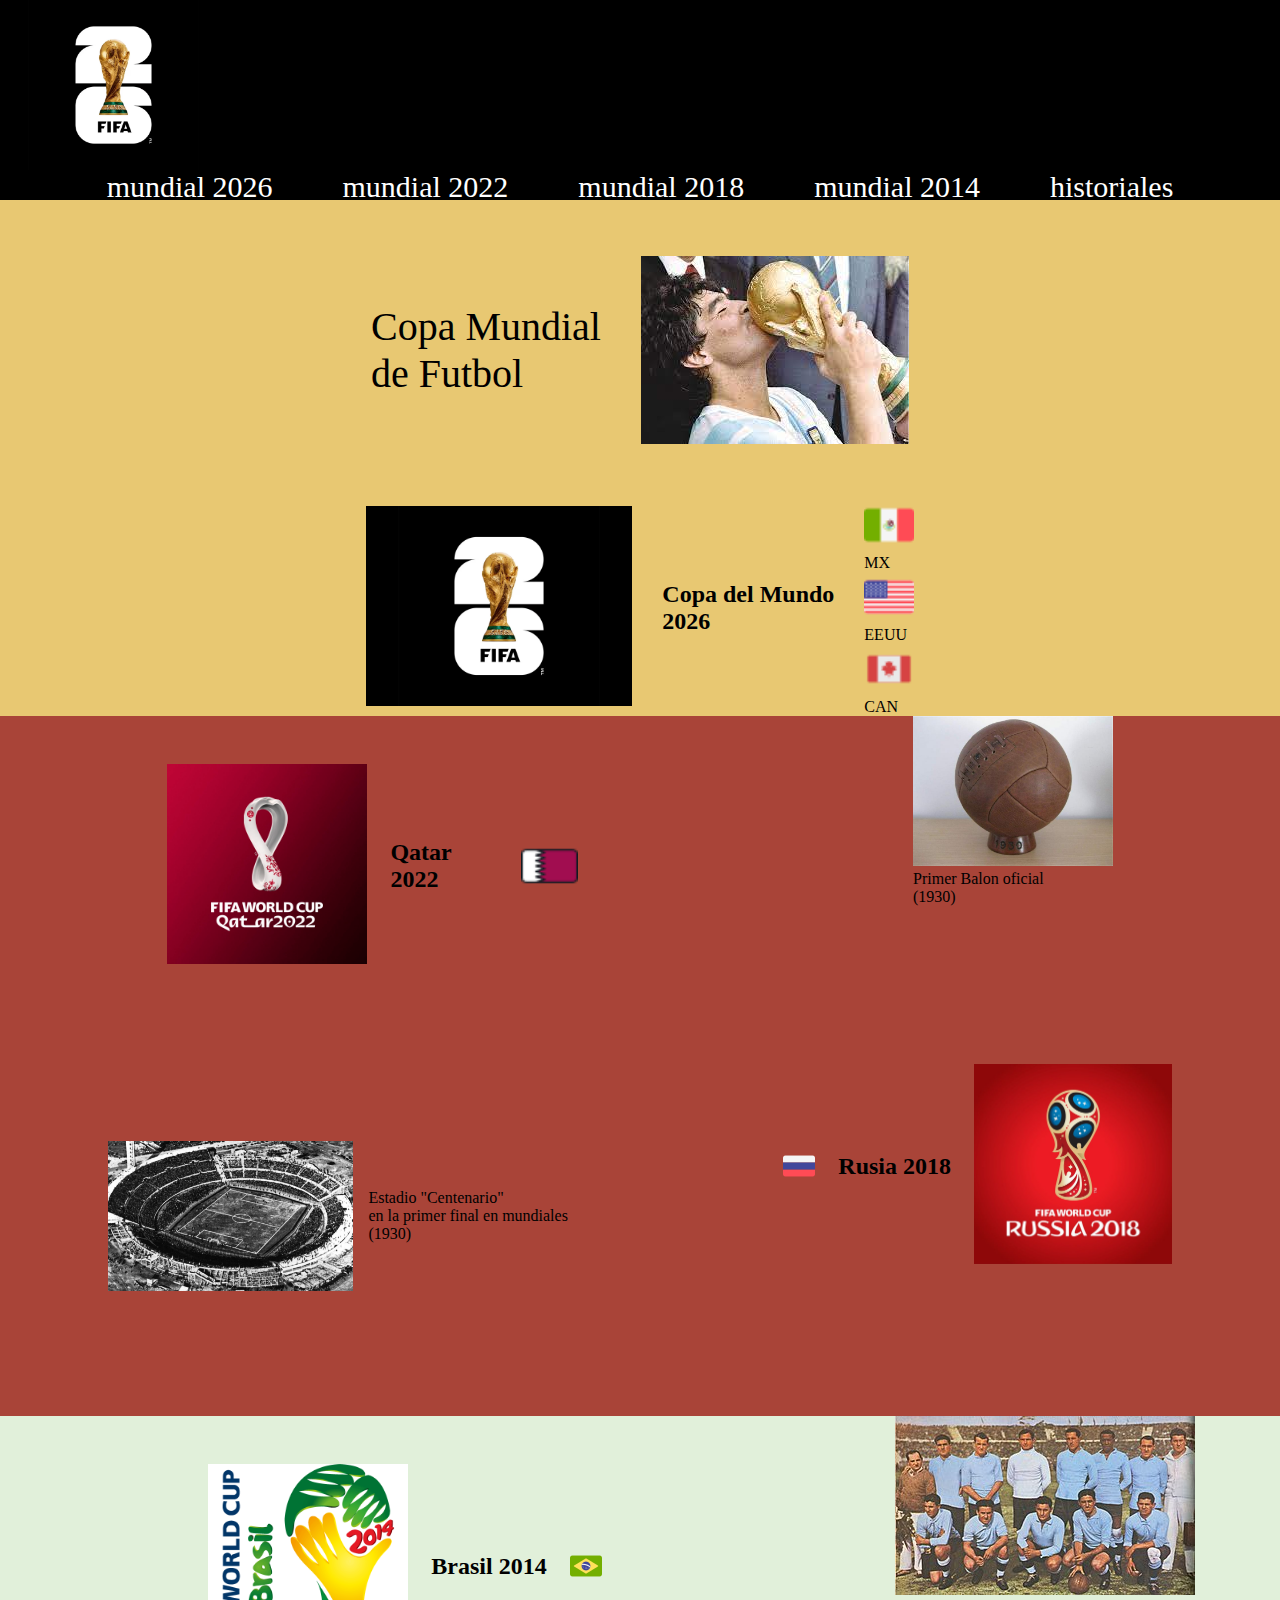
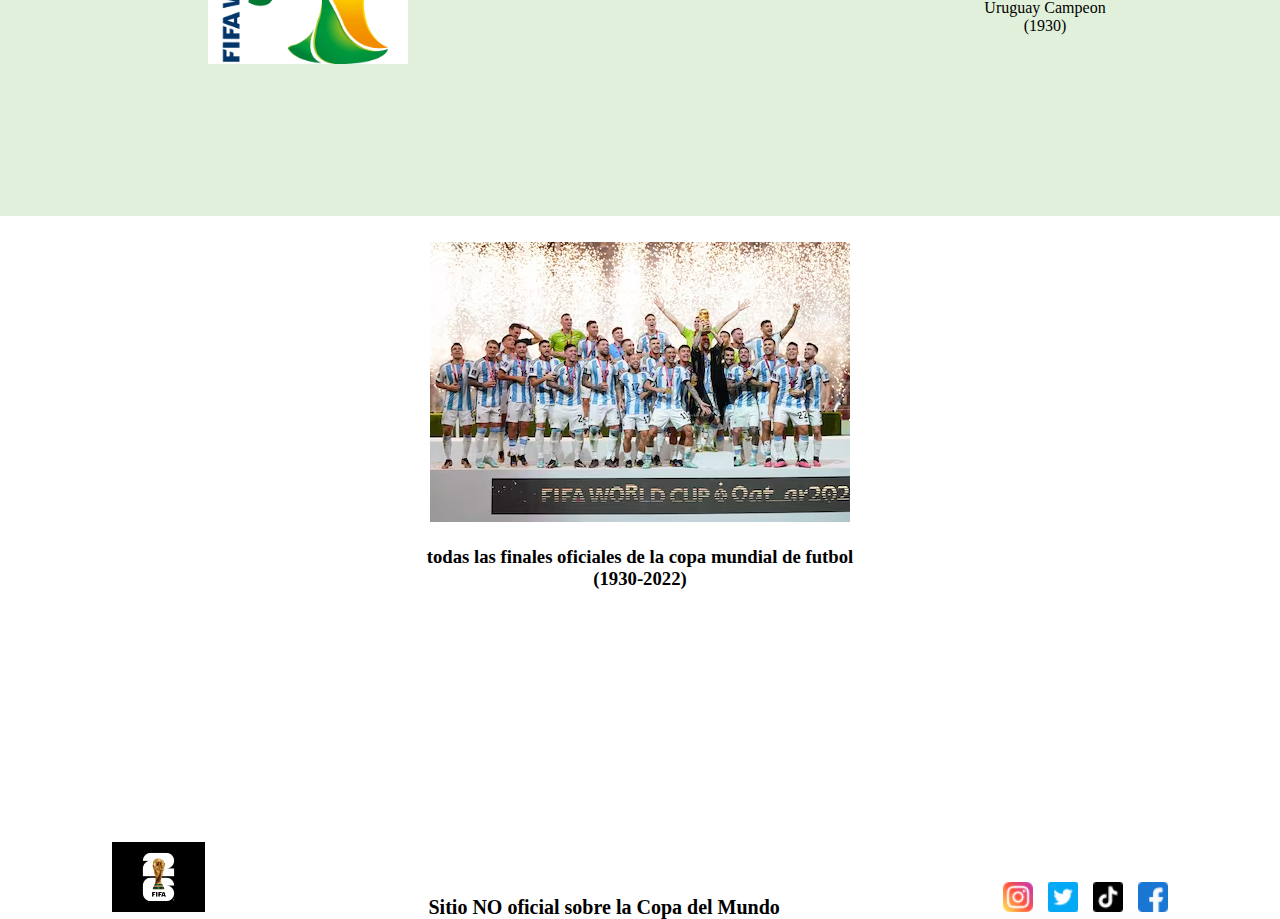
<file: index.html>
<!DOCTYPE html>
<html lang="en">
<head>
    <meta charset="UTF-8">
    <meta name="viewport" content="width=Ç, initial-scale=1.0">
    <title>Copa del Mundo</title>
    <link rel="stylesheet" href="./css/style.css">
</head>
<body>
    <header class="fondo-1">
        <div class="logomundi26">
            <a ><img src="./assets/img/LogoCopaMundial2026.avif" alt=""></a>
        </div>
        <nav>
            <ul class="navbar">
                <li class="menu"><a href="./pages/Mundial2026.html">mundial 2026</a></li>
                <li class="menu"><a href="./pages/Mundial2022.html">mundial 2022</a></li>
                <li class="menu"><a href="./pages/Mundial2018.html">mundial 2018</a></li>
                <li class="menu"><a href="./pages/Mundial2014.html">mundial 2014</a></li>
                <li class="menu"><a href="./pages/Historiales.html">historiales</a></li>
            </ul>
        </nav>
    </header>
    <main>
        <section class="fondo-2">
            <div class="titulo">
                <a href="#">Copa Mundial <br>de Futbol</a>
                <img src="./assets/img/diego.jpeg" alt="">
            </div>
        </section>
        <section class="mundi26">
            <div>
                <a class="fotomundi26" href="./pages/Mundial2026.html"><img src="./assets/img/LogoCopaMundial2026.avif" alt=""></a>
                </div>
                <div>
                <a class="txt-cdm26" href="./pages/Mundial2026.html"><h2>Copa del Mundo <br>2026</h2></a>
            </div>
            <div class="anfi26">
                <div>
                <img src="./assets/Banderas/mexico.png" alt="">
                <p>MX</p>
            </div>
            <div>
                <img src="./assets/Banderas/estados-unidos.png" alt="">
                <p>EEUU</p>
            </div>
            <div>
                <img src="./assets/Banderas/canada.png" alt="">
                <p>CAN</p>
            </div>
            </div>
        </section>
        <section class="fondo-3">
            <div>
            <div class="qatar22">
            <a class="logomundi22" href="./pages/Mundial2022.html"><img src="./assets/img/LOGO-QATAR-2022.jpg" alt=""></a>
            <a href="./pages/Mundial2022.html"><h2>Qatar 2022</h2></a>
                <img class="bnd-qatar" src="./assets/Banderas/katar.png" alt="">
            </div>
        </div>
        <article class="pb">
            <img class="primerbalon" src="./assets/img/primer-balon.jpeg" alt="">
            <p>Primer Balon oficial <br>(1930)</p>
        </article>
    </section>
    <section class="rusi18">
        <article class="ave" >
            <img class="centenario" src="./assets/img/centenario1930.jpg" alt="">
            <p>Estadio "Centenario"<br>en la primer final en mundiales <br>(1930)</p>
        </article>
        <section>
            <div>
                <div class="rusia2018">
                    <a class="logorusi" href="./pages/Mundial2018.html"><img src="./assets/img/mundial2018.jpg" alt=""></a>
                    <a href="./pages/Mundial2018.html"><h2>Rusia 2018</h2></a>
                <img src="./assets/Banderas/rusia.png" alt="">
            </div>
        </div>
        </section>
    </section>
        <section class="fondo-4">
            <div class="br14">
            <a class="logobr14" href="./pages/Mundial2014.html"><img src="./assets/img/brasil2014.png" alt=""></a>
            <a href="./pages/Mundial2014.html"><h2>Brasil 2014</h2></a>
                <img class="bndbr" src="./assets/Banderas/brasil.png" alt="">
            </div>
        <article class="urucam">
            <img src="./assets/img/uruguay1930.jpg" alt="">
            <p>Uruguay Campeon <br>(1930)</p>
        </article>
    </section>
        <section class="finales">
            <a href="./pages/Historiales.html"><img src="./assets/img/ArgentinaCampeon.avif" alt=""></a>
            <a class="todas" href="./pages/Historiales.html"><h3>todas las finales oficiales de la copa mundial de futbol <br>(1930-2022)</h3></a>
        </section>
    </main>
    <footer class="footer-2">
        <div>
            <a class="lgmun26" href="#"><img src="./assets/img/LogoCopaMundial2026.avif" alt=""></a>
        </div>
        <div class="sitiono">
            <h4>Sitio NO oficial sobre la Copa del Mundo</h4>
        </div>
        <div class="redes">
            <a href=""><img src="./assets/img/instagram.png" alt=""></a>
            <a href=""><img src="./assets/img/gorjeo.png" alt=""></a>
            <a href=""><img src="./assets/img/tik-tok.png" alt=""></a>
            <a href=""><img src="./assets/img/facebook.png" alt=""></a>
        </div>
    </footer>
</body>
</html>
</file>
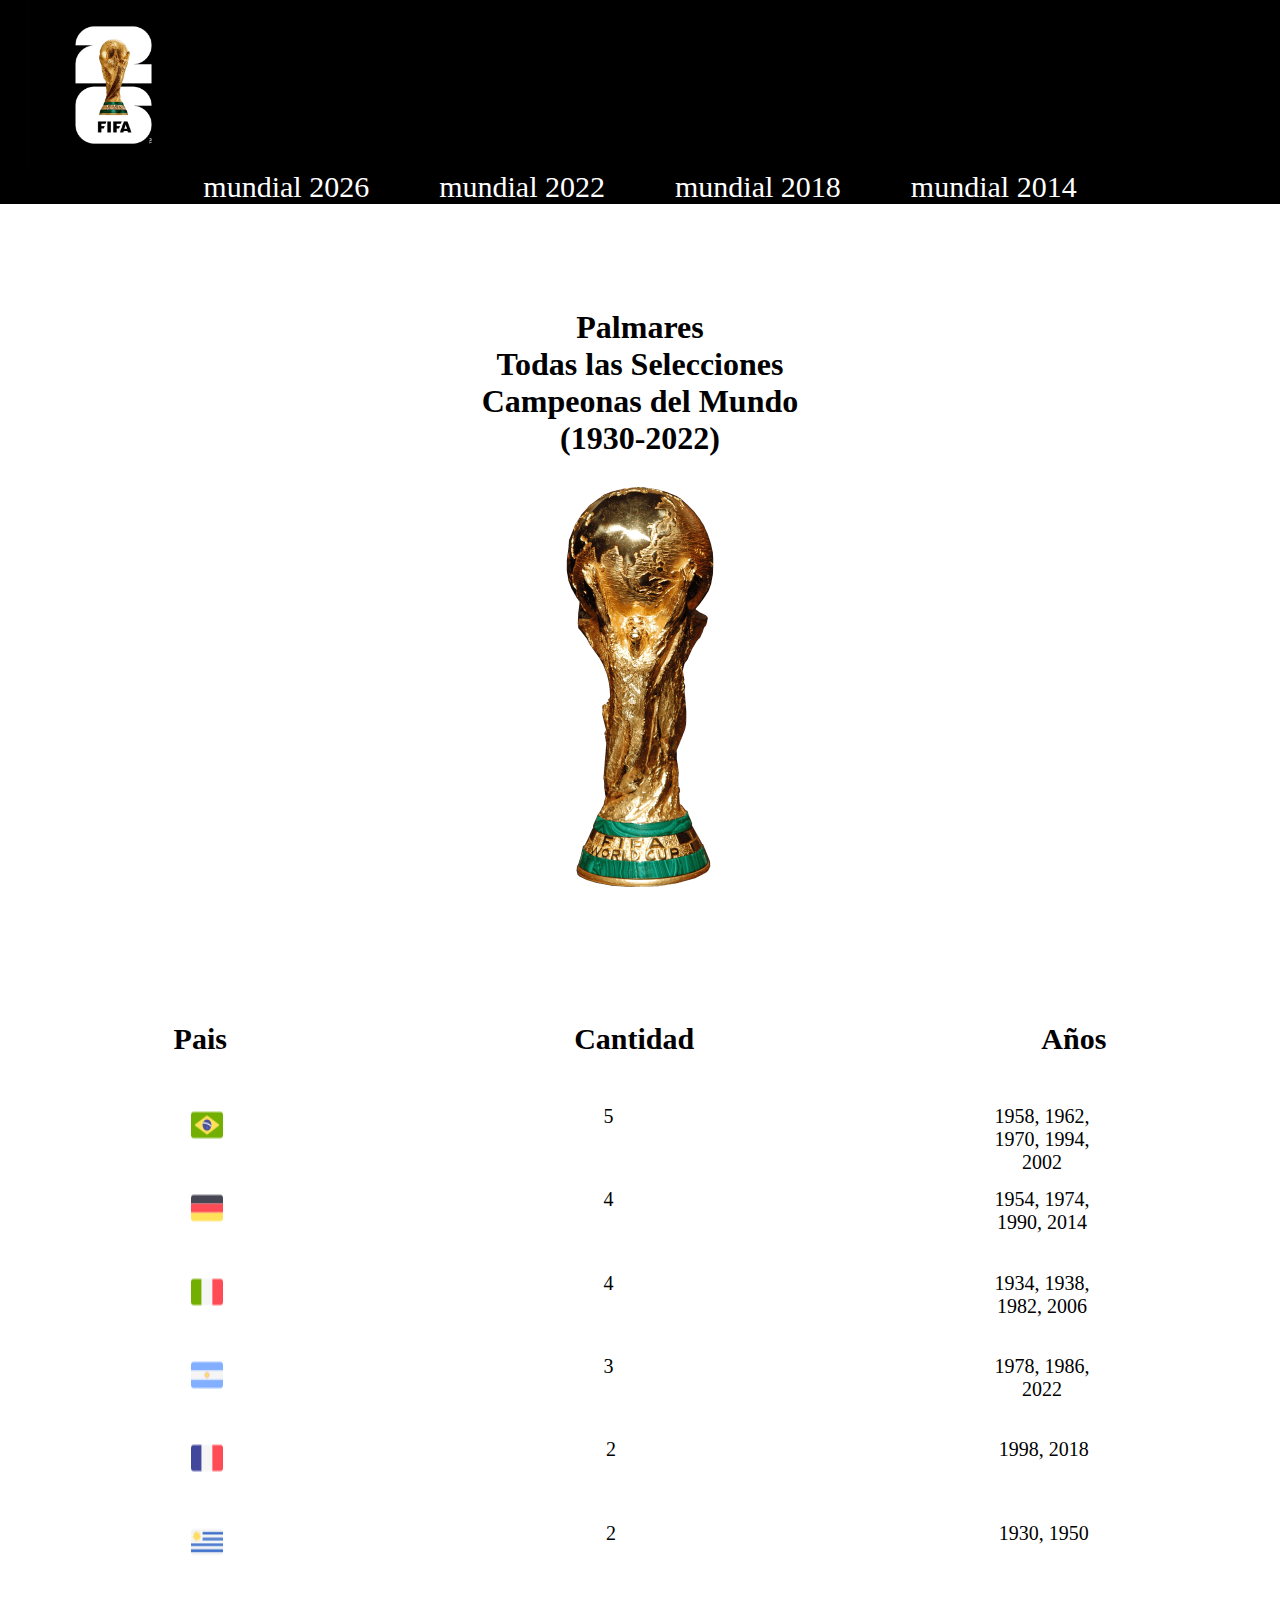
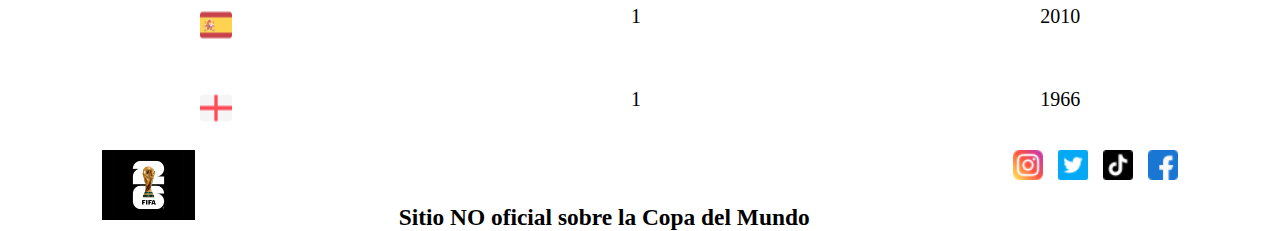
<file: pages/Historiales.html>
<!DOCTYPE html>
<html lang="en">
<head>
    <meta charset="UTF-8">
    <meta name="viewport" content="width=device-width, initial-scale=1.0">
    <title>historiales</title>
    <link rel="stylesheet" href="../css/style.css">
</head>
<body>
    <header class="header-hist" >
        <div class="logomundi26">
            <a href="../index.html"><img src="../assets/img/LogoCopaMundial2026.avif" alt=""></a>
        </div>
        <nav>
            <ul class="navbar-2">
                    <li class="menu"><a href="./Mundial2026.html">mundial 2026</a></li>
                    <li class="menu"><a href="./Mundial2022.html">mundial 2022</a></li>
                    <li class="menu"><a href="./Mundial2018.html">mundial 2018</a></li>
                    <li class="menu"><a href="./Mundial2014.html">mundial 2014</a></li>
            </ul>
        </nav>
    </header>
    <main>
        <div class="titulo-3">
        <h1>Palmares <br>Todas las Selecciones <br>Campeonas del Mundo <br>(1930-2022)
        </h1>
        <a href="#"><img src="../assets/img/lacopa.webp" alt=""></a>
    </div>
        <section class="paisescmp">
            <div class="paiscmp-1">
                <h2>Pais</h2>
                <h2>Cantidad</h2>
                <h2>Años</h2>
            </div>
            <div class="paiscmp-1">
                <img src="../assets/Banderas/brasil.png" alt="">
                <p>5</p>
                <p>1958, 1962, <br>1970, 1994,<br> 2002</p>
            </div>
            <div class="paiscmp-1">
                <img src="../assets/Banderas/alemania.png" alt="">
                <p>4</p>
                <p>1954, 1974, <br>1990, 2014</p>
            </div>
            <div class="paiscmp-1">
                <img src="../assets/Banderas/italia.png" alt="">
                <p>4</p>
                <p>1934, 1938, <br>1982, 2006</p>
            </div>
            <div class="paiscmp-1">
                <img src="../assets/Banderas/argentina.png" alt="">
                <p>3</p>
                <p>1978, 1986, <br>2022</p>
            </div>
            <div class="paiscmp-1">
                <img src="../assets/Banderas/francia.png" alt="">
                <p>2</p>
                <p>1998, 2018</p>
            </div>
            <div class="paiscmp-1">
            <img src="../assets/Banderas/uruguay.png" alt="">
                <p>2</p>
                <p>1930, 1950</p>
            </div>
            <div class="paiscmp-1">
            <img src="../assets/Banderas/espana.png" alt="">
                <p>1</p>
                <p>2010       </p>
            </div>
            <div class="paiscmp-1">
            <img src="../assets/Banderas/inglaterra.png" alt="">
                <p>1</p>
                <p>1966        </p>
            </div>
        </section>
    </main>
    <footer class="footer-1">
        <div>
            <a class="lgmun26" href="../index.html"><img src="../assets/img/LogoCopaMundial2026.avif" alt=""></a>
        </div>
        <div class="sitiono">
            <h3>Sitio NO oficial sobre la Copa del Mundo</h3>
        </div>
        <div class="redes">
            <a href=""><img src="../assets/img/instagram.png" alt=""></a>
            <a href=""><img src="../assets/img/gorjeo.png" alt=""></a>
            <a href=""><img src="../assets/img/tik-tok.png" alt=""></a>
            <a href=""><img src="../assets/img/facebook.png" alt=""></a>
        </div>
    </footer>
</body>
</html>
</file>
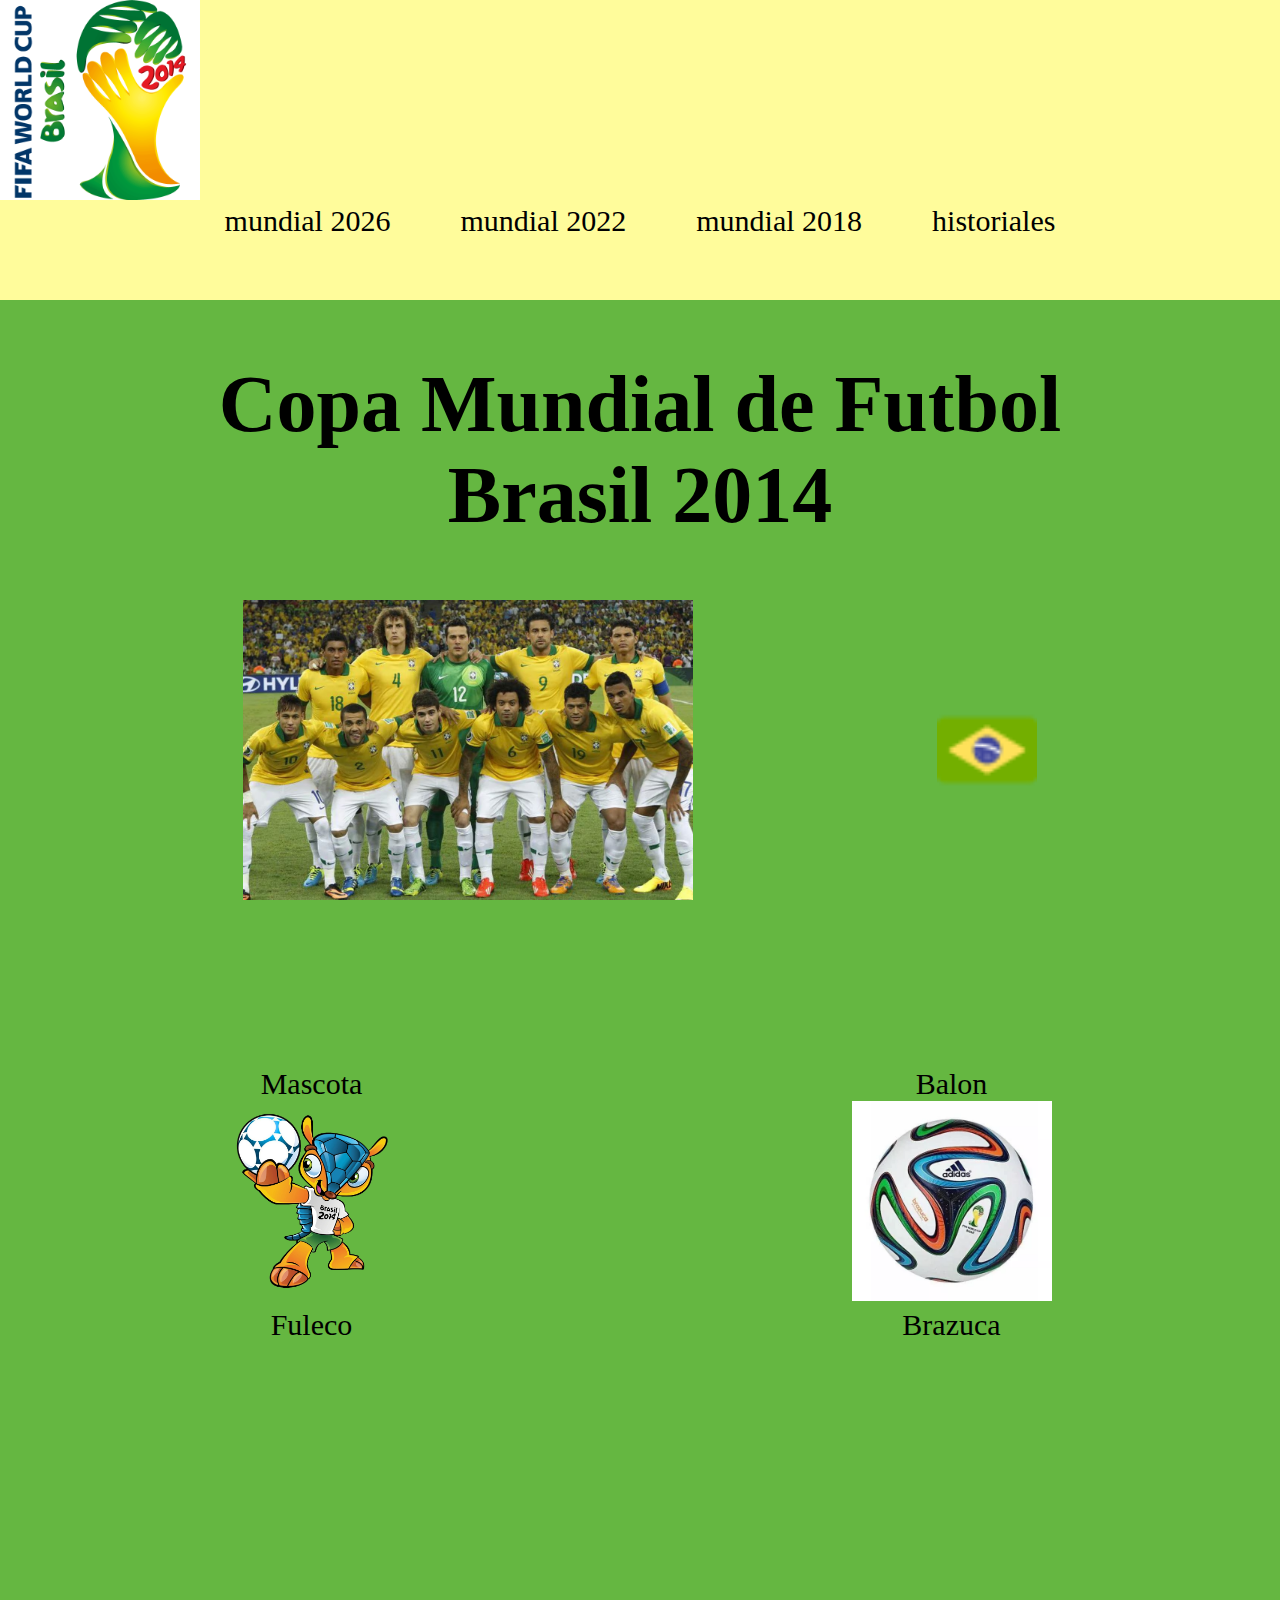
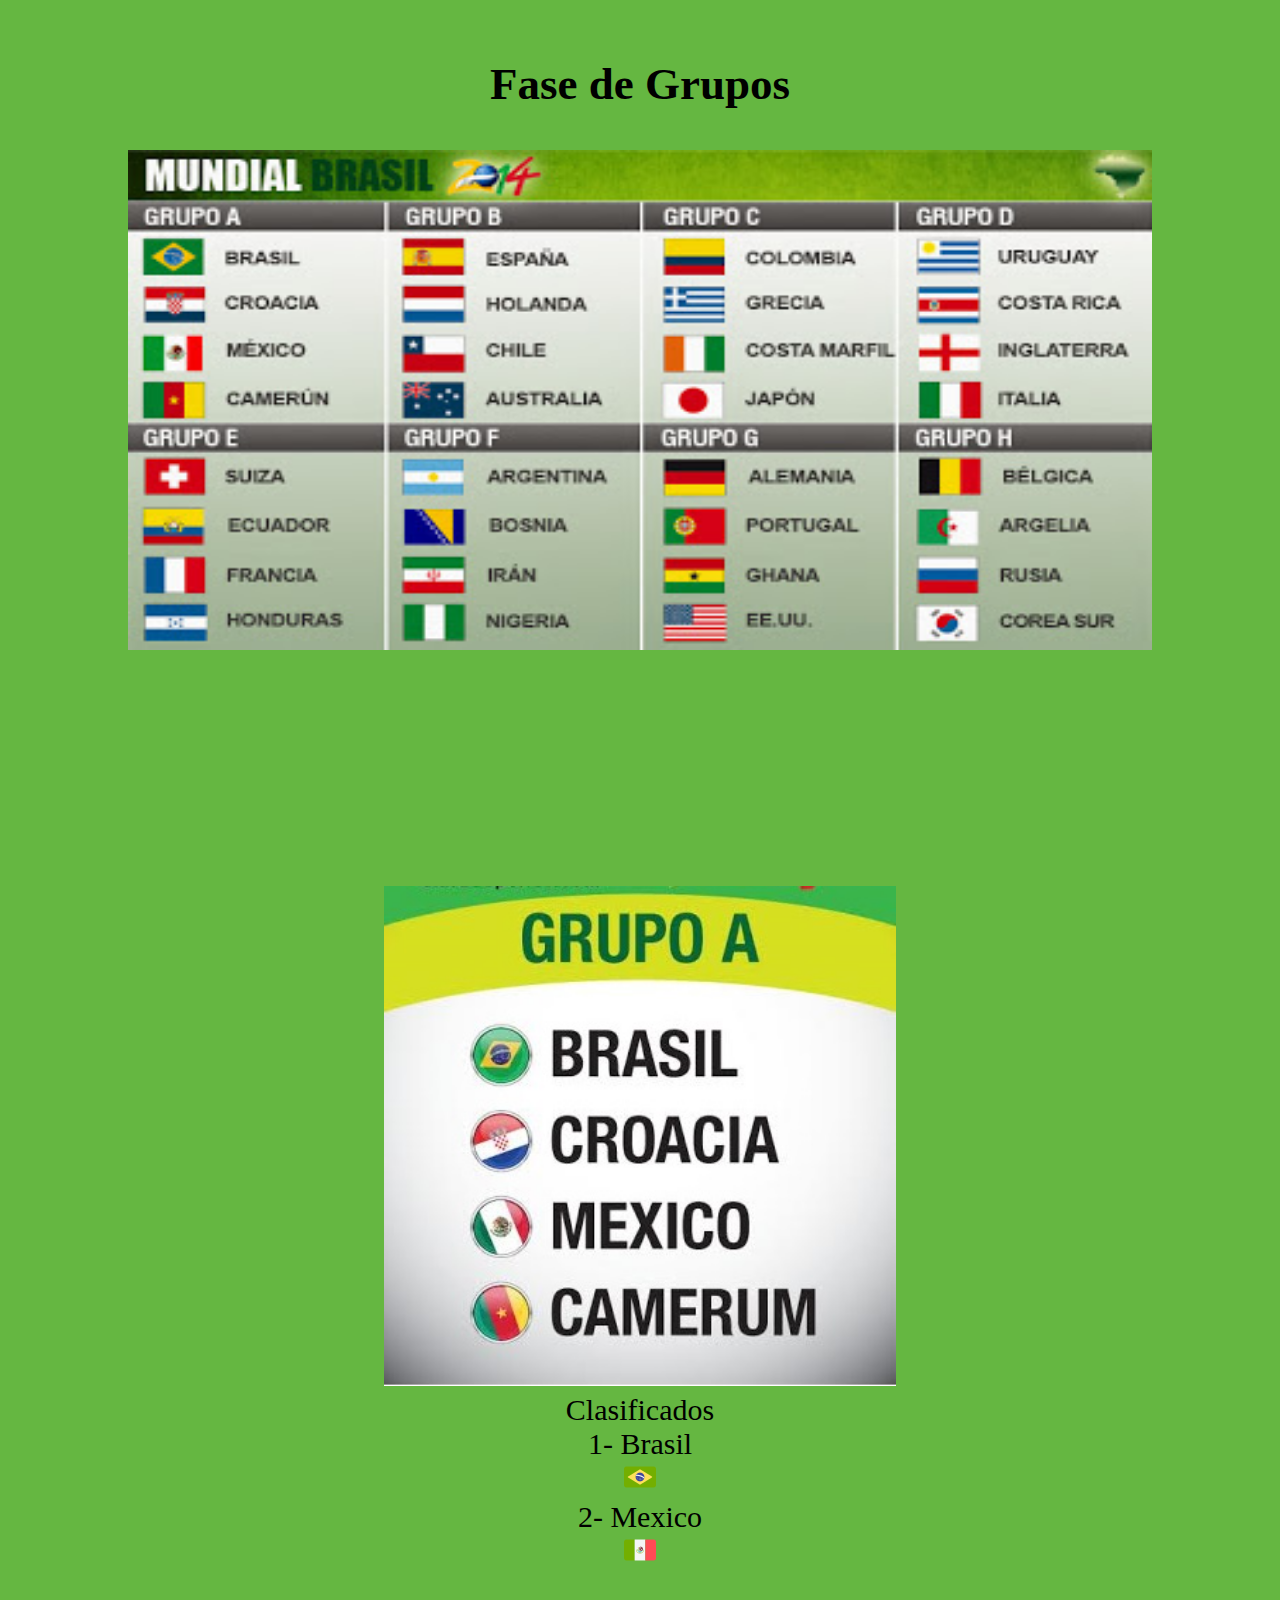
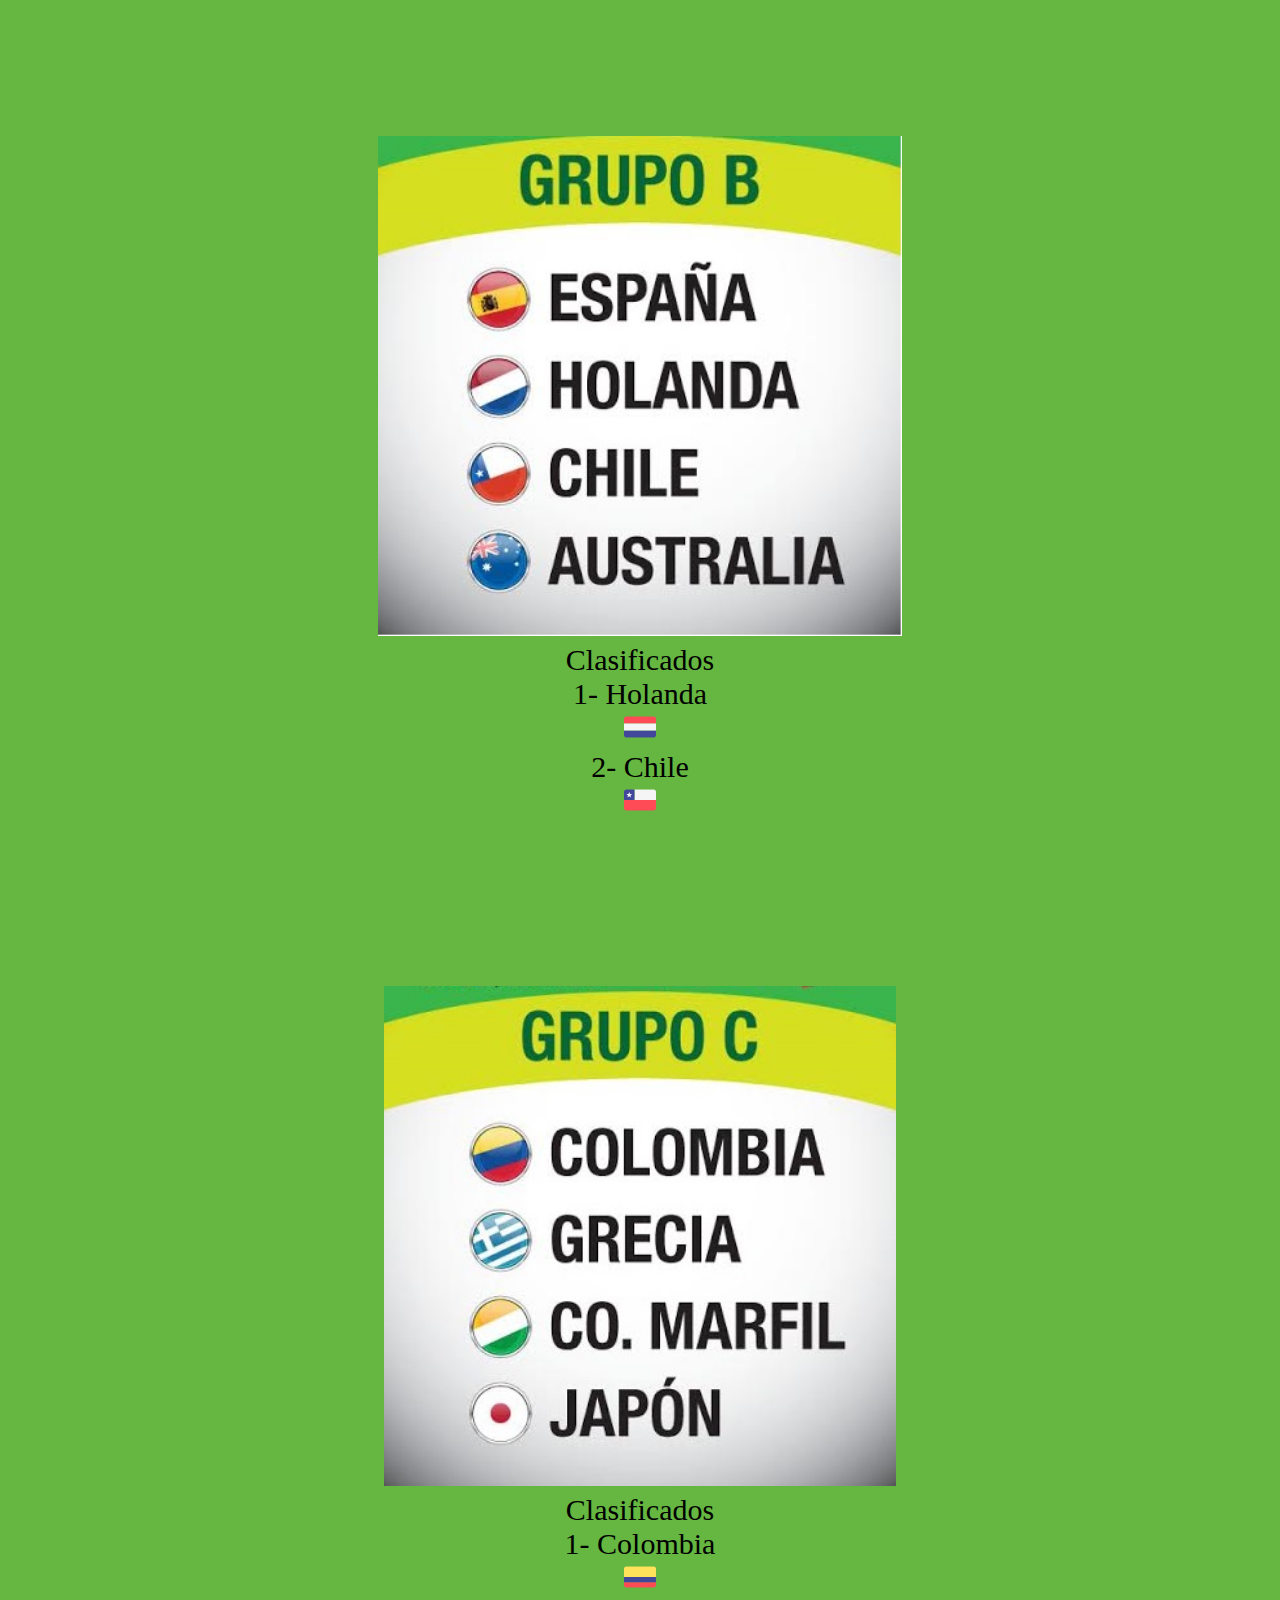
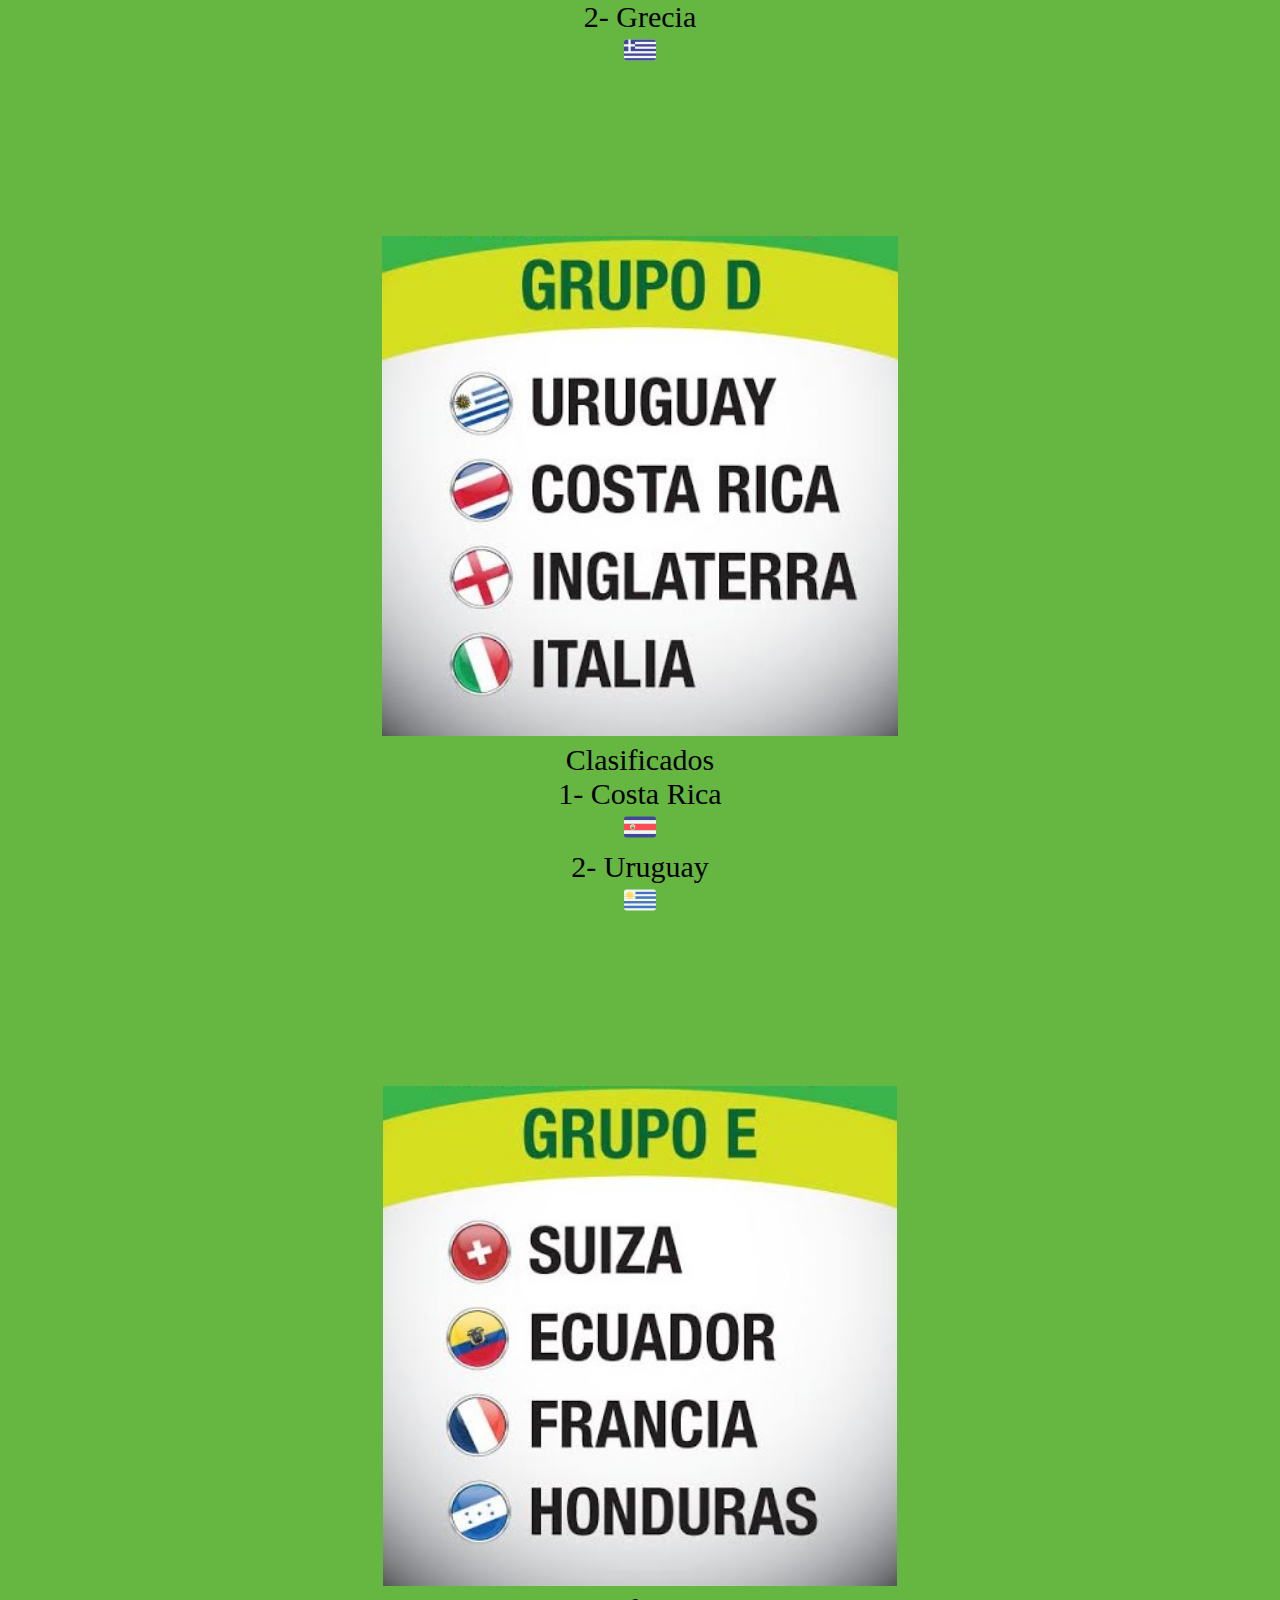
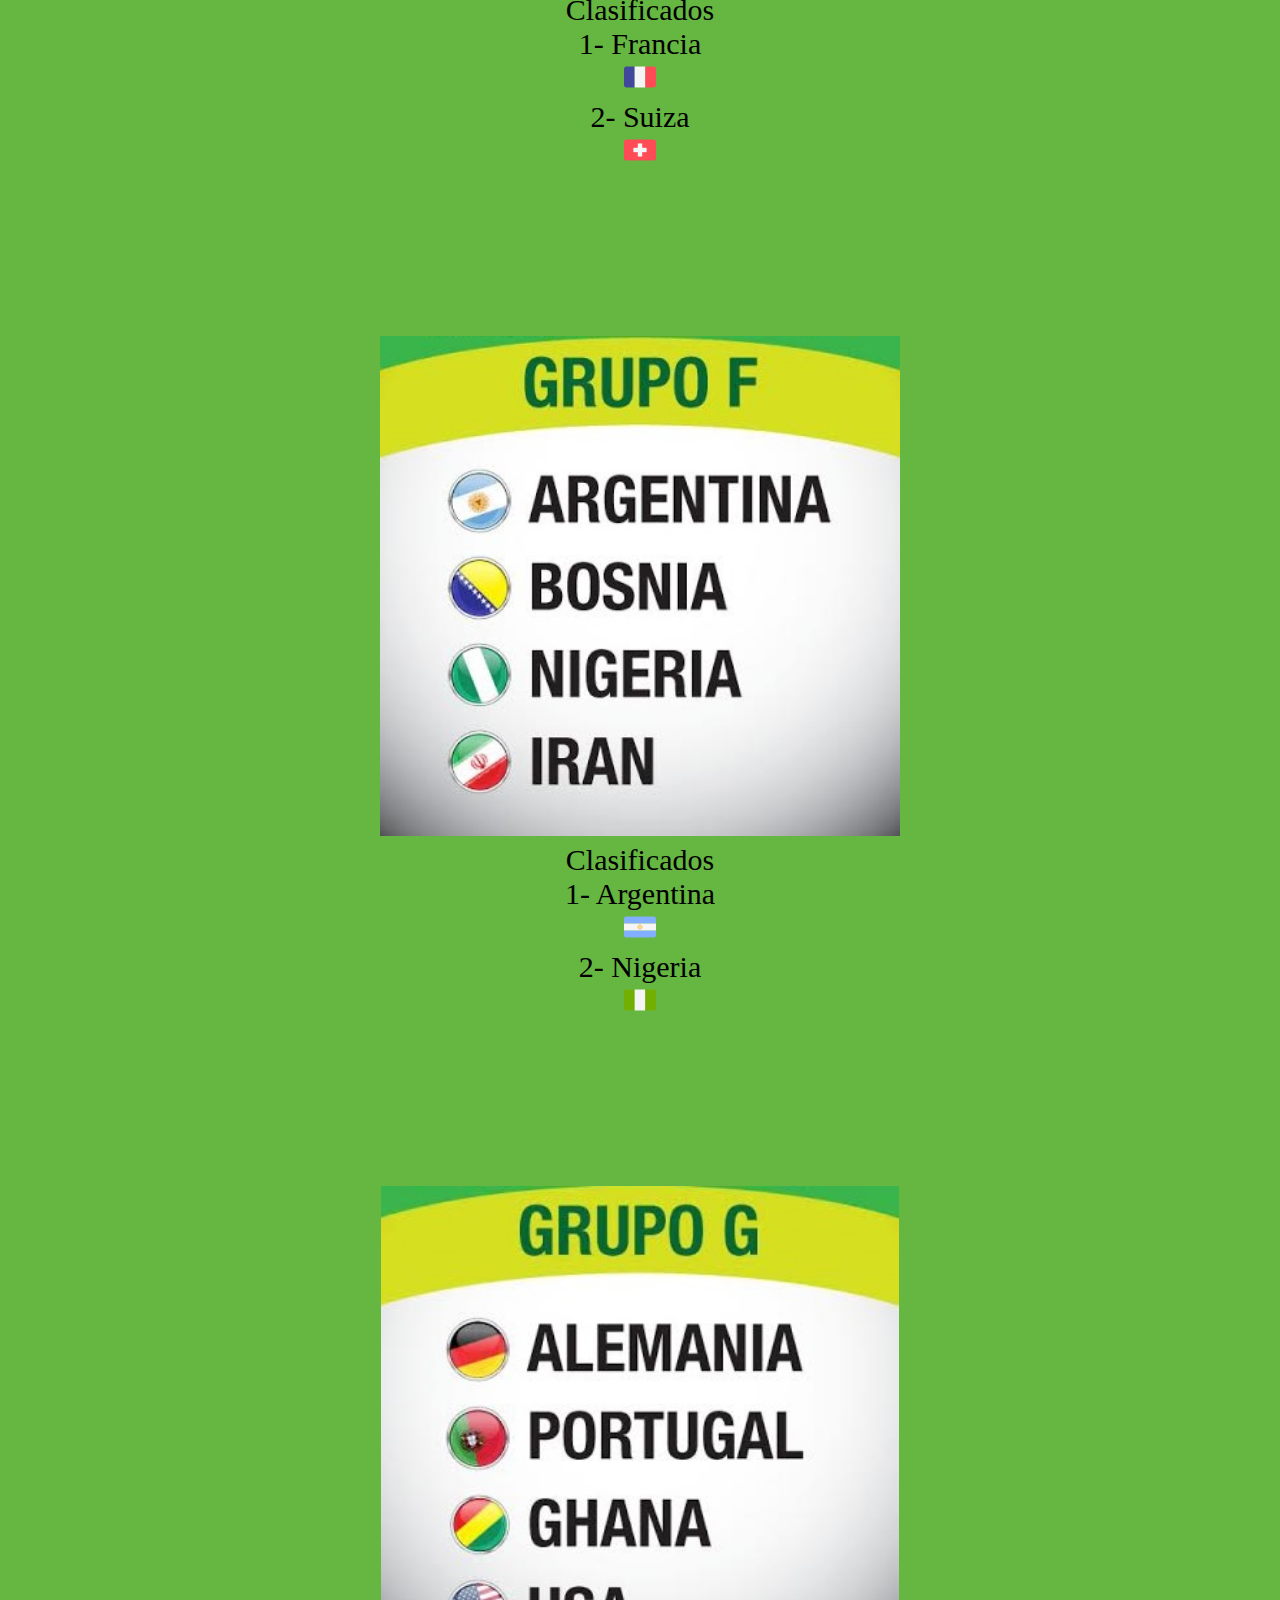
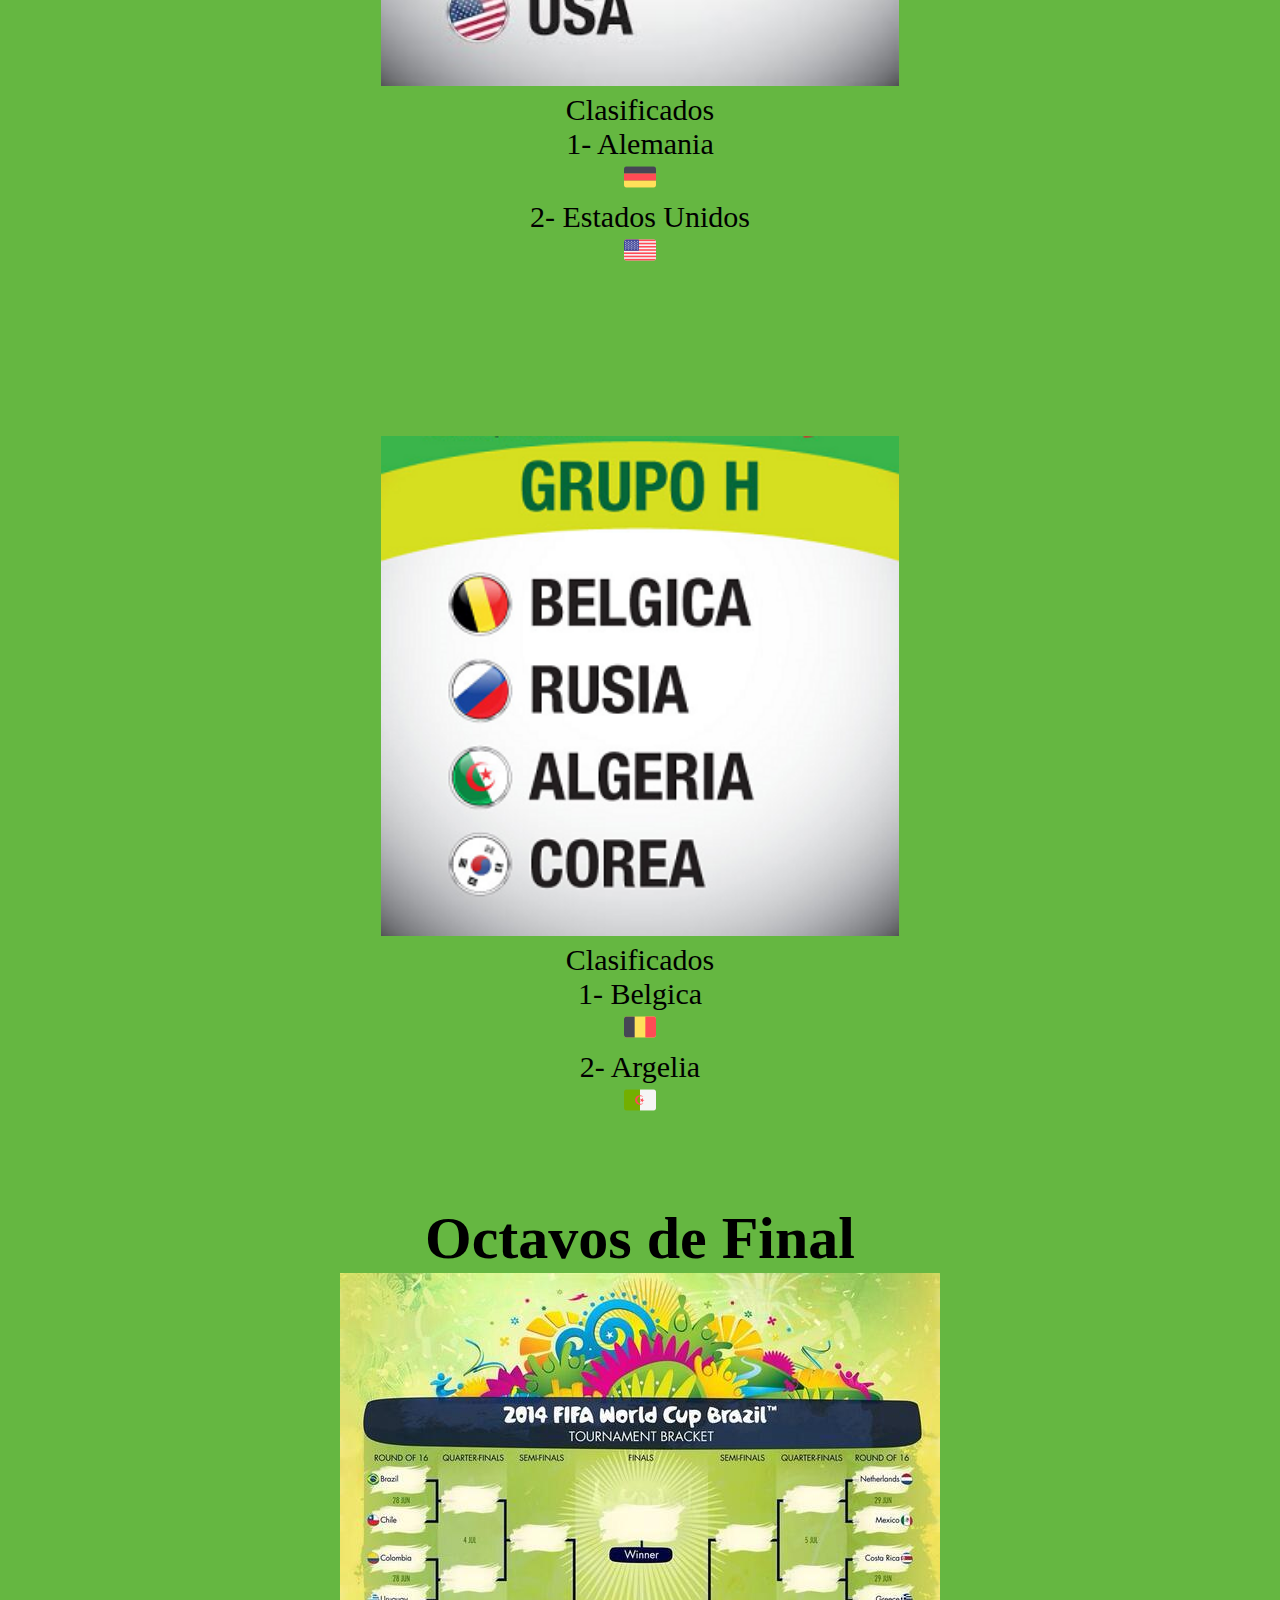
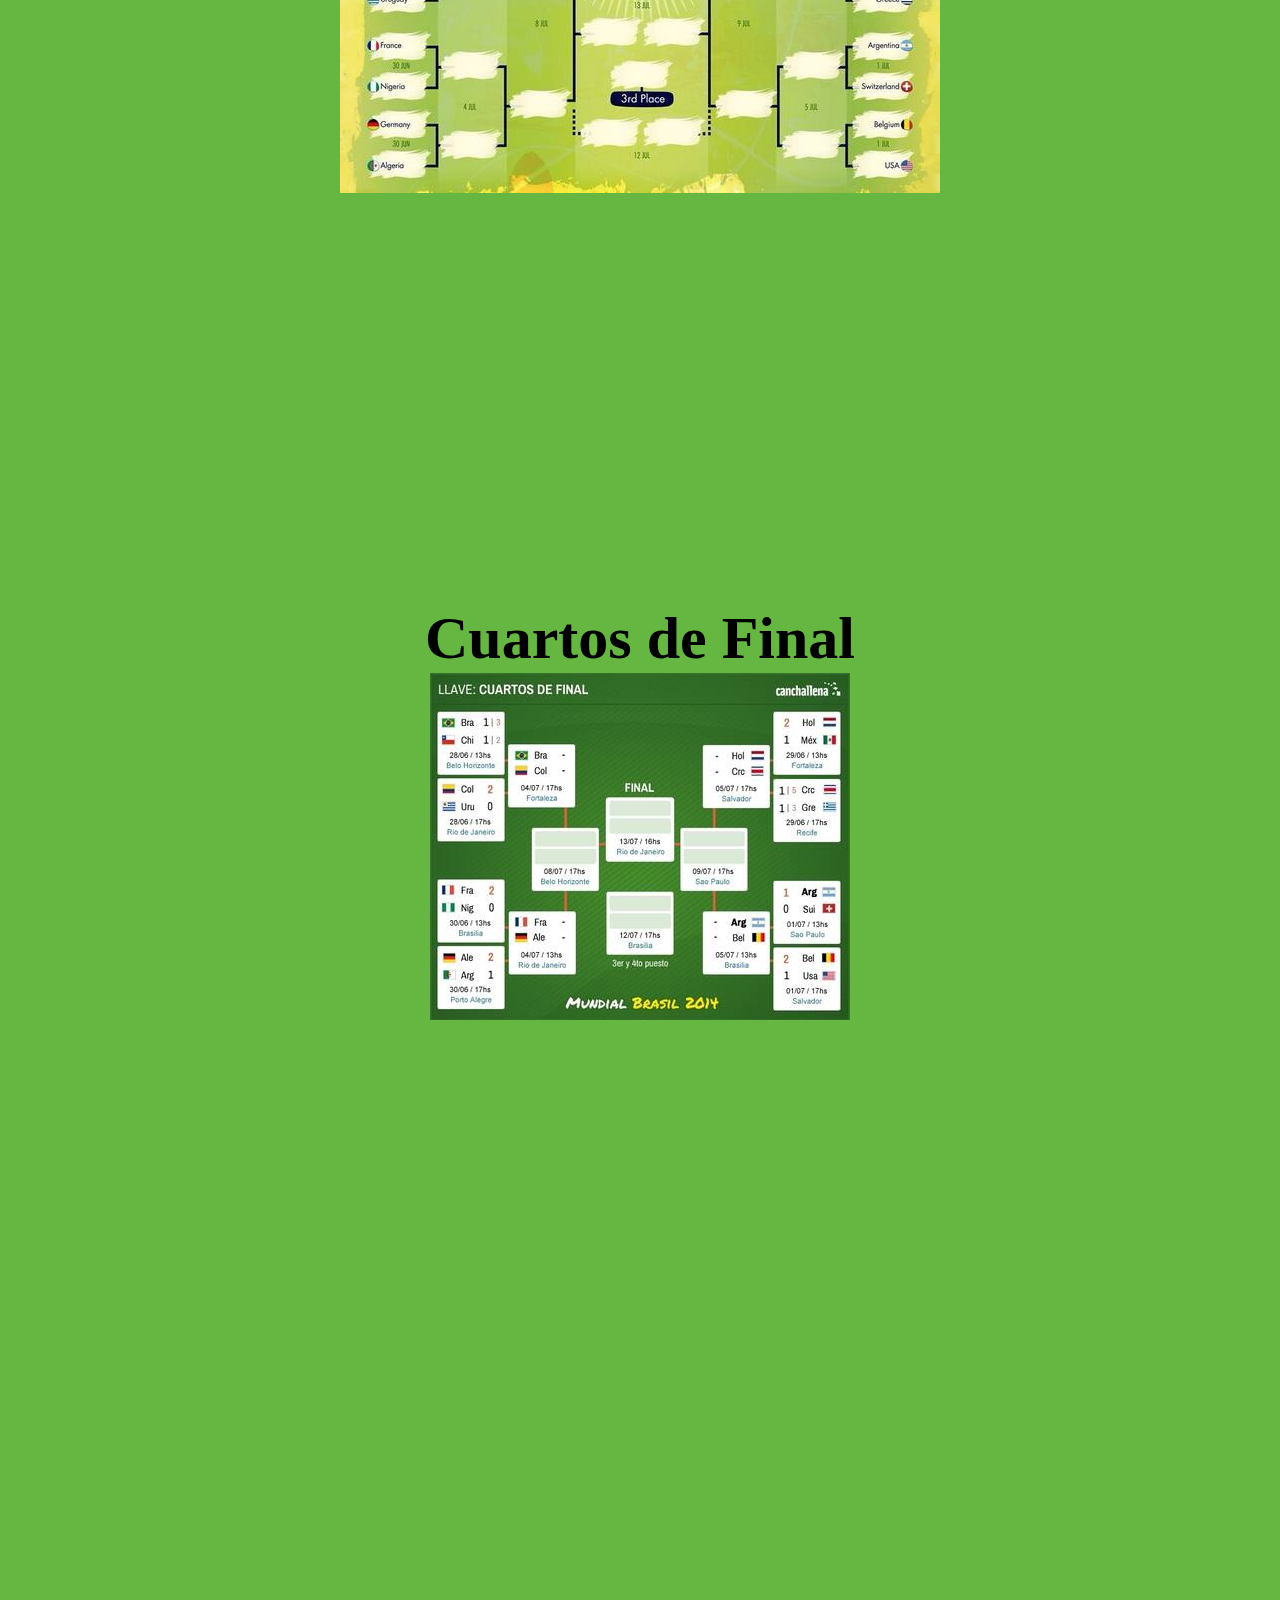
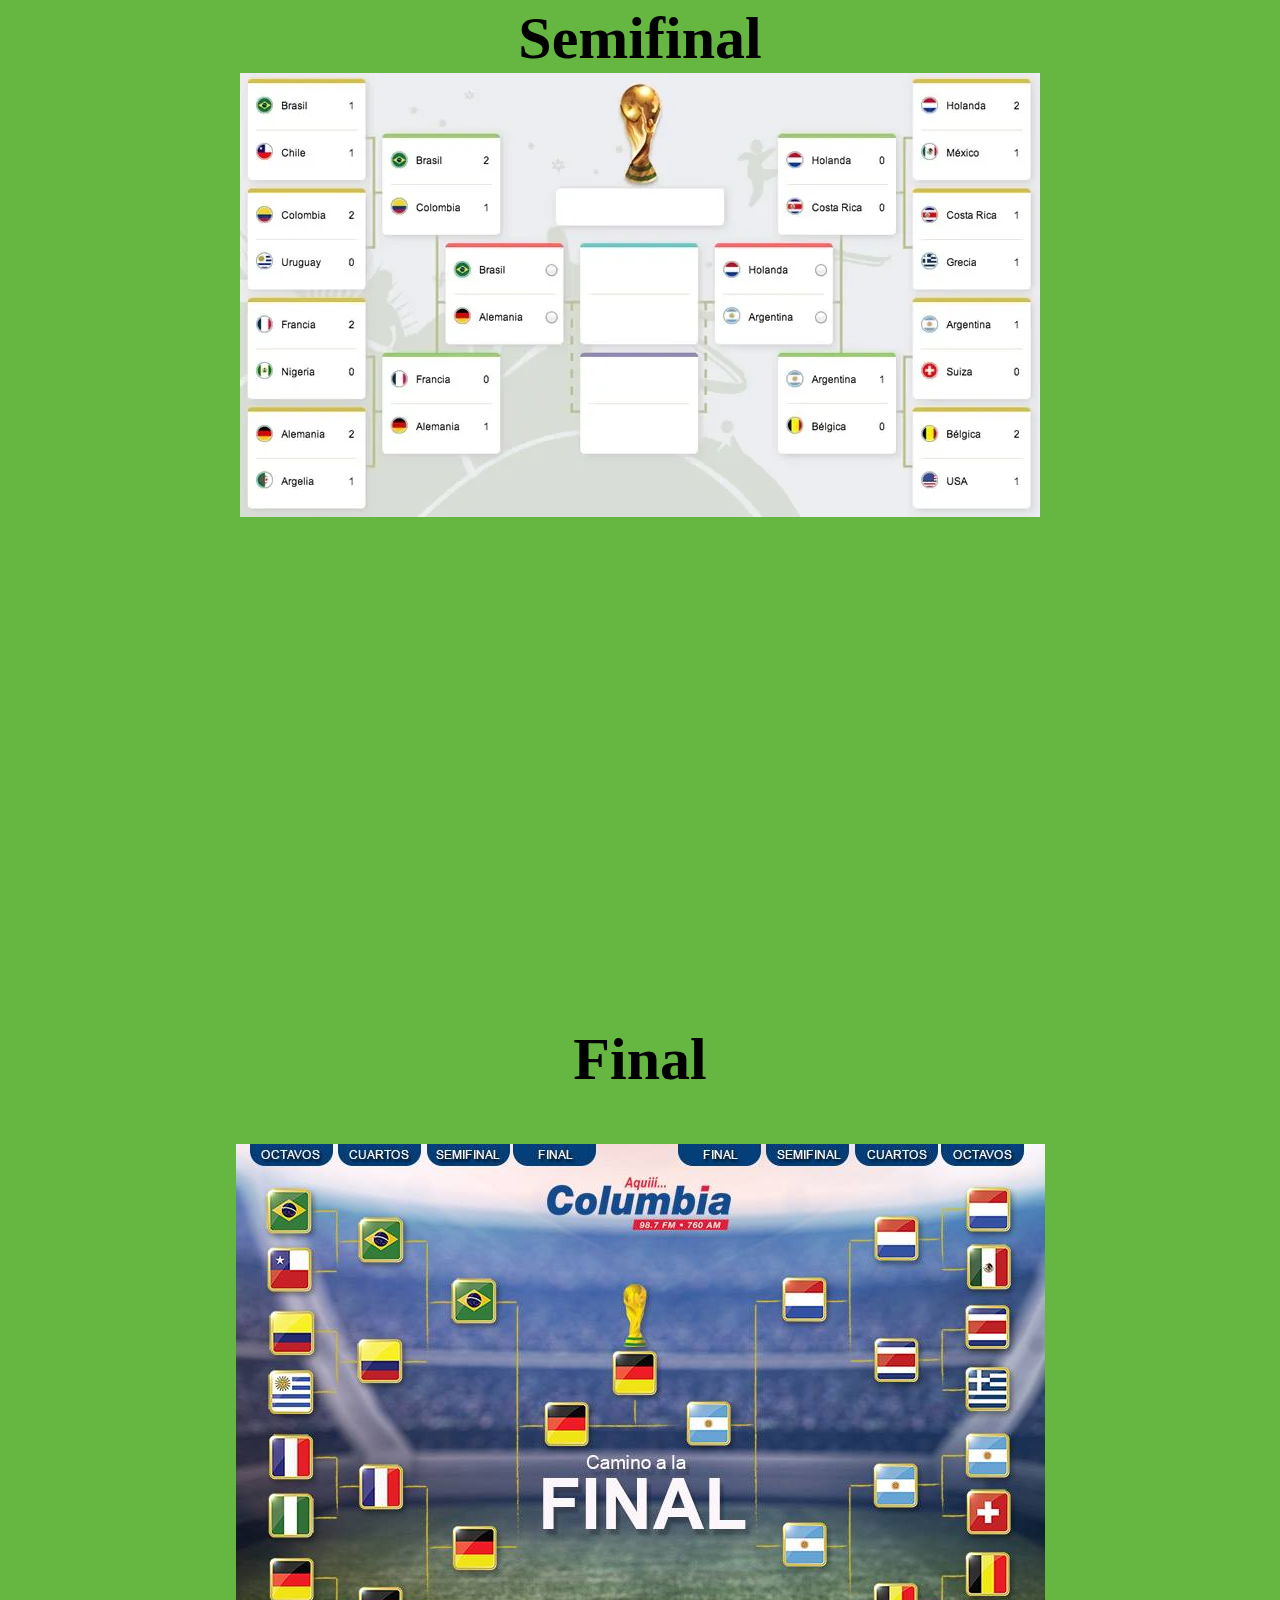
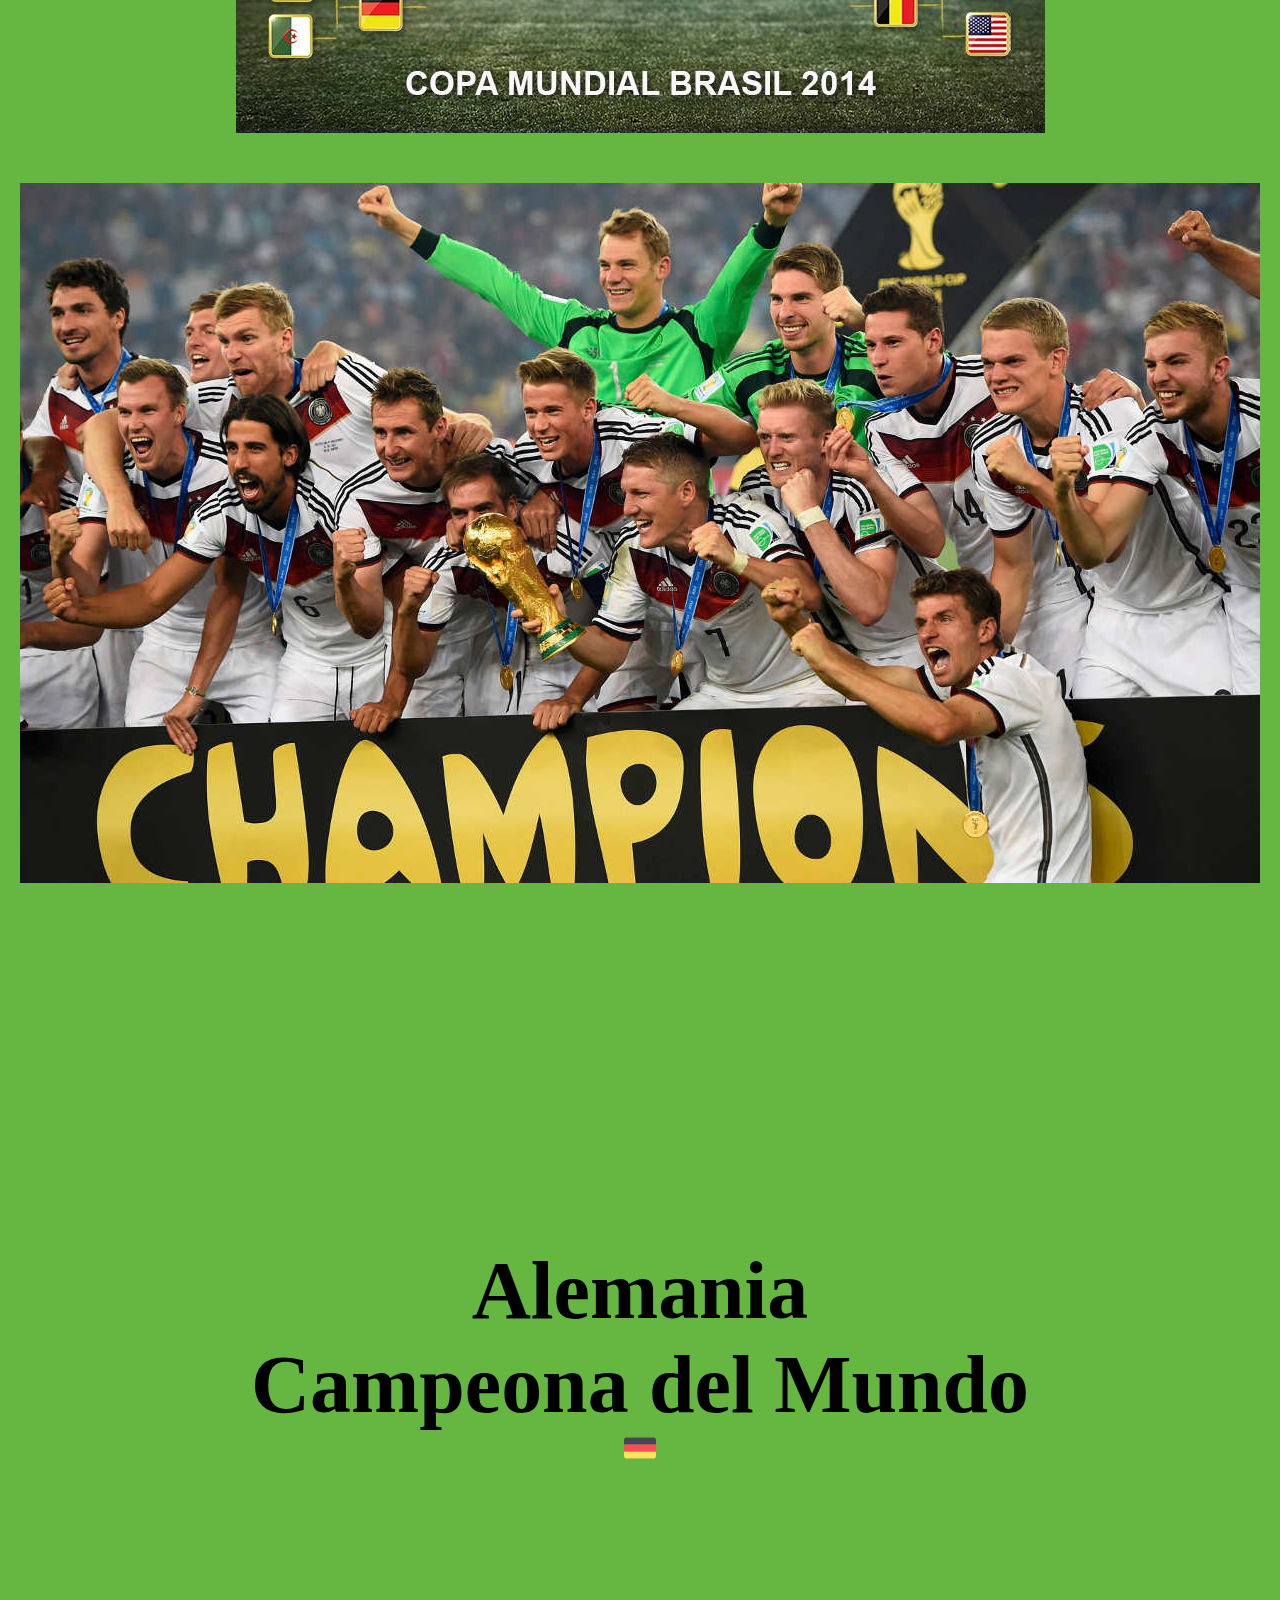
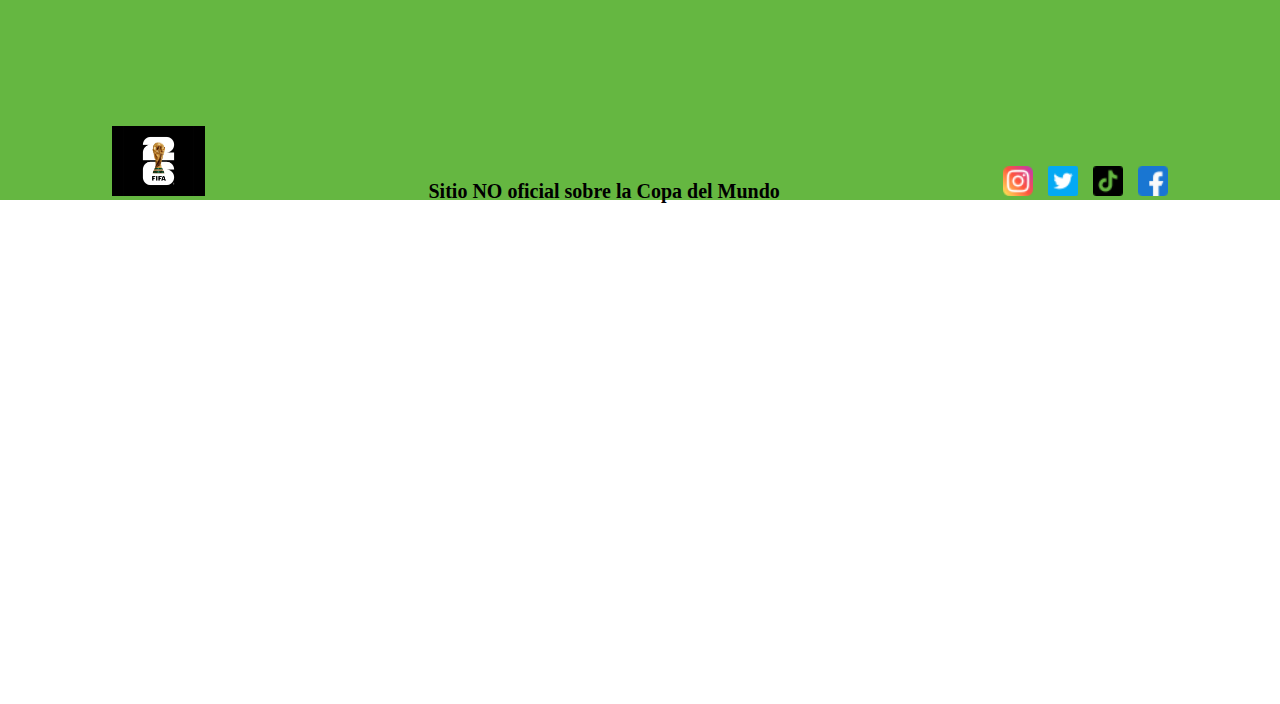
<file: pages/Mundial2014.html>
<!DOCTYPE html>
<html lang="en">
<head>
    <meta charset="UTF-8">
    <meta name="viewport" content="width=device-width, initial-scale=1.0">
    <title>Mundial 2014</title>
    <link rel="stylesheet" href="../css/style.css">
</head>
<body>
    <header class="fondo-10">
        <div class="logomundi22">
            <a href="#"><img src="../assets/img/brasil2014.png" alt=""></a>
        </div>
        <nav>
            <ul class="navbar">
                <li class="menu-1"><a href="./Mundial2026.html">mundial 2026</a></li>
                <li class="menu-1"><a href="./Mundial2022.html">mundial 2022</a></li>
                <li class="menu-1"><a href="./Mundial2018.html">mundial 2018</a></li>
                <li class="menu-1"><a href="./Historiales.html">historiales</a></li>
            </ul>
        </nav>
    </header>
    <main class="main-5">
        <div class="titulo-4">
        <h1>Copa Mundial de Futbol <br>Brasil 2014</h1>
    </div>
            <div class="anfiqatar">
                <div>
                <img class="tmqatar" src="../assets/img/teambrasil.avif" alt="">
            </div>
                <div>
                <img class="bndqatar" src="../assets/Banderas/brasil.png" alt="">
            </div>
            </div>
            <article class="myb22">
                <div>
                    <p>Mascota</p>
                    <img class="imgq22" src="../assets/img/mascbrasil.webp" alt="">
                    <p>Fuleco</p>
                </div>
                <div>
                    <p>Balon</p>
                    <img class="imgq22" src="../assets/img/bolabrasil.webp" alt="">
                    <p>Brazuca</p>
                </div>
            </article>
            <div class="fdg22">
                <h2>Fase de Grupos</h2>
                <img src="../assets/Grupos/fdgBrasil.jpg" alt="">
            </div>
            <section class="gruposqatar22">
                <div>
                    <div>
                        <img class="grupo22" src="../assets/Grupos/gAbrasil.jpg" alt="">
                        <p>Clasificados</p>
                    </div>
                    <div>
                        <div>
                            <p>1- Brasil</p>
                            <img src="../assets/Banderas/brasil.png" alt="">
                        </div>
                        <div>
                            <p>2- Mexico</p>
                            <img src="../assets/Banderas/mexico.png" alt="">
                        </div>
                    </div>
            </section>
            <section class="gruposqatar22">
                <div>
                    <div>
                        <img class="grupo22" src="../assets/Grupos/gBbrasil.jpg" alt="">
                        <p>Clasificados</p>
                    </div>
                    <div>
                        <div>
                            <p>1- Holanda</p>
                            <img src="../assets/Banderas/paises-bajos.png" alt="">
                        </div>
                        <div>
                            <p>2- Chile</p>
                            <img src="../assets/Banderas/chile.png" alt="">
                        </div>
                    </div>
            </section>
            <section class="gruposqatar22">
                <div>
                    <div>
                        <img class="grupo22" src="../assets/Grupos/gCbrasil.jpg" alt="">
                        <p>Clasificados</p>
                    </div>
                    <div>
                        <div>
                            <p>1- Colombia</p>
                            <img src="../assets/Banderas/colombia.png" alt="">
                        </div>
                        <div>
                            <p>2- Grecia</p>
                            <img src="../assets/Banderas/grecia.png" alt="">
                        </div>
                    </div>
            </section>
            <section class="gruposqatar22">
                <div>
                    <div>
                        <img class="grupo22" src="../assets/Grupos/gDbrasil.jpg" alt="">
                        <p>Clasificados</p>
                    </div>
                    <div>
                        <div>
                            <p>1- Costa Rica</p>
                            <img src="../assets/Banderas/costa-rica.png" alt="">
                        </div>
                        <div>
                            <p>2- Uruguay</p>
                            <img src="../assets/Banderas/uruguay.png" alt="">
                        </div>
                    </div>
            </section>
            <section class="gruposqatar22">
                <div>
                    <div>
                        <img class="grupo22" src="../assets/Grupos/gEbrasil.jpg" alt="">
                        <p>Clasificados</p>
                    </div>
                    <div>
                        <div>
                            <p>1- Francia</p>
                            <img src="../assets/Banderas/francia.png" alt="">
                        </div>
                        <div>
                            <p>2- Suiza</p>
                            <img src="../assets/Banderas/suiza.png" alt="">
                        </div>
                    </div>
            </section>
            <section class="gruposqatar22">
                <div>
                    <div>
                        <img class="grupo22" src="../assets/Grupos/gFbrasil.jpg" alt="">
                        <p>Clasificados</p>
                    </div>
                    <div>
                        <div>
                            <p>1- Argentina</p>
                            <img src="../assets/Banderas/argentina.png" alt="">
                        </div>
                        <div>
                            <p>2- Nigeria</p>
                            <img src="../assets/Banderas/nigeria.png" alt="">
                        </div>
                    </div>
            </section>
            <section class="gruposqatar22">
                <div>
                    <div>
                        <img class="grupo22" src="../assets/Grupos/gGbrasil.jpg" alt="">
                        <p>Clasificados</p>
                    </div>
                    <div>
                        <div>
                            <p>1- Alemania</p>
                            <img src="../assets/Banderas/alemania.png" alt="">
                        </div>
                        <div>
                            <p>2- Estados Unidos</p>
                            <img src="../assets/Banderas/estados-unidos.png" alt="">
                        </div>
                    </div>
            </section>
            <section class="gruposqatar22">
                <div>
                    <div>
                        <img class="grupo22" src="../assets/Grupos/gHbrasil.jpg" alt="">
                        <p>Clasificados</p>
                    </div>
                    <div>
                        <div>
                            <p>1- Belgica</p>
                            <img src="../assets/Banderas/belgica.png" alt="">
                        </div>
                        <div>
                            <p>2- Argelia</p>
                            <img src="../assets/Banderas/argelia.png" alt="">
                        </div>
                    </div>
            </section>
            <section class="elim22">
                <div class="fase22">
                    <h2>Octavos de Final</h2>
                    <img src="../assets/Grupos/ofbrasil.jpg" alt="">
                </div>
                <div class="fase22">
                    <h2>Cuartos de Final</h2>
                    <img src="../assets/Grupos/cfbrasil.jpg" alt="">
                </div>
                <div class="fase22">
                    <h2>Semifinal</h2>
                    <img src="../assets/Grupos/sfbrasil.webp" alt="">
                </div>
                <div class="fase22">
                    <div class="final22">
                    <h2>Final</h2>
                    <img src="../assets/Grupos/cuadrobrasil.jpg" alt="">
                    <img src="../assets/img/alemaniacampeon.jpg" alt="">
                </div>
                </div>
            </section>
            <div class="argcmp">
                <h3>Alemania <br>Campeona del Mundo</h3>
                <img src="../assets/Banderas/alemania.png" alt="">
            </div>
    </main>
    <footer class="fondo-11">
        <div class="footer-7">
        <div>
            <a class="lgmun26" href="../index.html"><img src="../assets/img/LogoCopaMundial2026.avif" alt=""></a>
        </div>
        <div class="sitiono">
            <h4>Sitio NO oficial sobre la Copa del Mundo</h4>
        </div>
        <div class="redes">
            <a href=""><img src="../assets/img/instagram.png" alt=""></a>
            <a href=""><img src="../assets/img/gorjeo.png" alt=""></a>
            <a href=""><img src="../assets/img/tik-tok.png" alt=""></a>
            <a href=""><img src="../assets/img/facebook.png" alt=""></a>
        </div>
        </div>
    </footer>
</body>
</html>
</file>
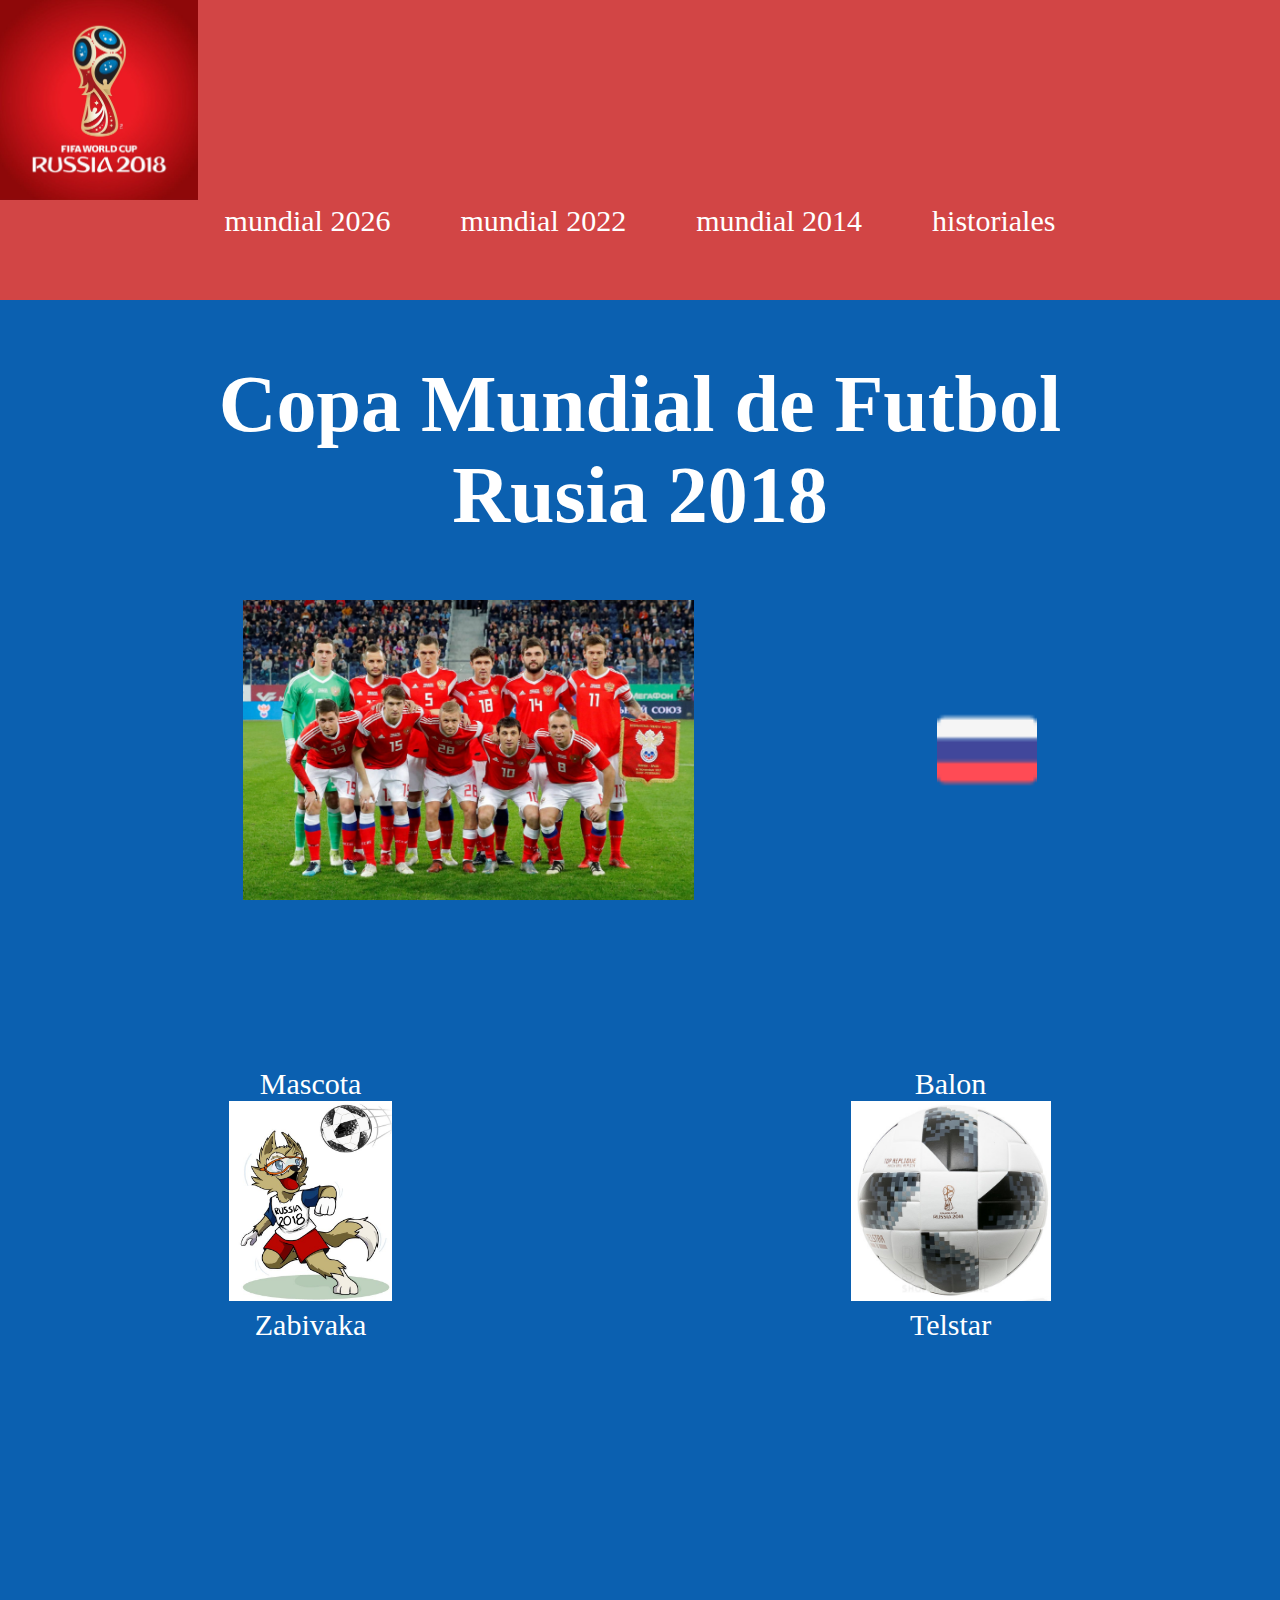
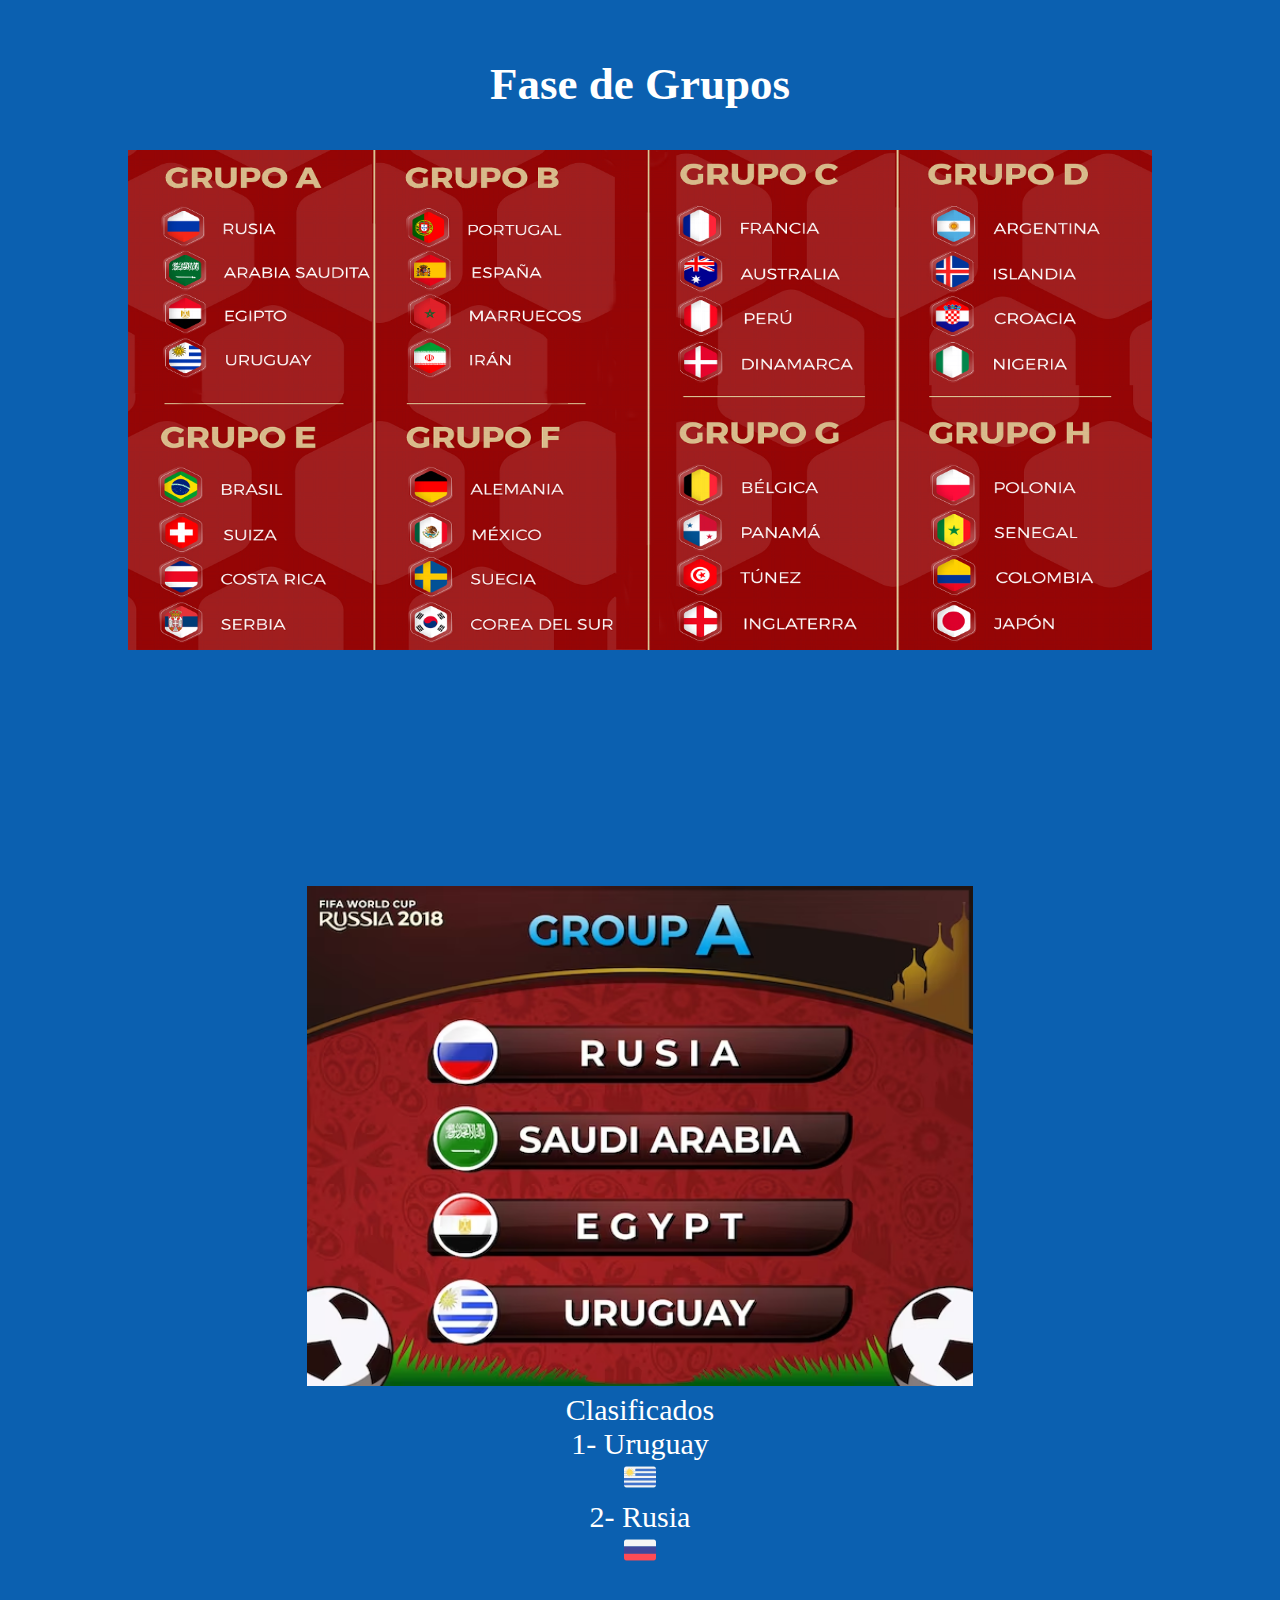
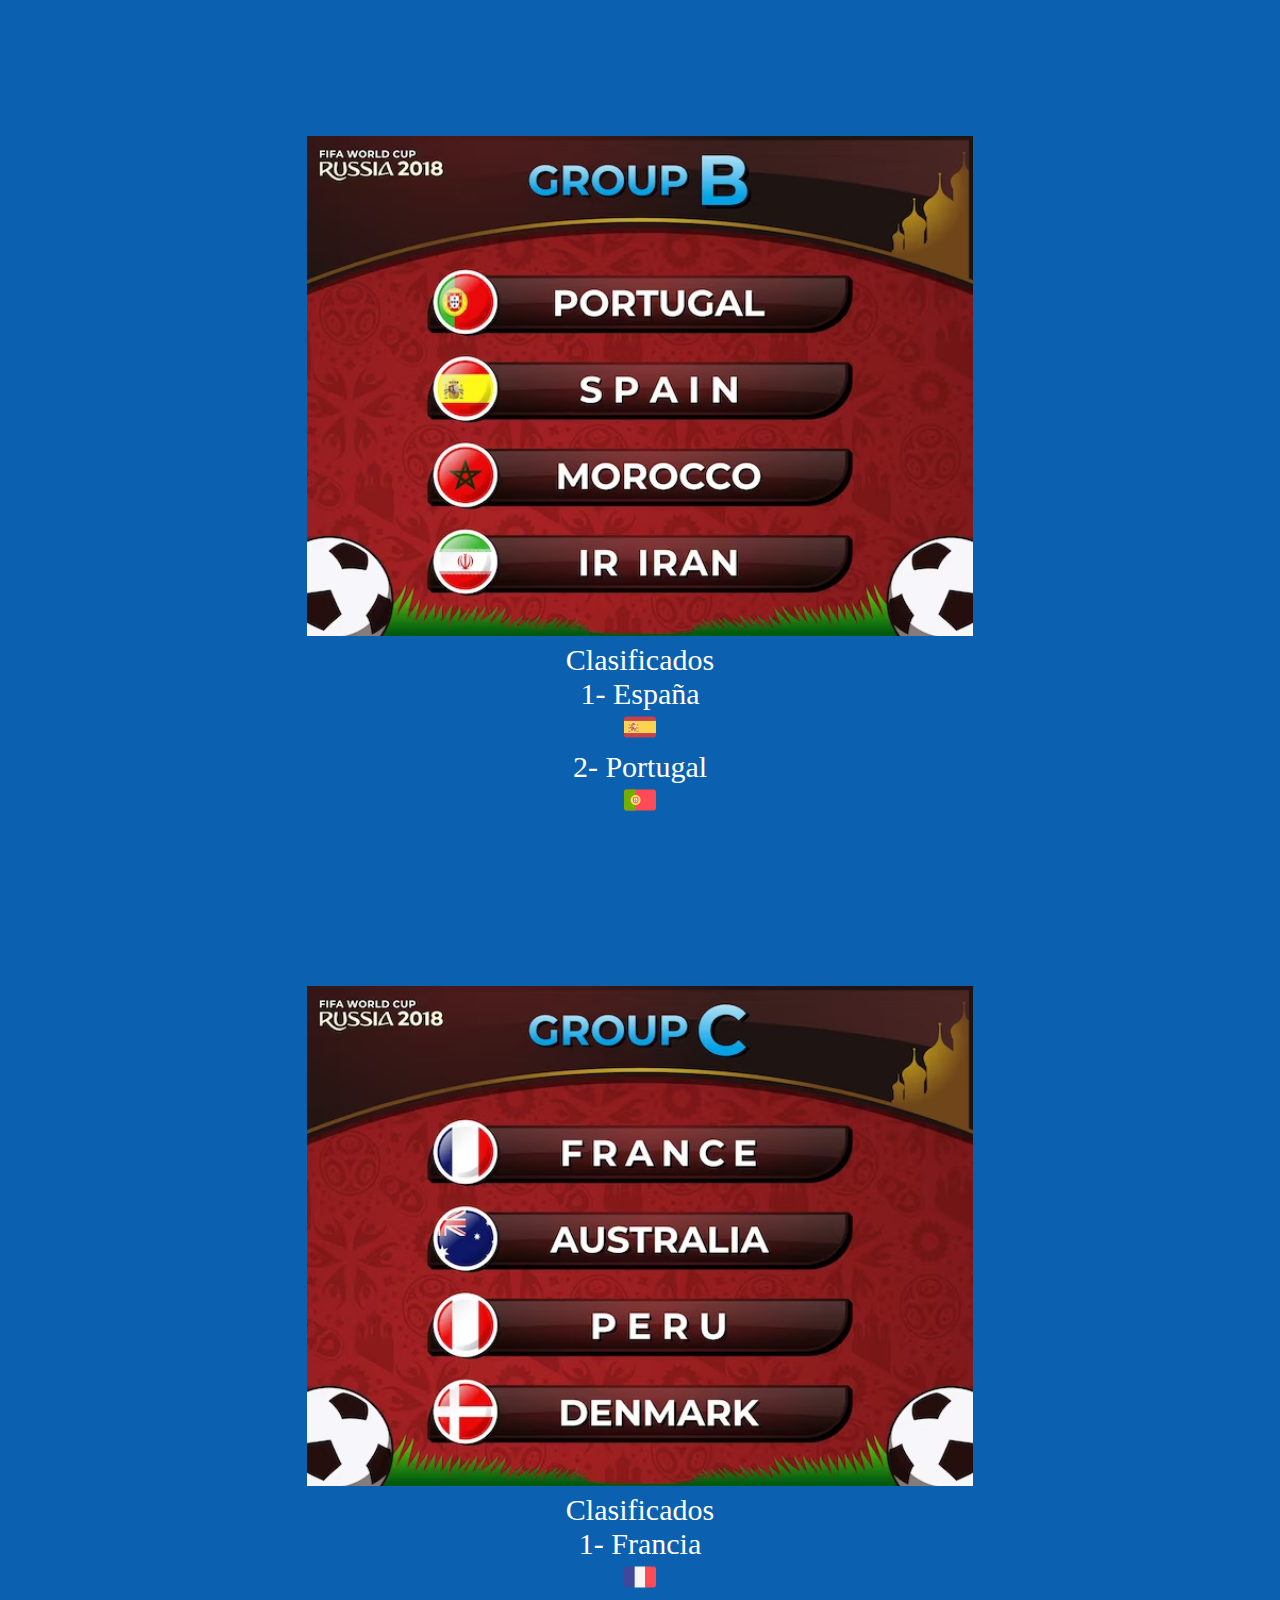
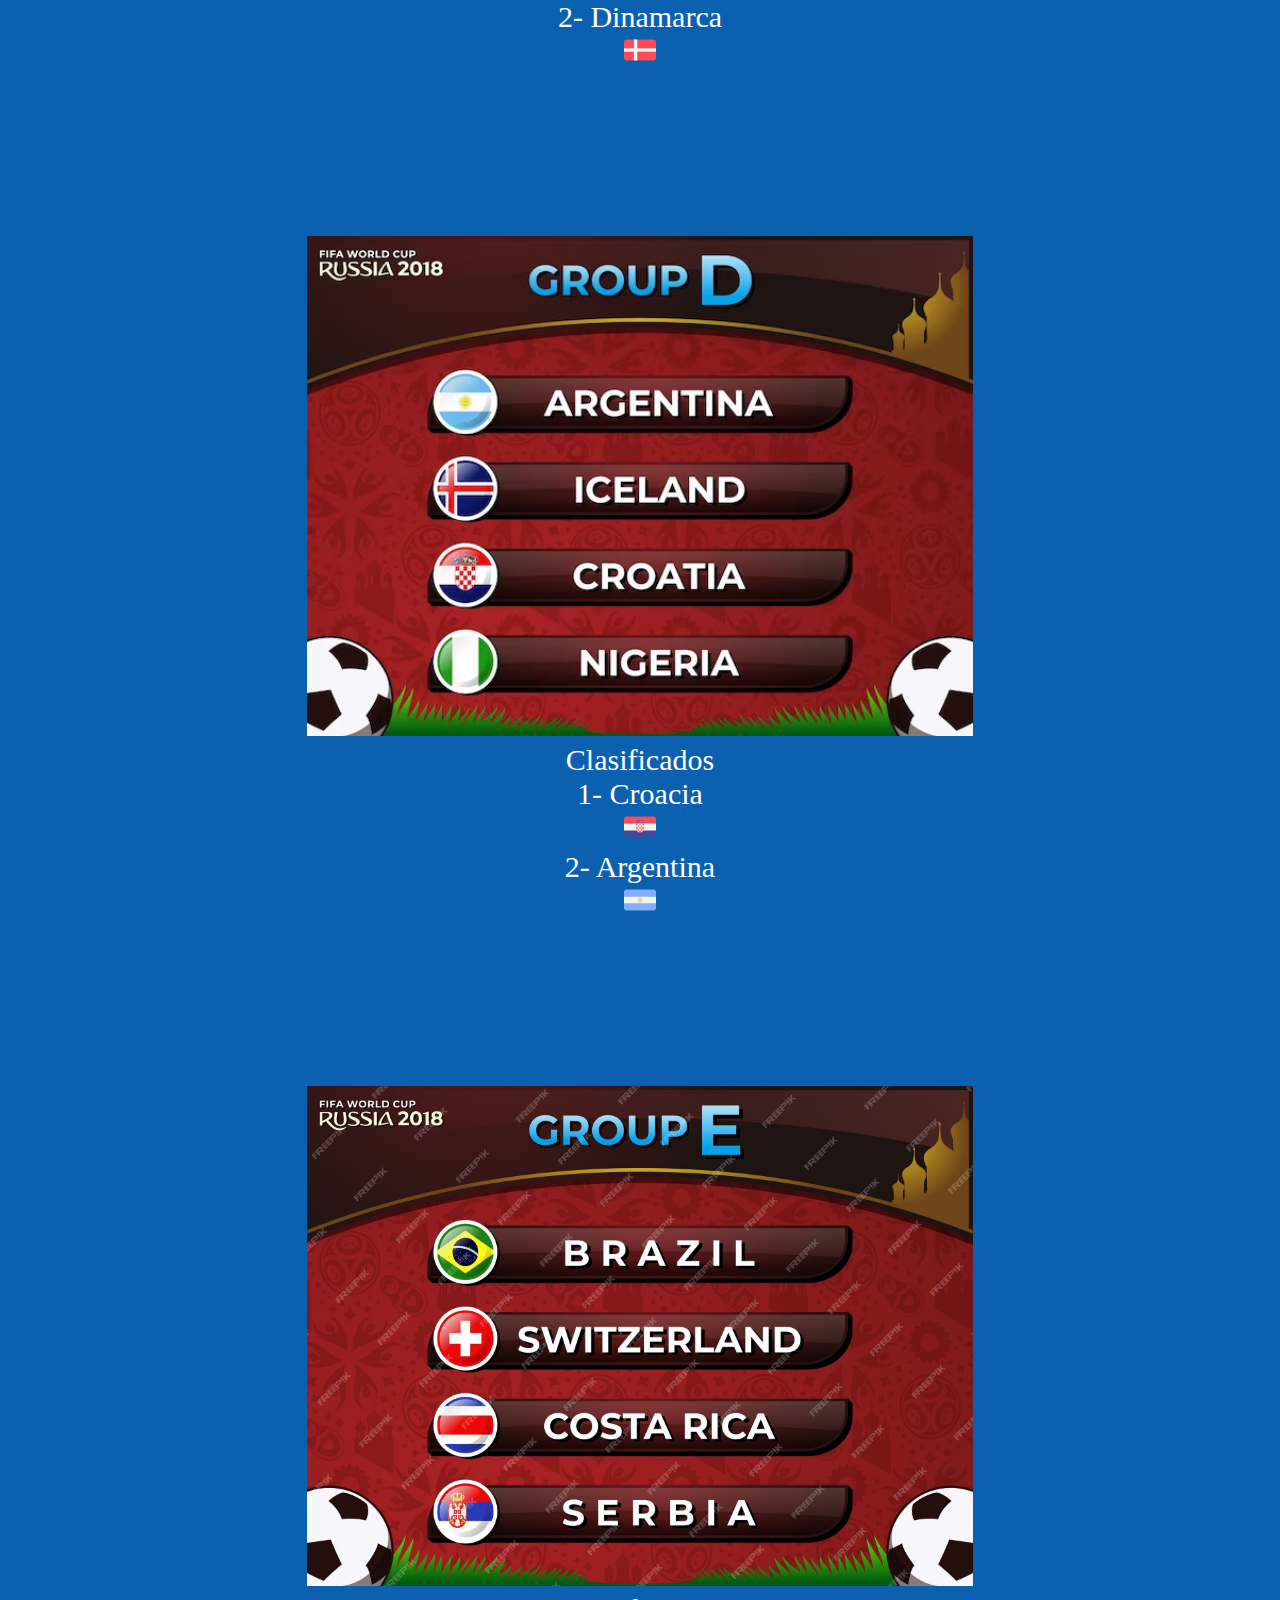
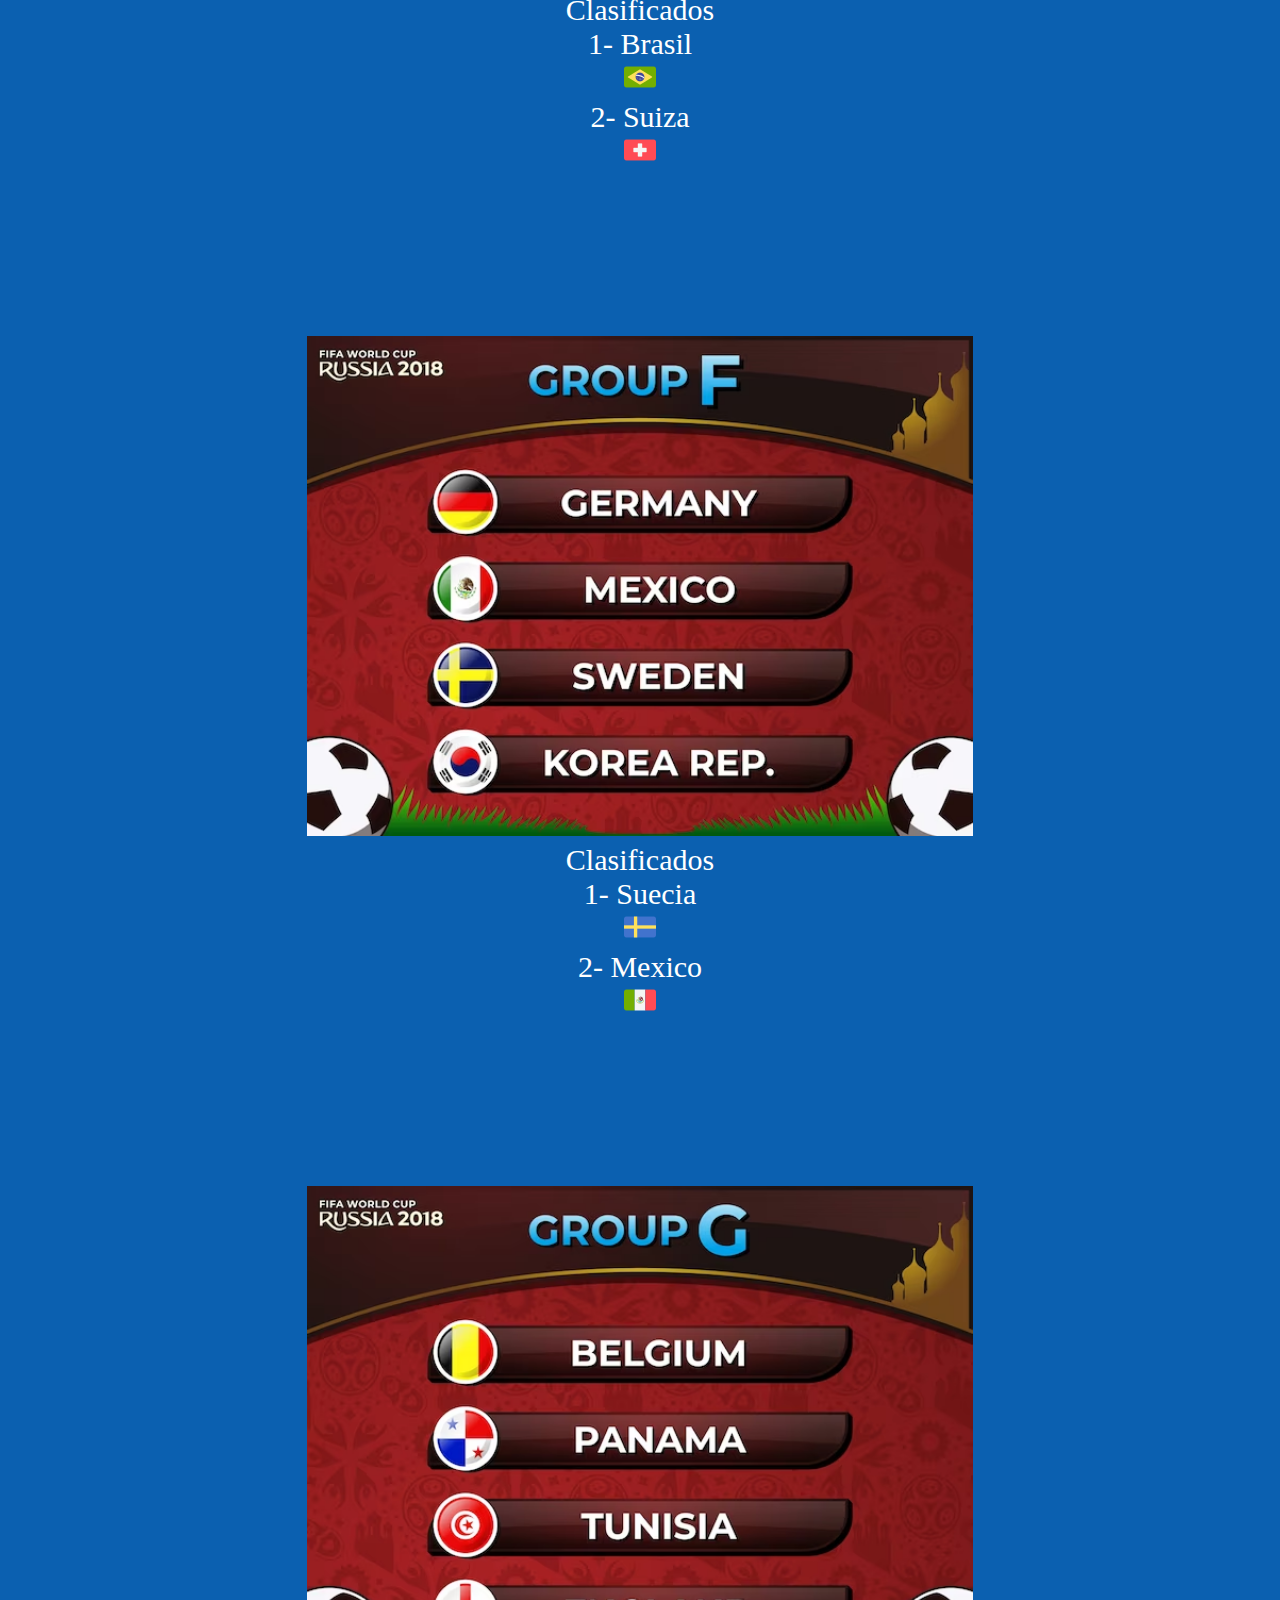
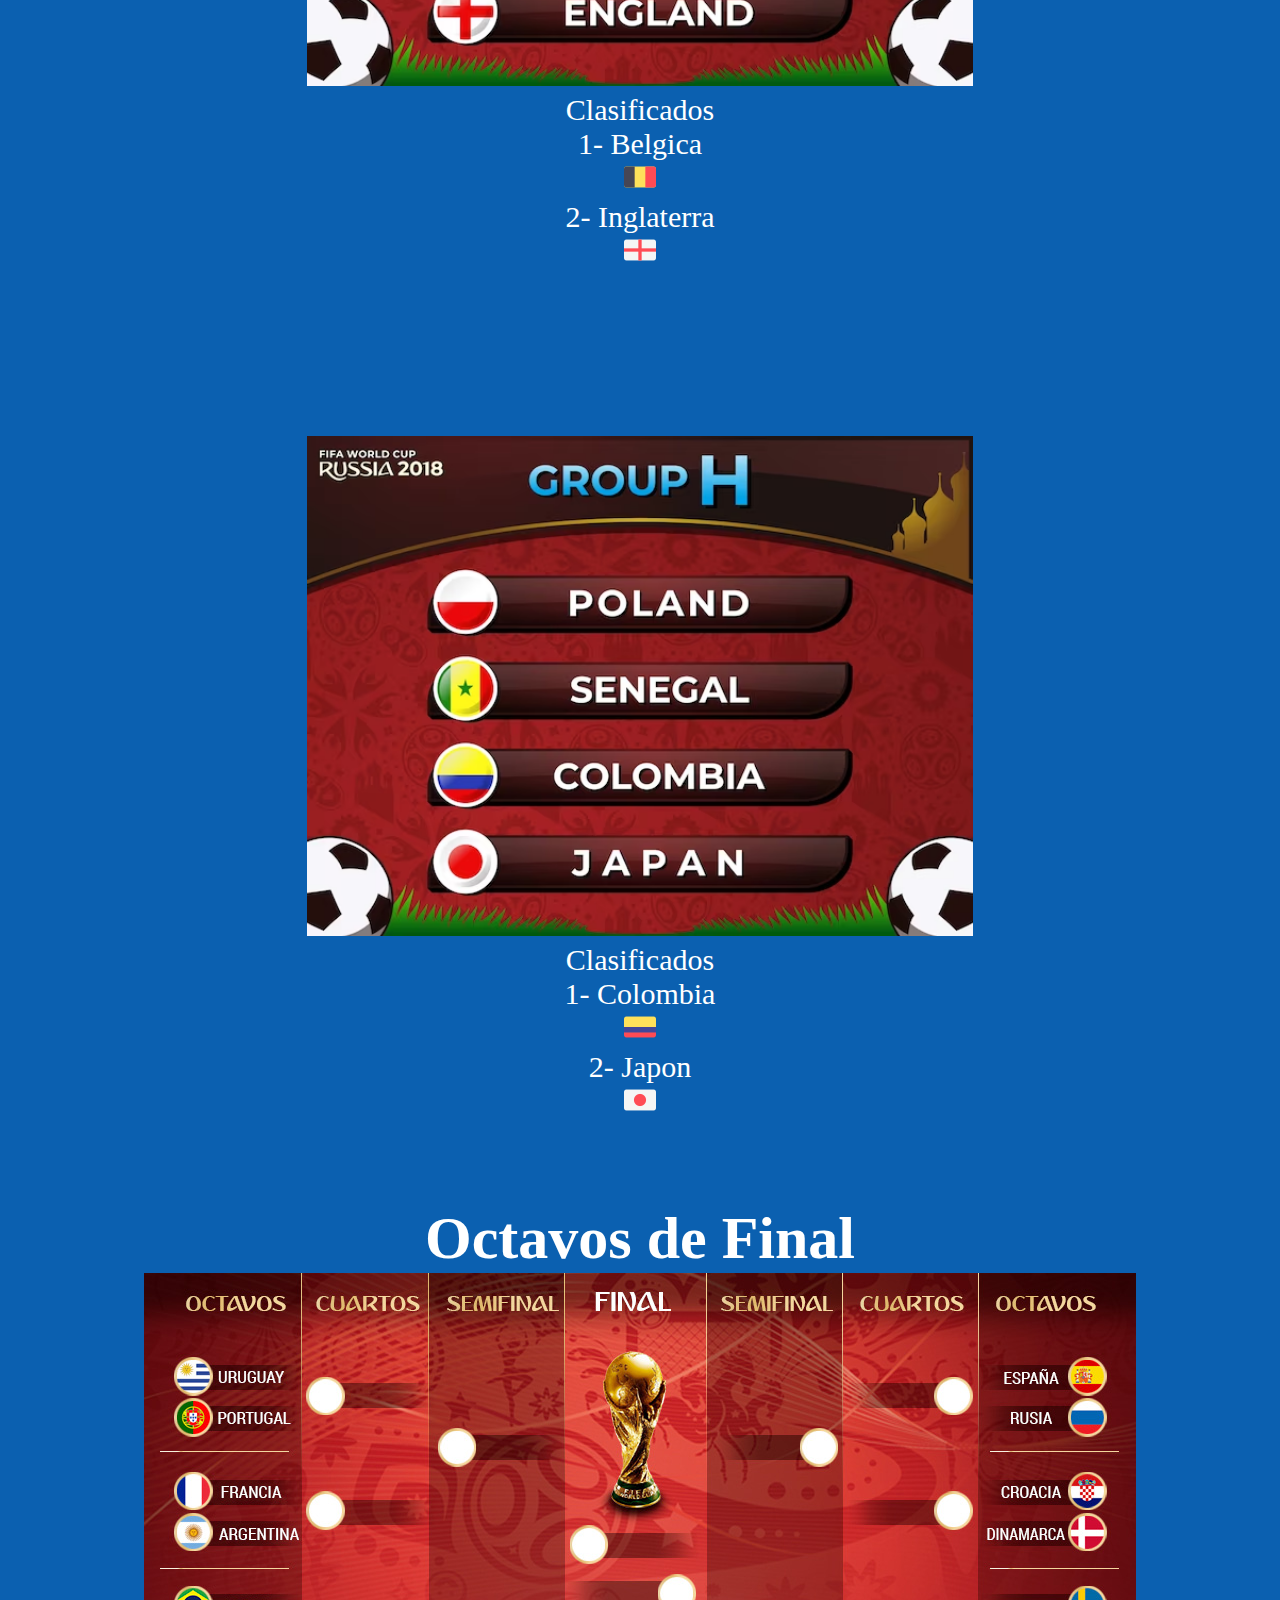
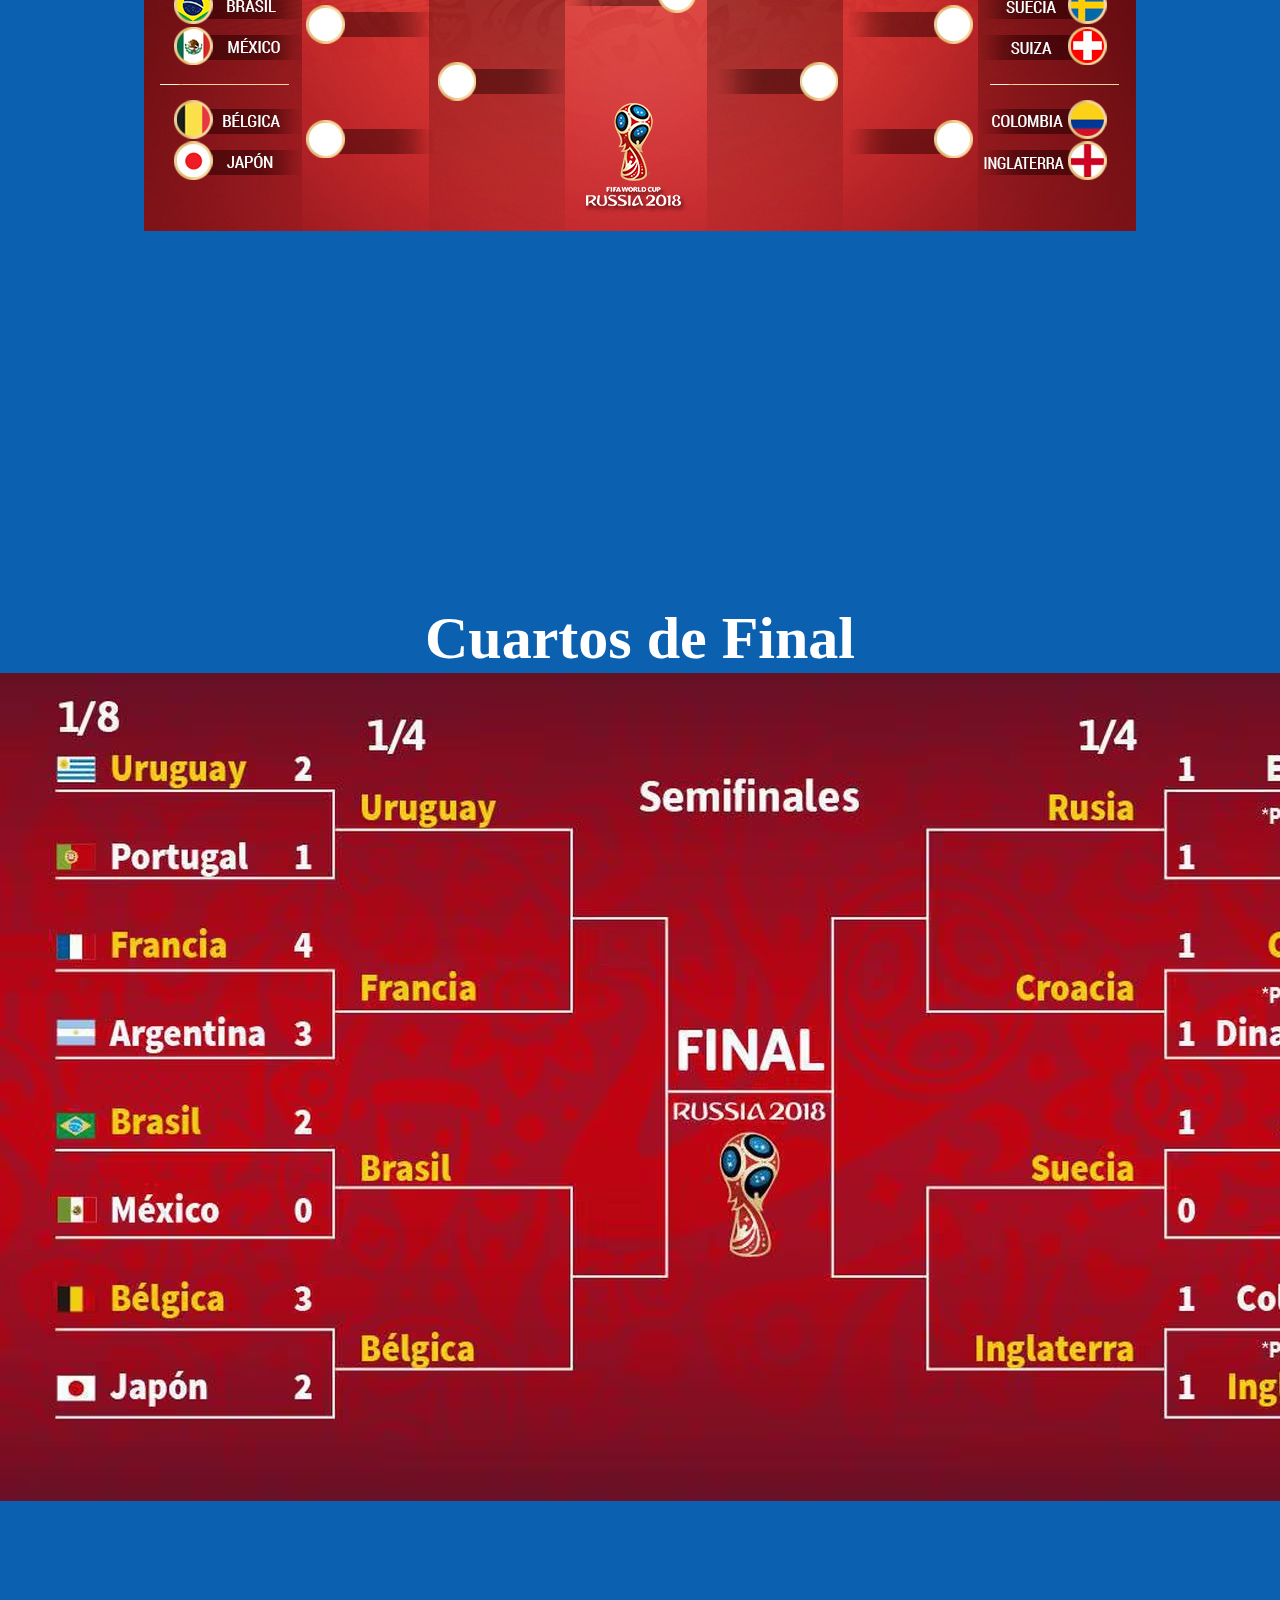
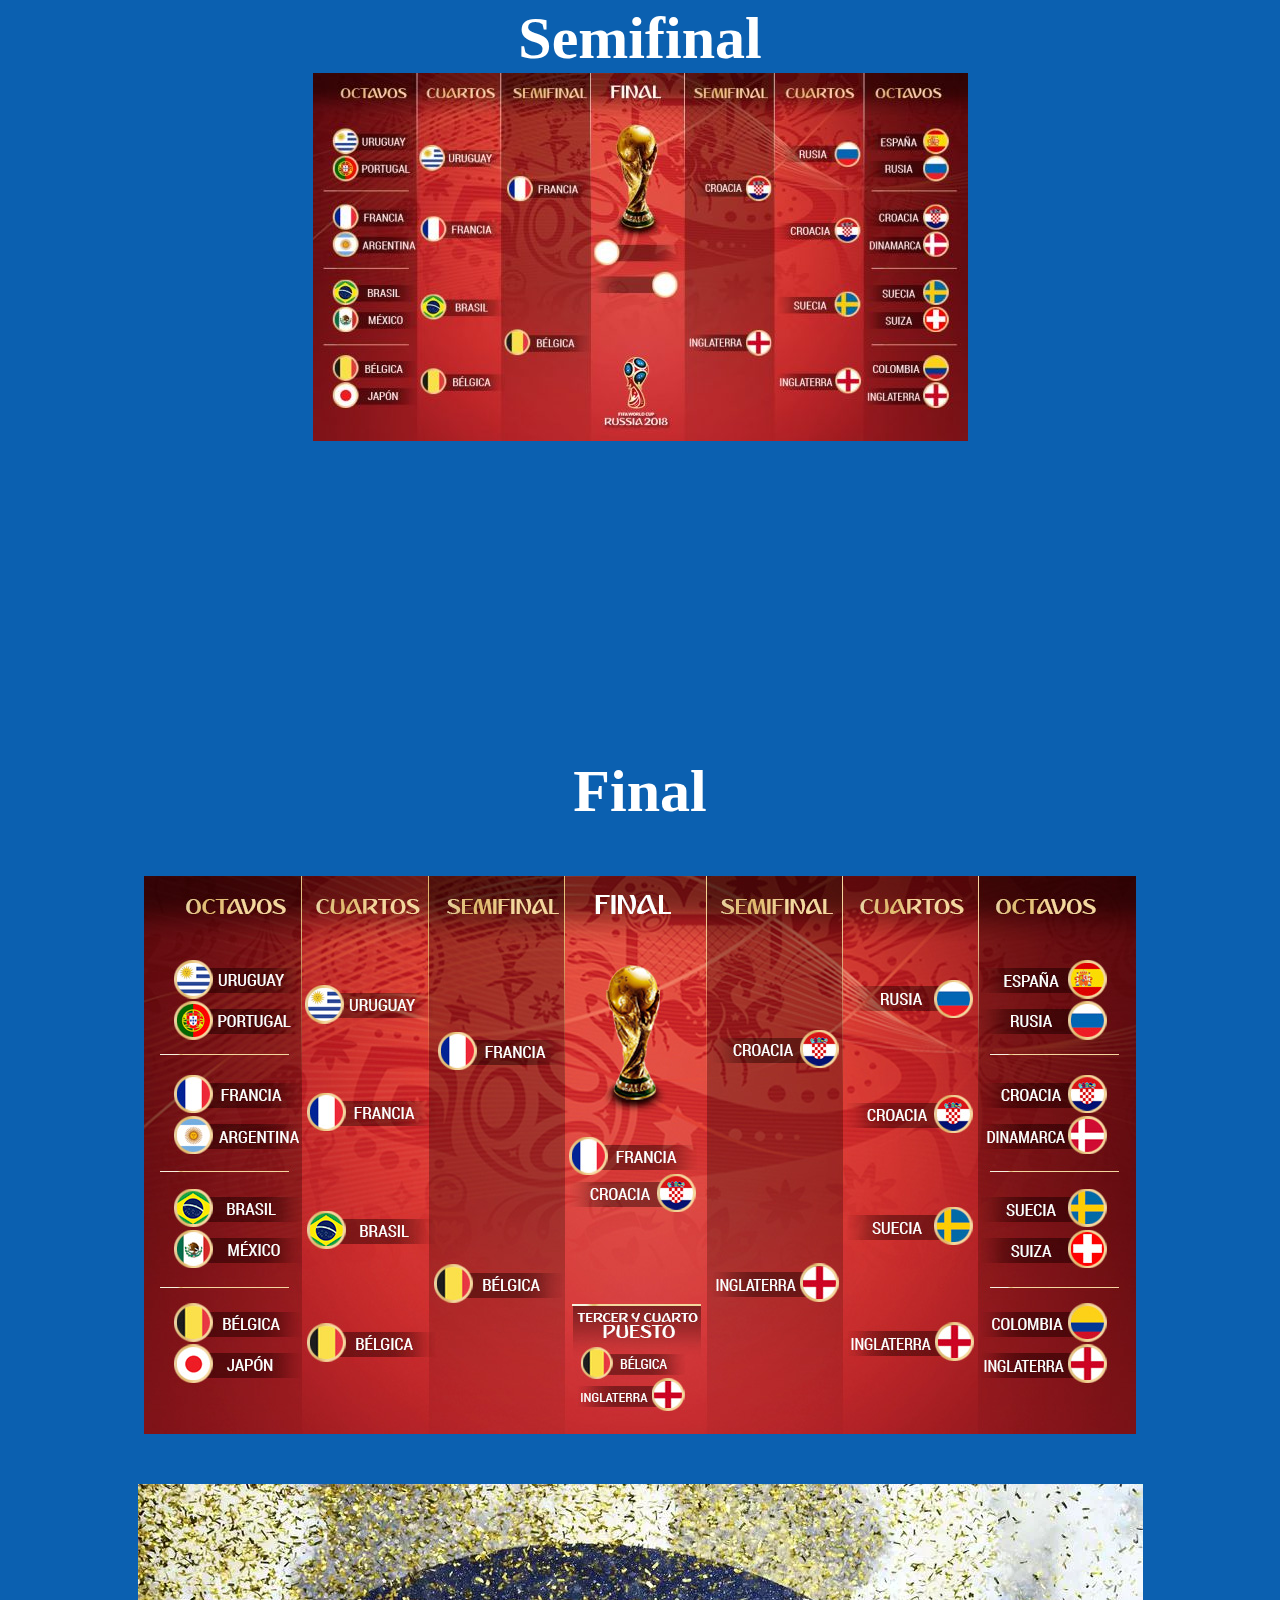
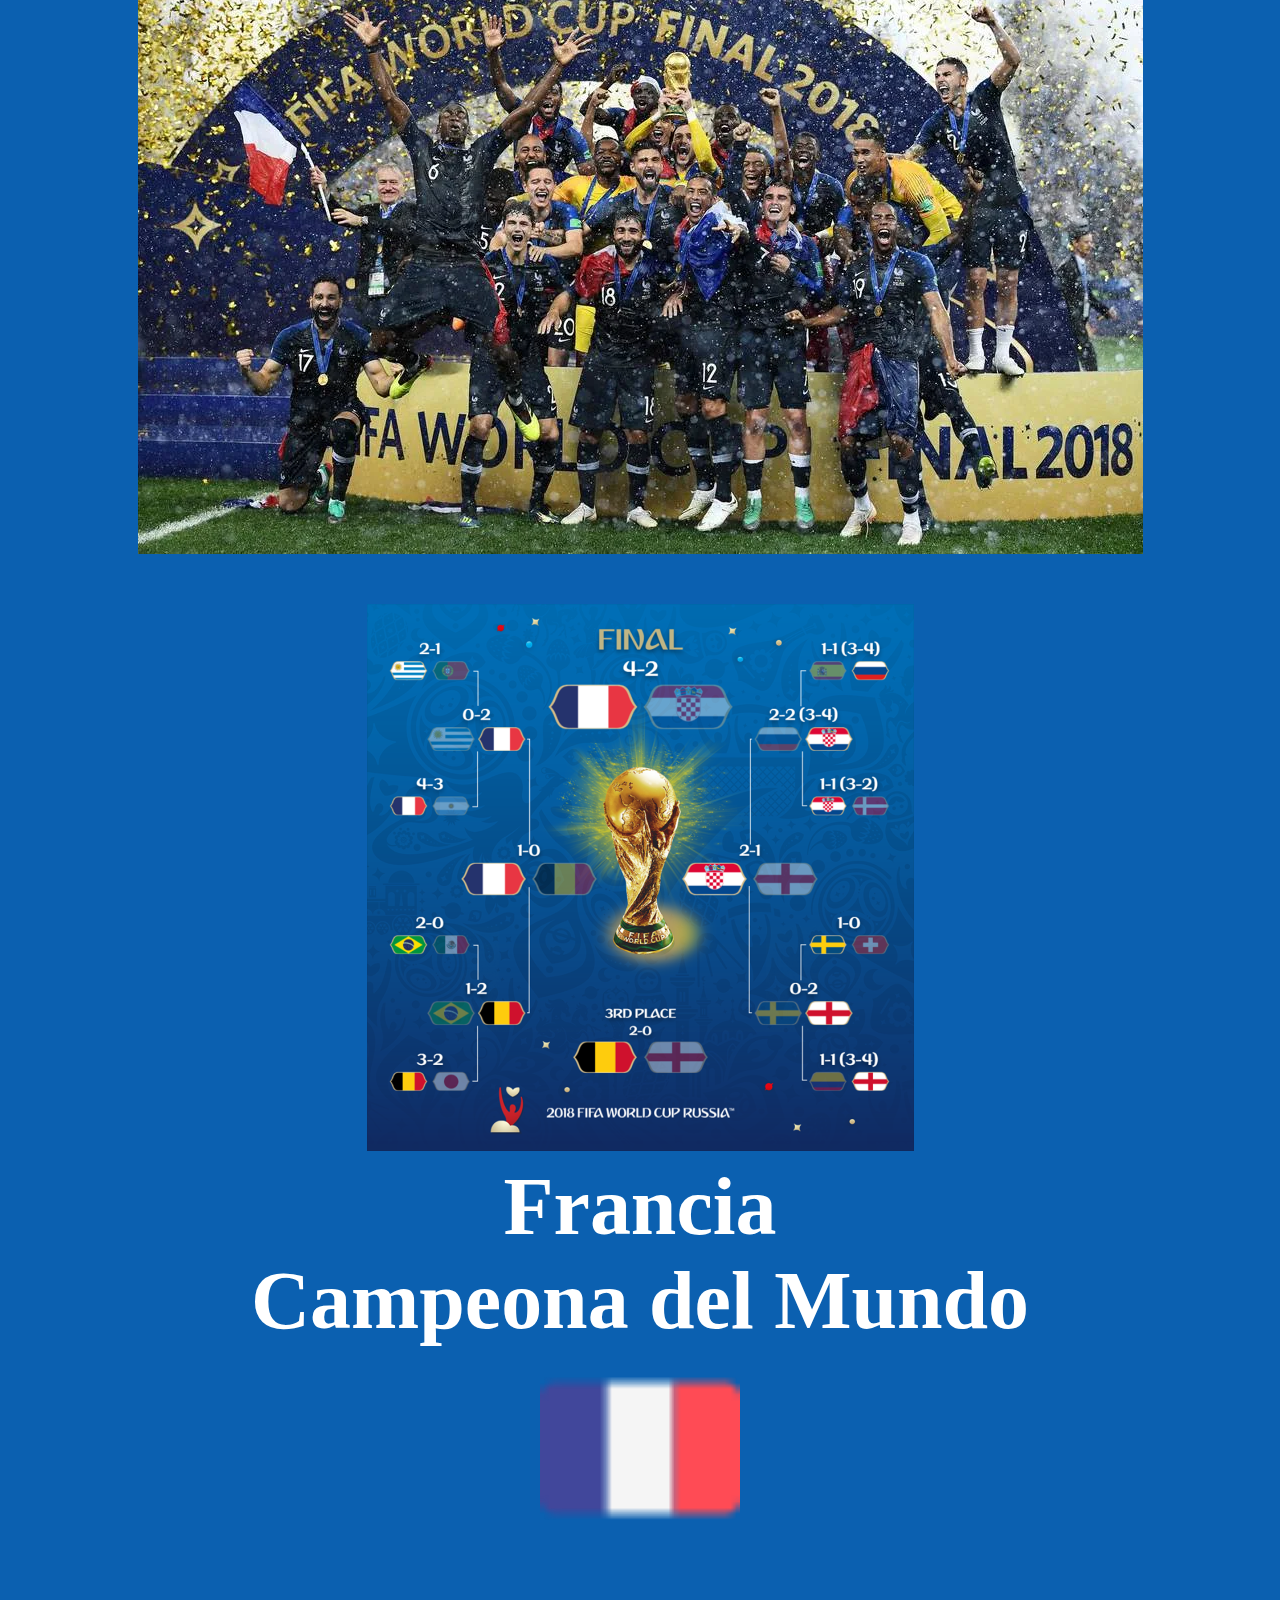
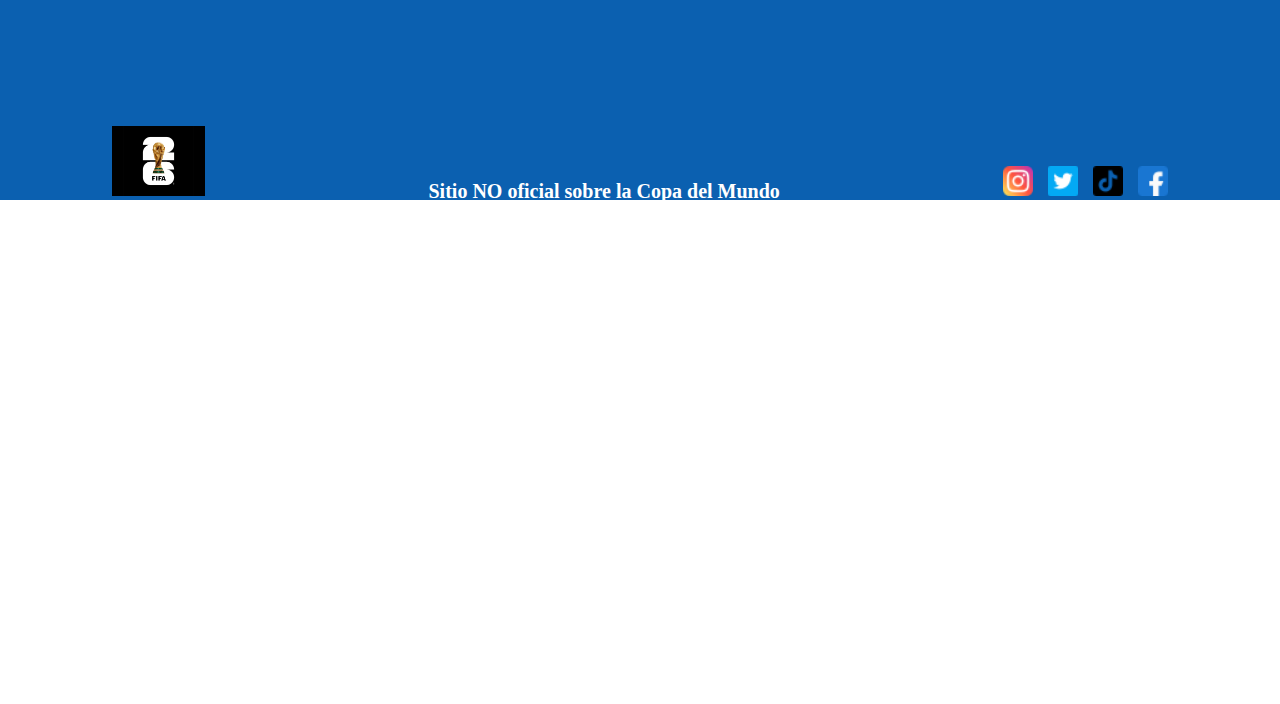
<file: pages/Mundial2018.html>
<!DOCTYPE html>
<html lang="en">
<head>
    <meta charset="UTF-8">
    <meta name="viewport" content="width=device-width, initial-scale=1.0">
    <title>Mundial 2018</title>
    <link rel="stylesheet" href="../css/style.css">
</head>
<body>
    <header class="fondo-8">
        <div class="logomundi22">
            <a href="#"><img src="../assets/img/mundial2018.jpg" alt=""></a>
        </div>
        <nav>
            <ul class="navbar">
                <li class="menu"><a href="./Mundial2026.html">mundial 2026</a></li>
                <li class="menu"><a href="./Mundial2022.html">mundial 2022</a></li>
                <li class="menu"><a href="./Mundial2014.html">mundial 2014</a></li>
                <li class="menu"><a href="./Historiales.html">historiales</a></li>
            </ul>
        </nav>
    </header>
    <main class="main-4">
        <div class="titulo-4">
        <h1>Copa Mundial de Futbol <br>Rusia 2018</h1>
    </div>
            <div class="anfiqatar">
                <div>
                <img class="tmqatar" src="../assets/img/teamrusia.jpg" alt="">
            </div>
            <div>
                <img class="bndqatar" src="../assets/Banderas/rusia.png" alt="">
            </div>
            </div>
            <article class="myb22">
                <div>
                    <p>Mascota</p>
                    <img class="imgq22" src="../assets/img/mascrusia.jpg" alt="">
                    <p>Zabivaka</p>
                </div>
                <div>
                    <p>Balon</p>
                    <img class="imgq22" src="../assets/img/bolarusia.jpg" alt="">
                    <p>Telstar</p>
                </div>
            </article>
            <div class="fdg22">
                <h2>Fase de Grupos</h2>
                <img src="../assets/Grupos/fdgrusia.png" alt="">
            </div>
            <section class="gruposqatar22">
                <div>
                    <div>
                        <img class="grupo22" src="../assets/Grupos/gArusia.avif" alt="">
                        <p>Clasificados</p>
                    </div>
                    <div>
                        <div>
                            <p>1- Uruguay</p>
                            <img src="../assets/Banderas/uruguay.png" alt="">
                        </div>
                        <div>
                            <p>2- Rusia</p>
                            <img src="../assets/Banderas/rusia.png" alt="">
                        </div>
                    </div>
            </section>
            <section class="gruposqatar22">
                <div>
                    <div>
                        <img class="grupo22" src="../assets/Grupos/gBrusia.avif" alt="">
                        <p>Clasificados</p>
                    </div>
                    <div>
                        <div>
                            <p>1- España</p>
                            <img src="../assets/Banderas/espana.png" alt="">
                        </div>
                        <div>
                            <p>2- Portugal</p>
                            <img src="../assets/Banderas/portugal.png" alt="">
                        </div>
                    </div>
            </section>
            <section class="gruposqatar22">
                <div>
                    <div>
                        <img class="grupo22" src="../assets/Grupos/gCrusia.avif" alt="">
                        <p>Clasificados</p>
                    </div>
                    <div>
                        <div>
                            <p>1- Francia</p>
                            <img src="../assets/Banderas/francia.png" alt="">
                        </div>
                        <div>
                            <p>2- Dinamarca</p>
                            <img src="../assets/Banderas/dinamarca.png" alt="">
                        </div>
                    </div>
            </section>
            <section class="gruposqatar22">
                <div>
                    <div>
                        <img class="grupo22" src="../assets/Grupos/gDrusia.avif" alt="">
                        <p>Clasificados</p>
                    </div>
                    <div>
                        <div>
                            <p>1- Croacia</p>
                            <img src="../assets/Banderas/croacia.png" alt="">
                        </div>
                        <div>
                            <p>2- Argentina</p>
                            <img src="../assets/Banderas/argentina.png" alt="">
                        </div>
                    </div>
            </section>
            <section class="gruposqatar22">
                <div>
                    <div>
                        <img class="grupo22" src="../assets/Grupos/gErusia.jpg" alt="">
                        <p>Clasificados</p>
                    </div>
                    <div>
                        <div>
                            <p>1- Brasil</p>
                            <img src="../assets/Banderas/brasil.png" alt="">
                        </div>
                        <div>
                            <p>2- Suiza</p>
                            <img src="../assets/Banderas/suiza.png" alt="">
                        </div>
                    </div>
            </section>
            <section class="gruposqatar22">
                <div>
                    <div>
                        <img class="grupo22" src="../assets/Grupos/gFrusia.avif" alt="">
                        <p>Clasificados</p>
                    </div>
                    <div>
                        <div>
                            <p>1- Suecia</p>
                            <img src="../assets/Banderas/suecia.png" alt="">
                        </div>
                        <div>
                            <p>2- Mexico</p>
                            <img src="../assets/Banderas/mexico.png" alt="">
                        </div>
                    </div>
            </section>
            <section class="gruposqatar22">
                <div>
                    <div>
                        <img class="grupo22" src="../assets/Grupos/gGrusia.avif" alt="">
                        <p>Clasificados</p>
                    </div>
                    <div>
                        <div>
                            <p>1- Belgica</p>
                            <img src="../assets/Banderas/belgica.png" alt="">
                        </div>
                        <div>
                            <p>2- Inglaterra</p>
                            <img src="../assets/Banderas/inglaterra.png" alt="">
                        </div>
                    </div>
            </section>
            <section class="gruposqatar22">
                <div>
                    <div>
                        <img class="grupo22" src="../assets/Grupos/gHrusia.avif" alt="">
                        <p>Clasificados</p>
                    </div>
                    <div>
                        <div>
                            <p>1- Colombia</p>
                            <img src="../assets/Banderas/colombia.png" alt="">
                        </div>
                        <div>
                            <p>2- Japon</p>
                            <img src="../assets/Banderas/japon.png" alt="">
                        </div>
                    </div>
            </section>
            <section class="elim22">
                <div class="fase22">
                    <h2>Octavos de Final</h2>
                    <img src="../assets/Grupos/ofrusia.jpg" alt="">
                </div>
                <div class="fase22">
                    <h2>Cuartos de Final</h2>
                    <img src="../assets/Grupos/cfrusia.avif" alt="">
                </div>
                <div class="fase22">
                    <h2>Semifinal</h2>
                    <img src="../assets/Grupos/sfrusia.jpg" alt="">
                </div>
                <div class="fase22">
                    <div class="final22">
                    <h2>Final</h2>
                    <img src="../assets/Grupos/cuadrorusia.jpg" alt="">
                    <img src="../assets/img/francia2018.webp" alt="">
                    <img src="../assets/Grupos/frusia.webp" alt="">
                </div>
                </div>
            </section>
            <div class="argcmp">
                <h3>Francia <br>Campeona del Mundo</h3>
                <img class="bndcampeon" src="../assets/Banderas/francia.png" alt="">
            </div>
    </main>
    <footer class="fondo-9">
        <div class="footer-6">
            <div>
            <a class="lgmun26" href="../index.html"><img src="../assets/img/LogoCopaMundial2026.avif" alt=""></a>
        </div>
        <div class="sitiono">
            <h4>Sitio NO oficial sobre la Copa del Mundo</h4>
        </div>
        <div class="redes">
            <a href=""><img src="../assets/img/instagram.png" alt=""></a>
            <a href=""><img src="../assets/img/gorjeo.png" alt=""></a>
            <a href=""><img src="../assets/img/tik-tok.png" alt=""></a>
            <a href=""><img src="../assets/img/facebook.png" alt=""></a>
        </div>
    </div>
    </footer>
</body>
</html>
</file>
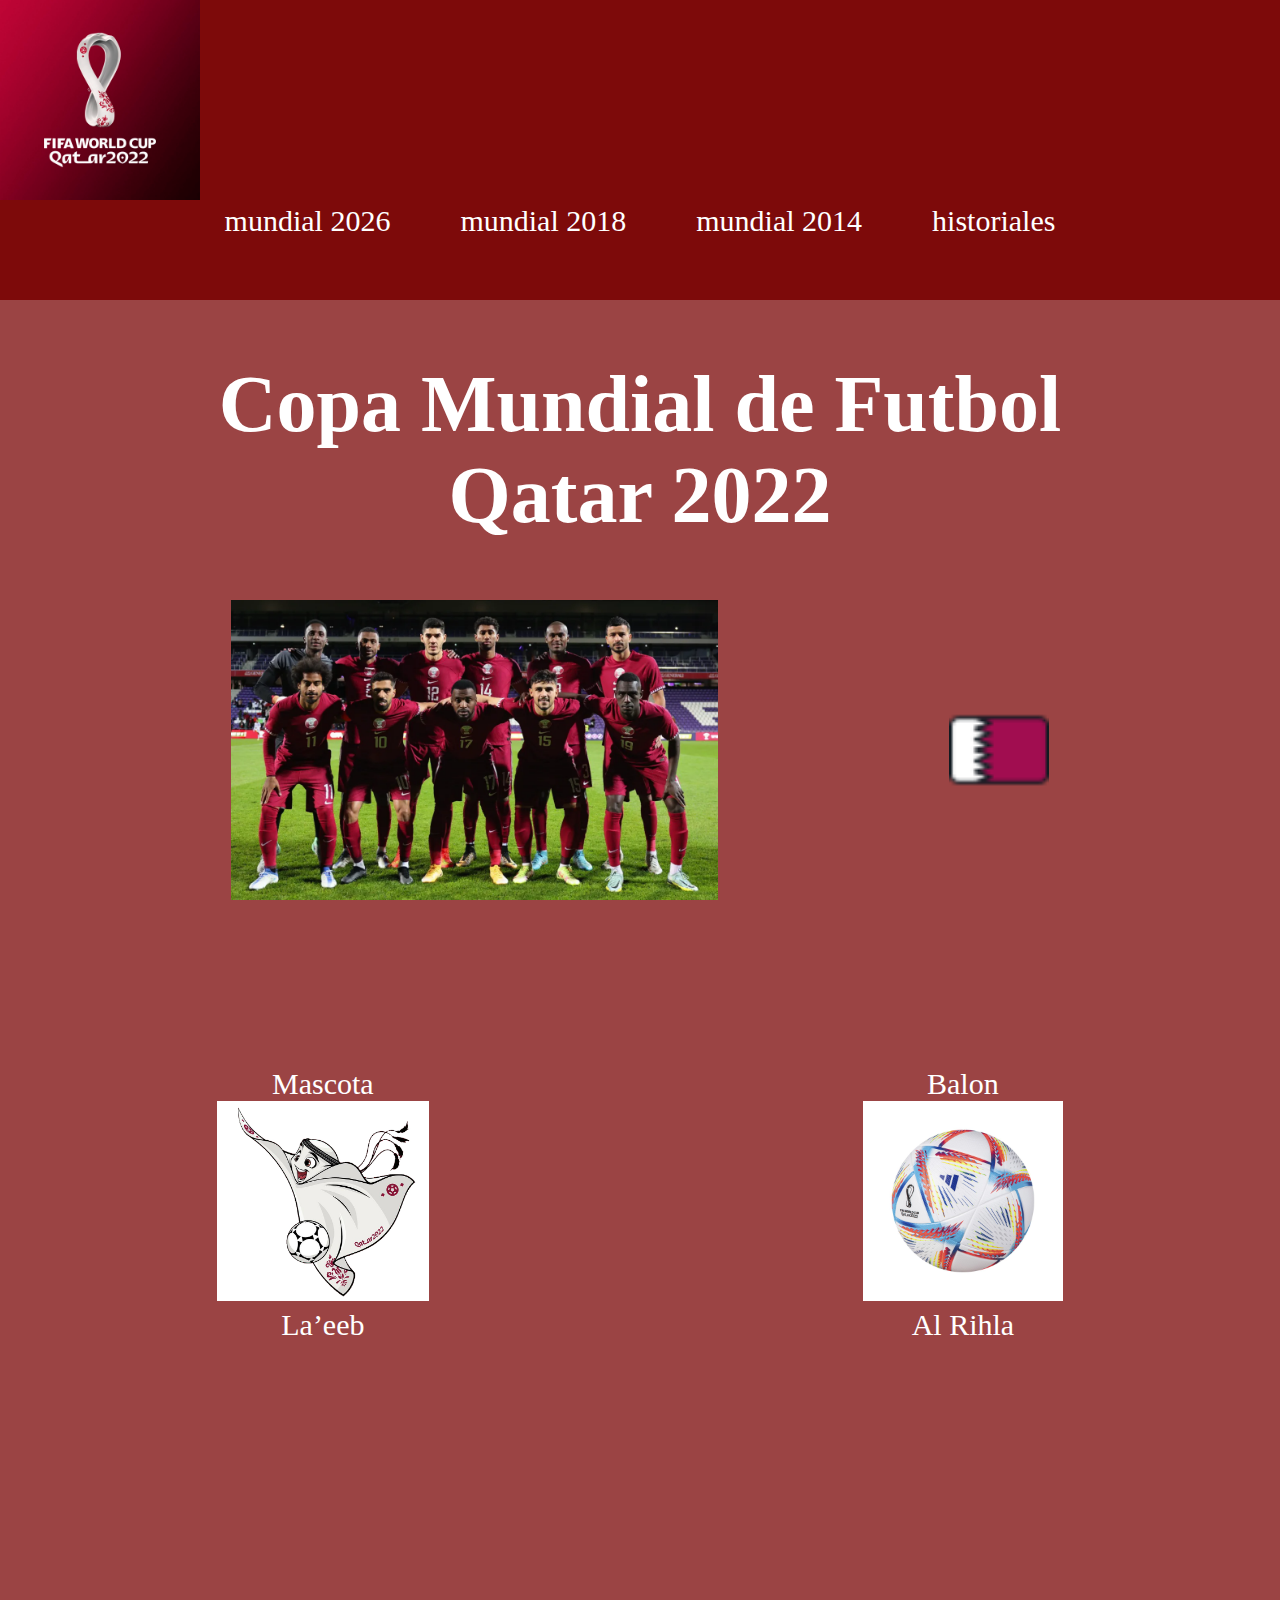
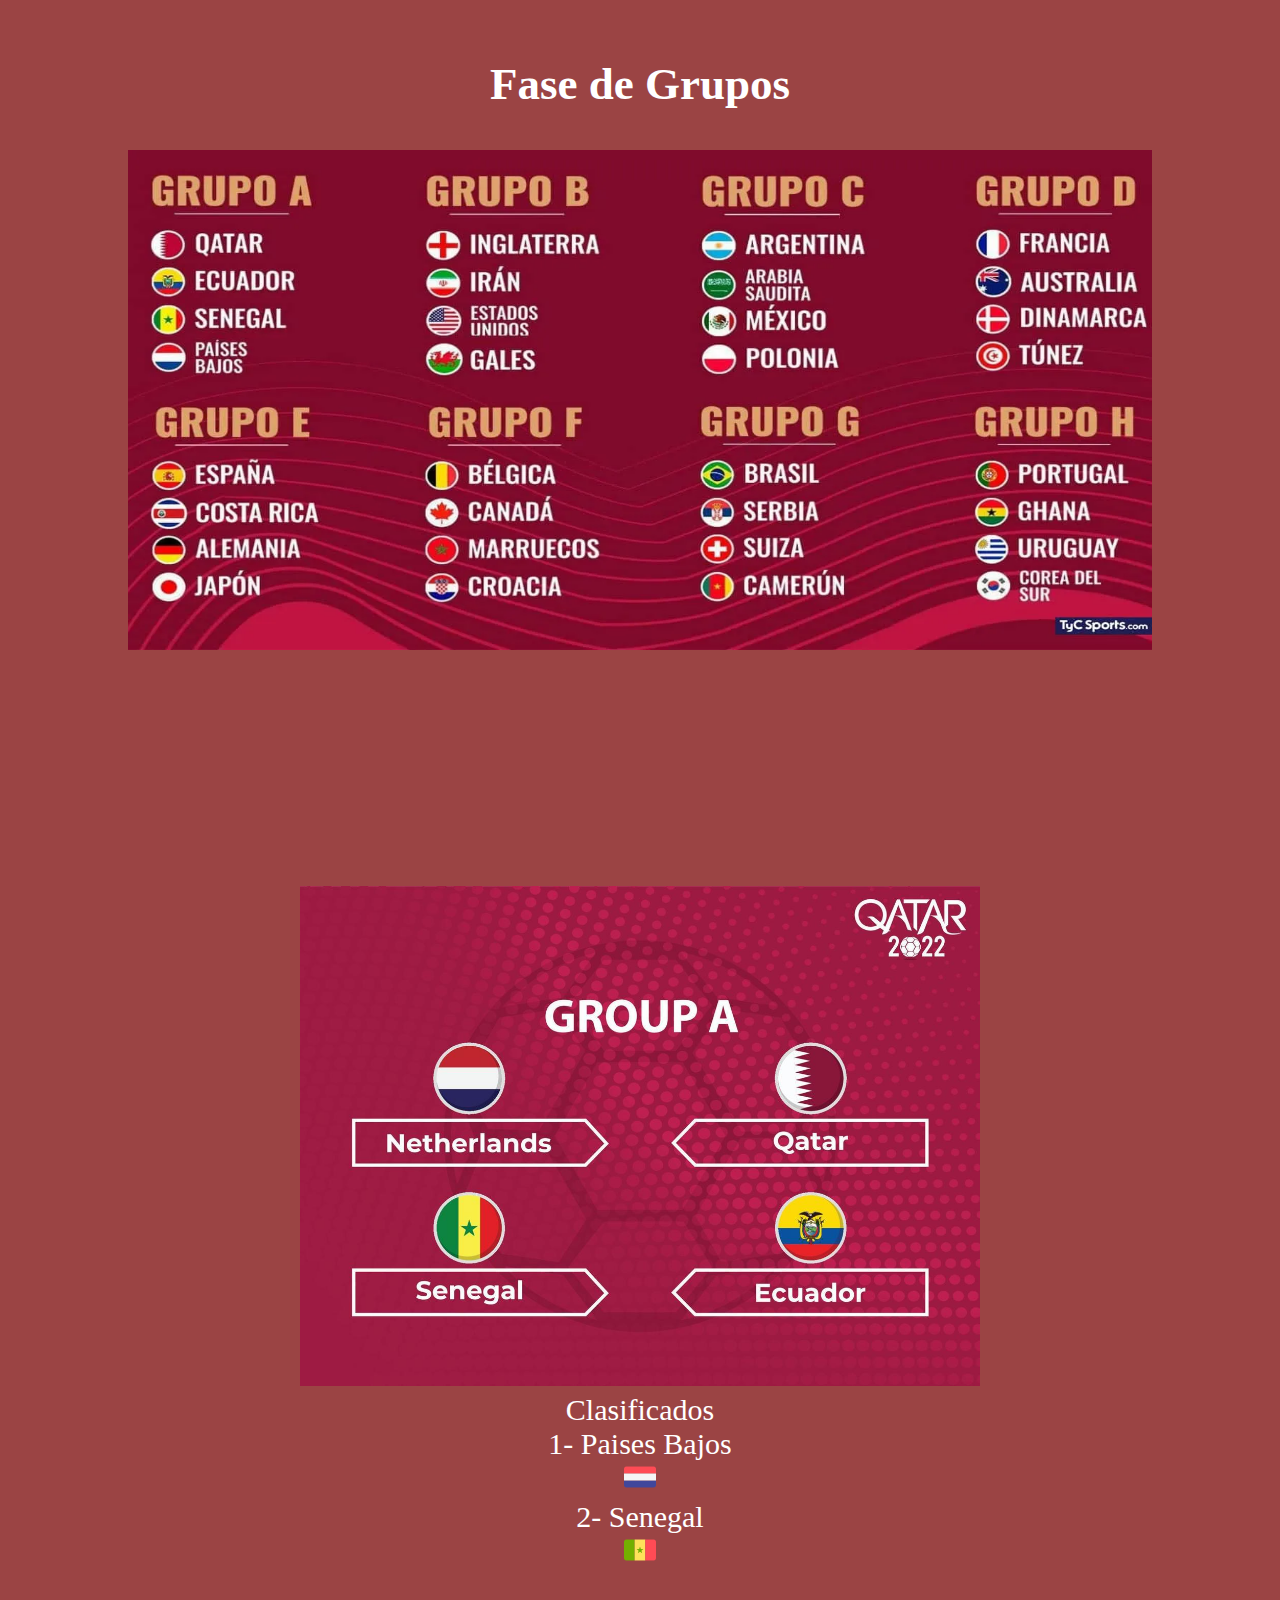
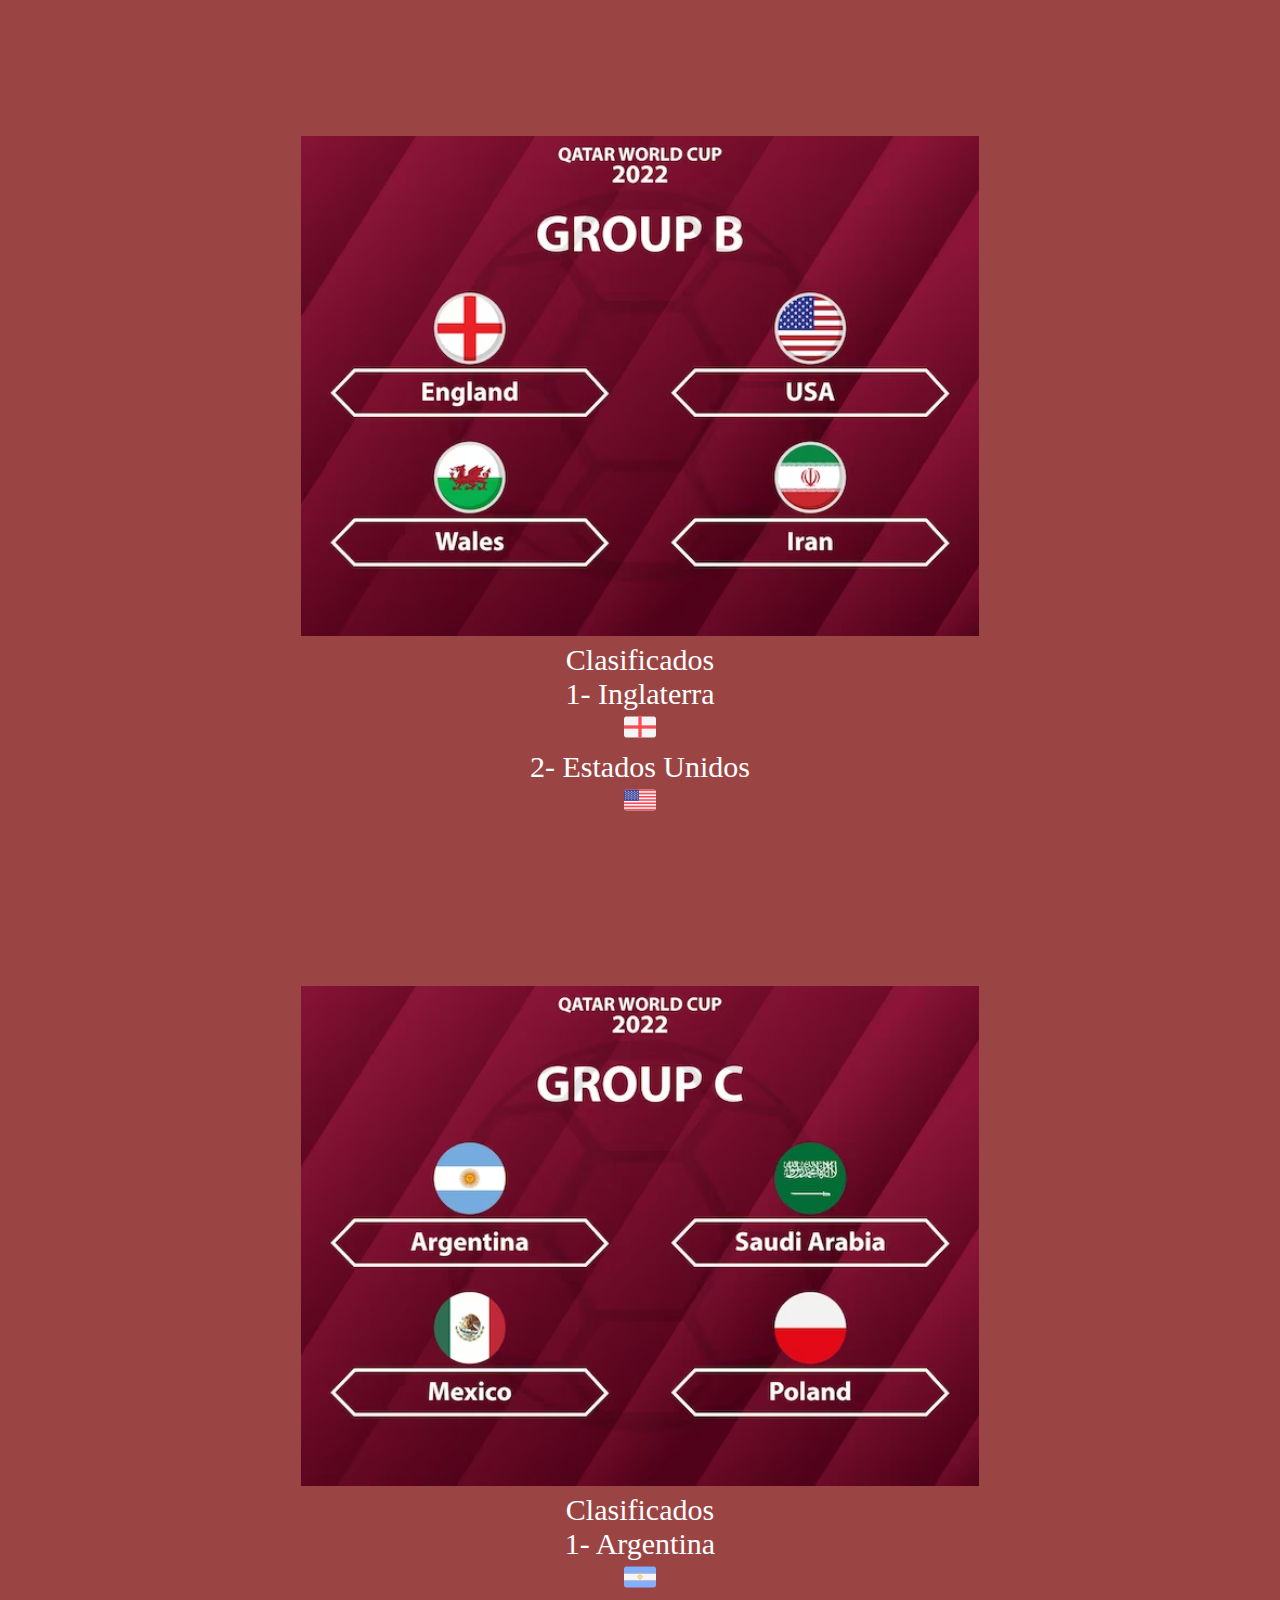
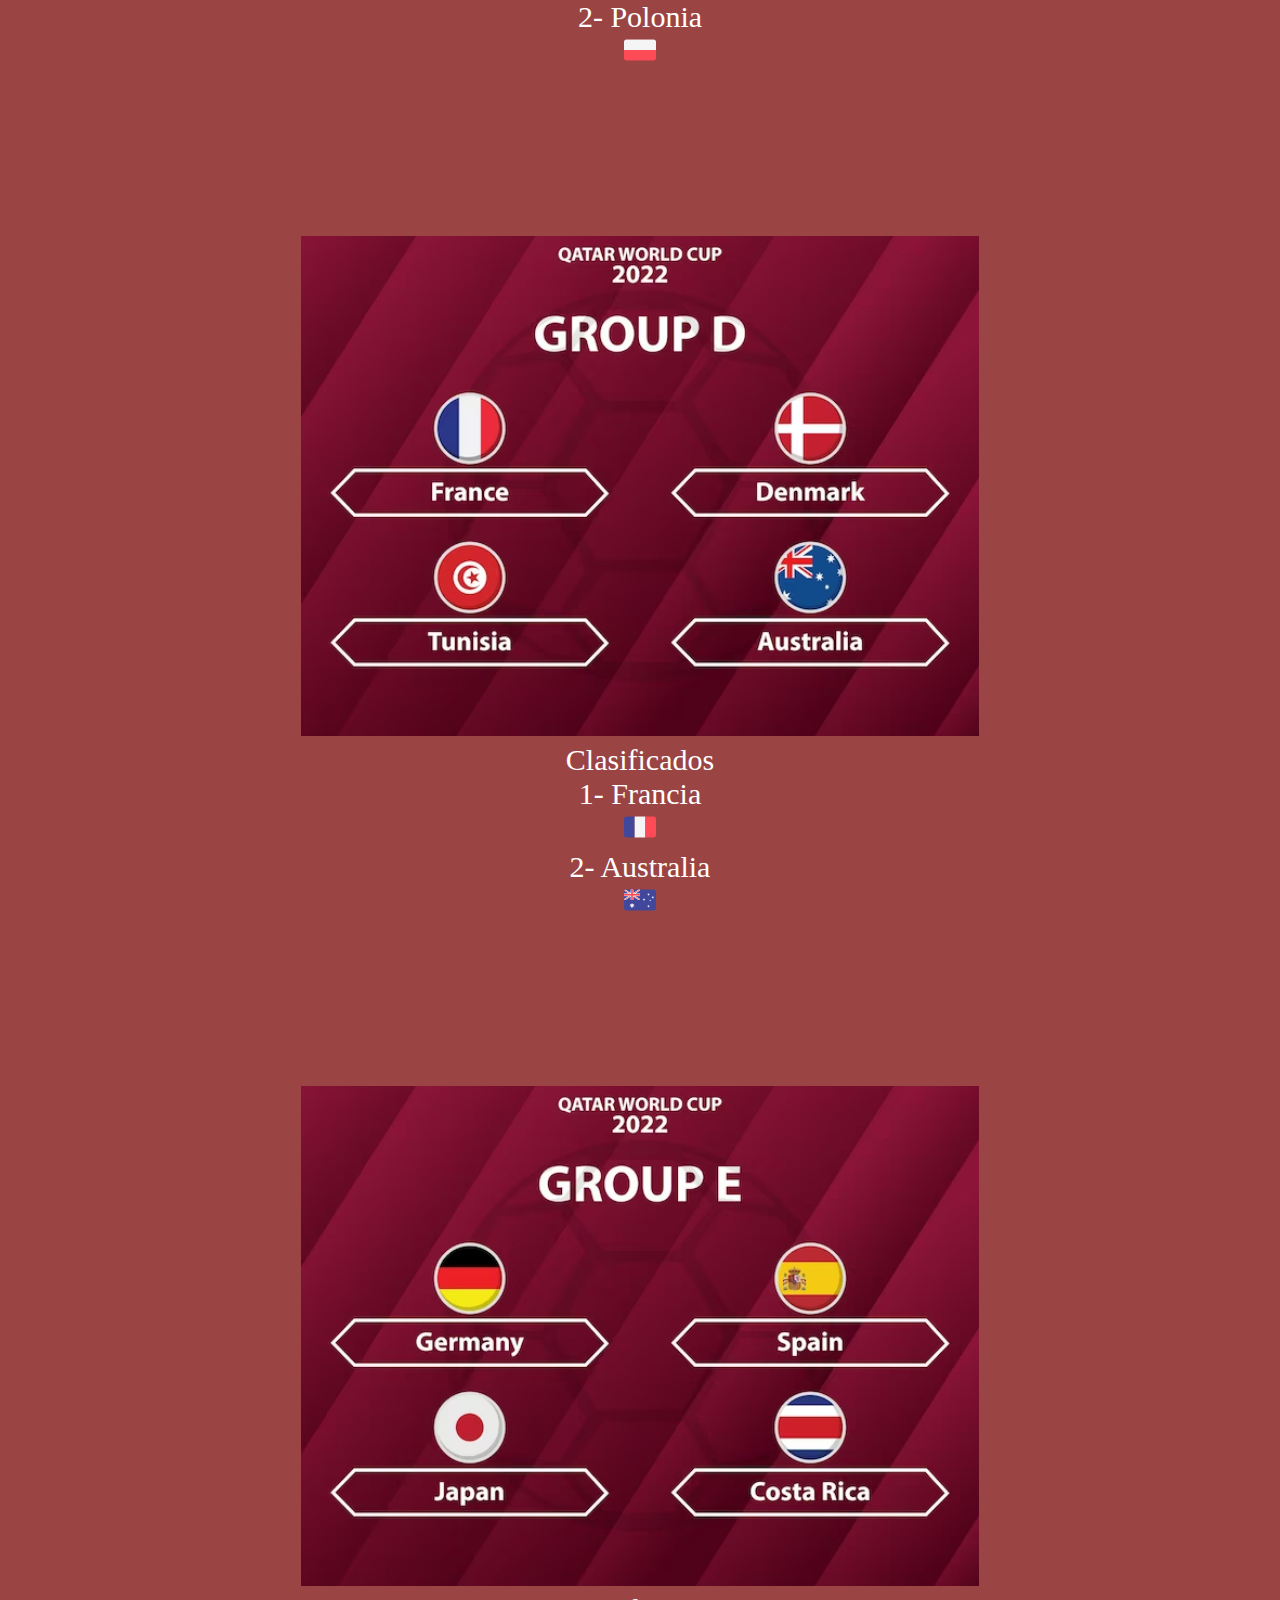
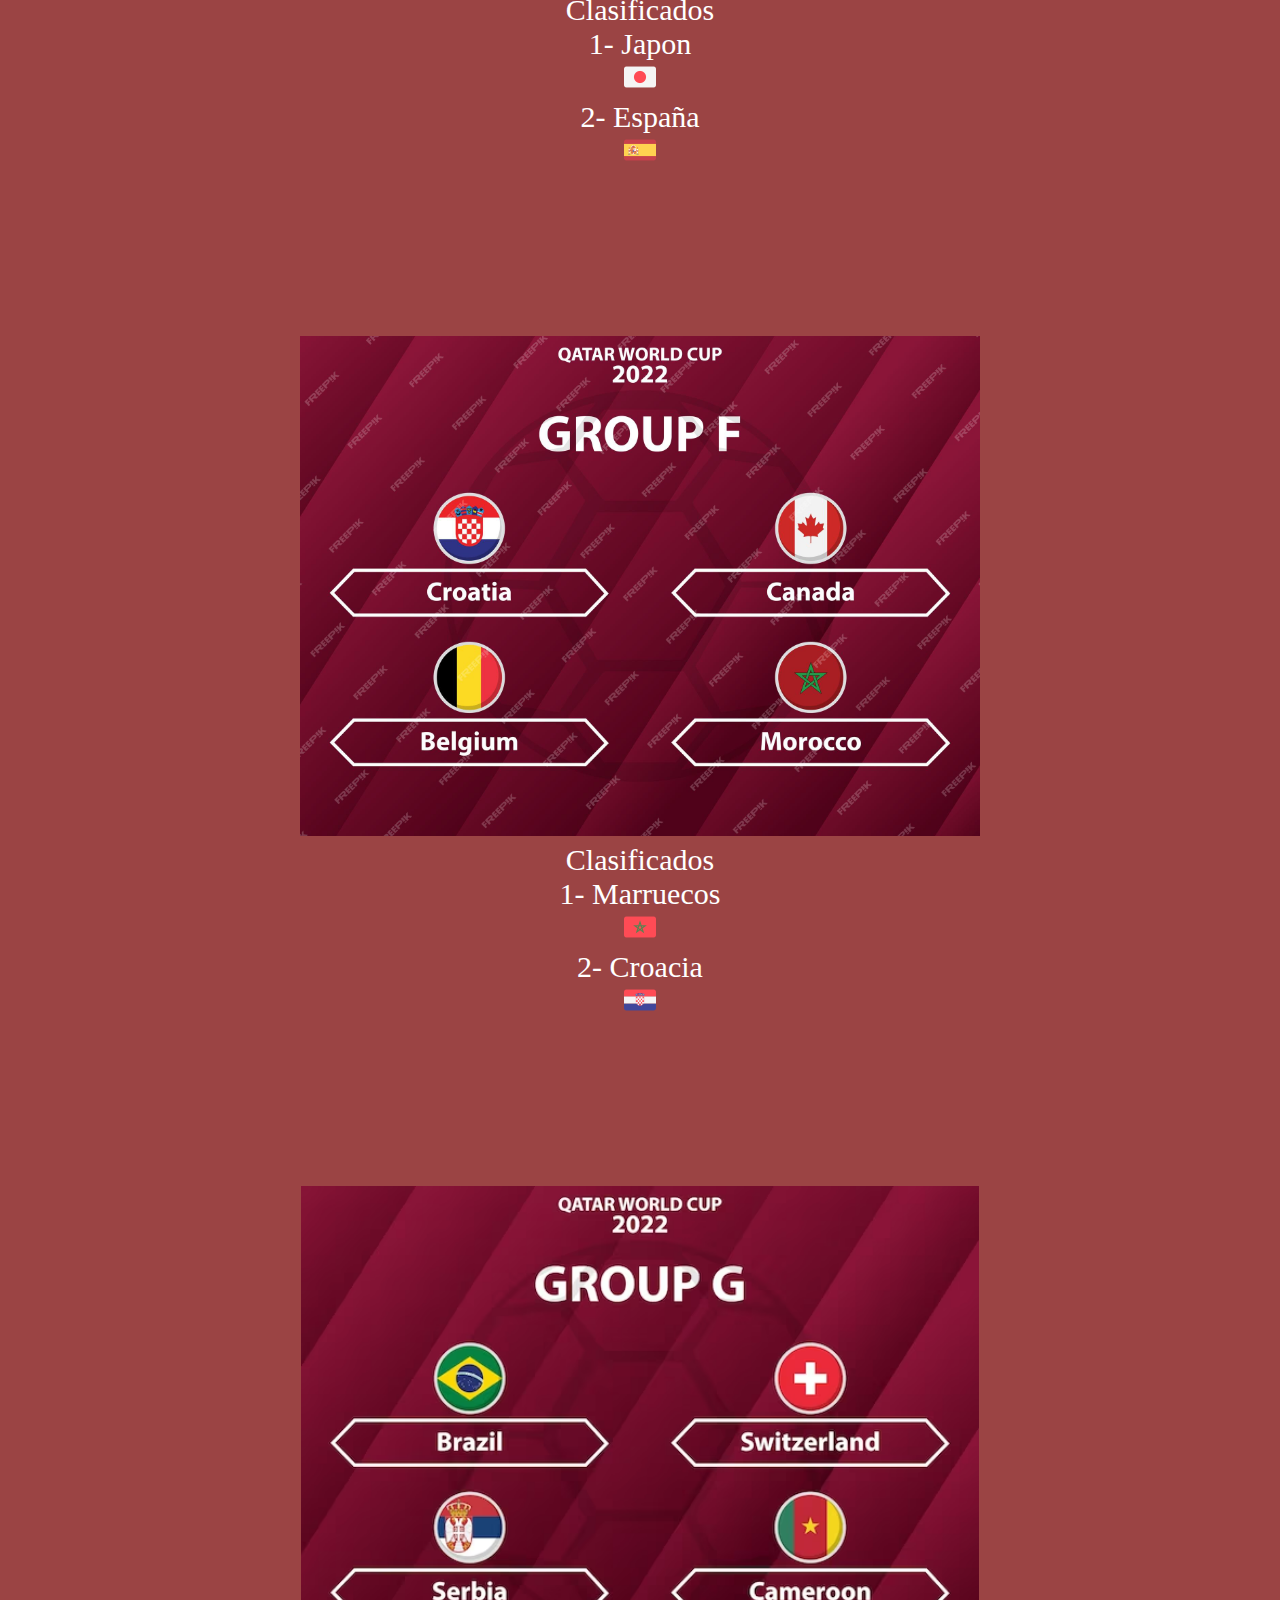
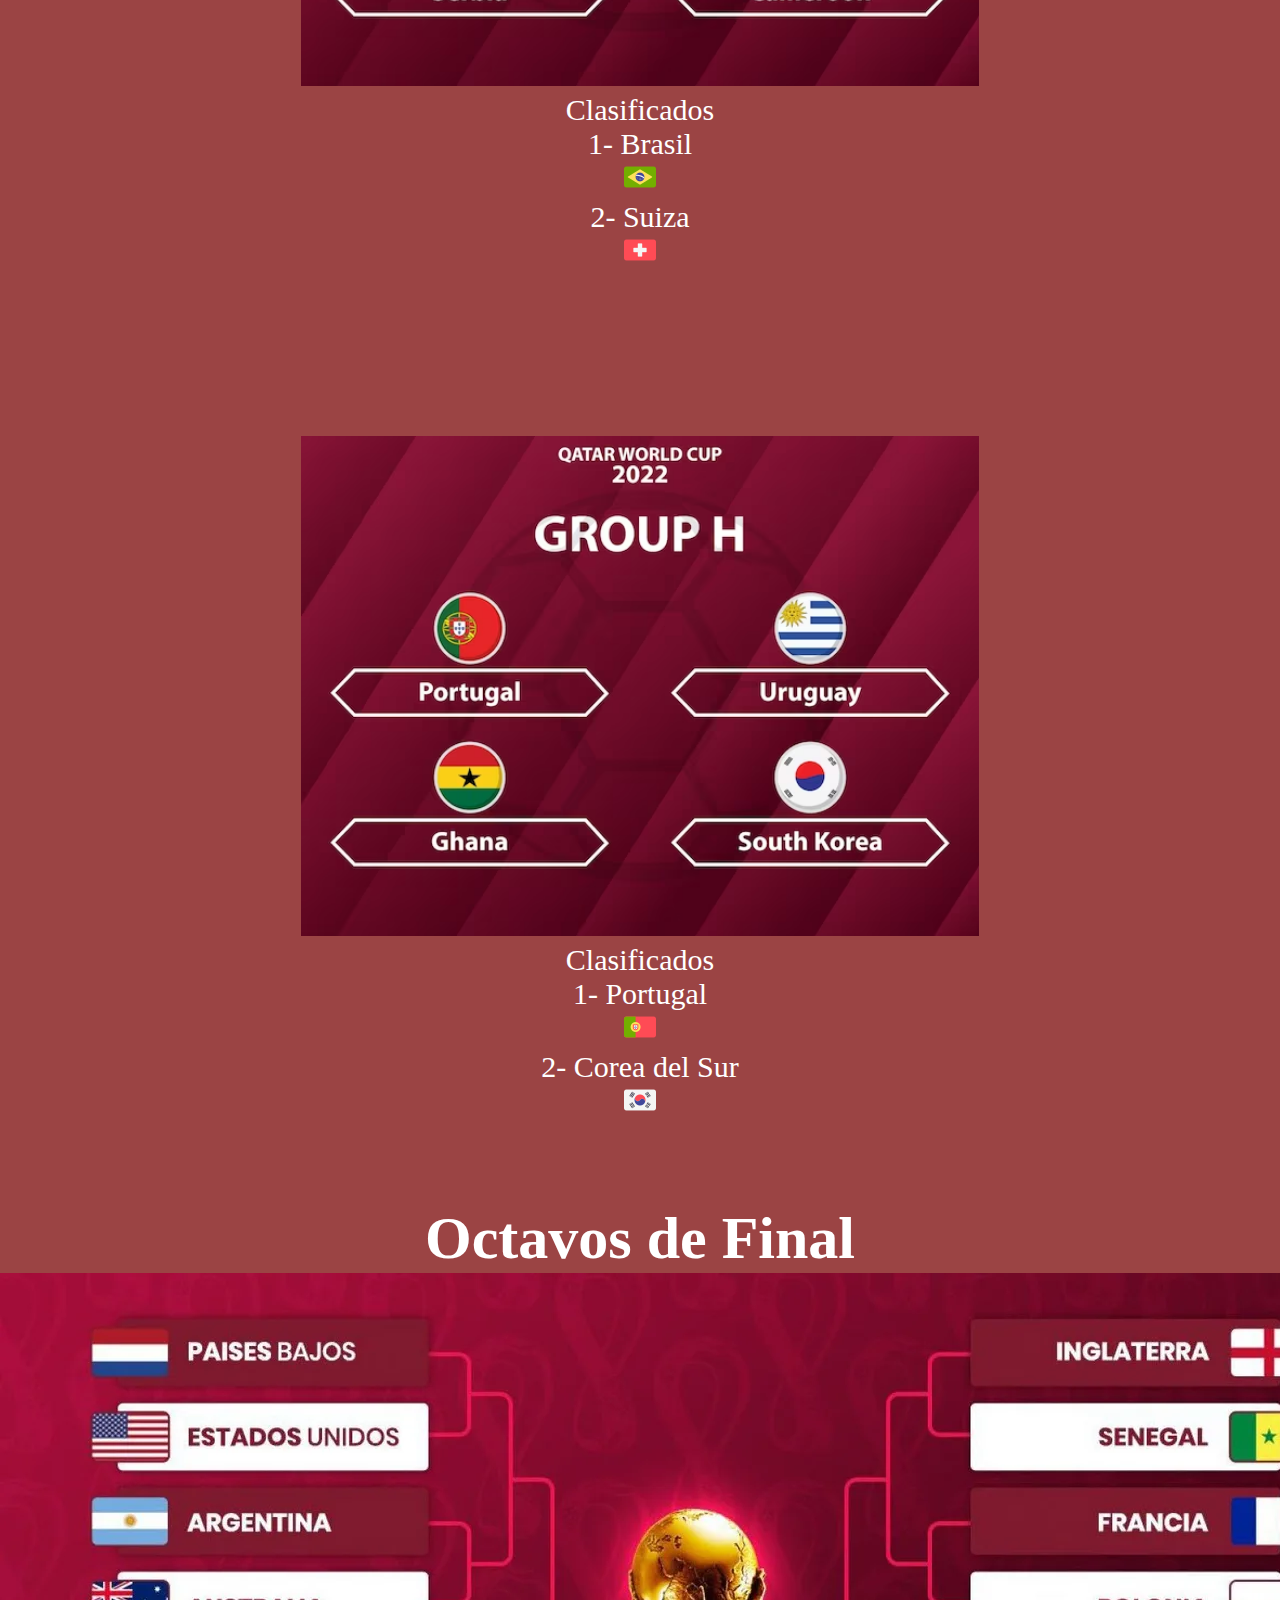
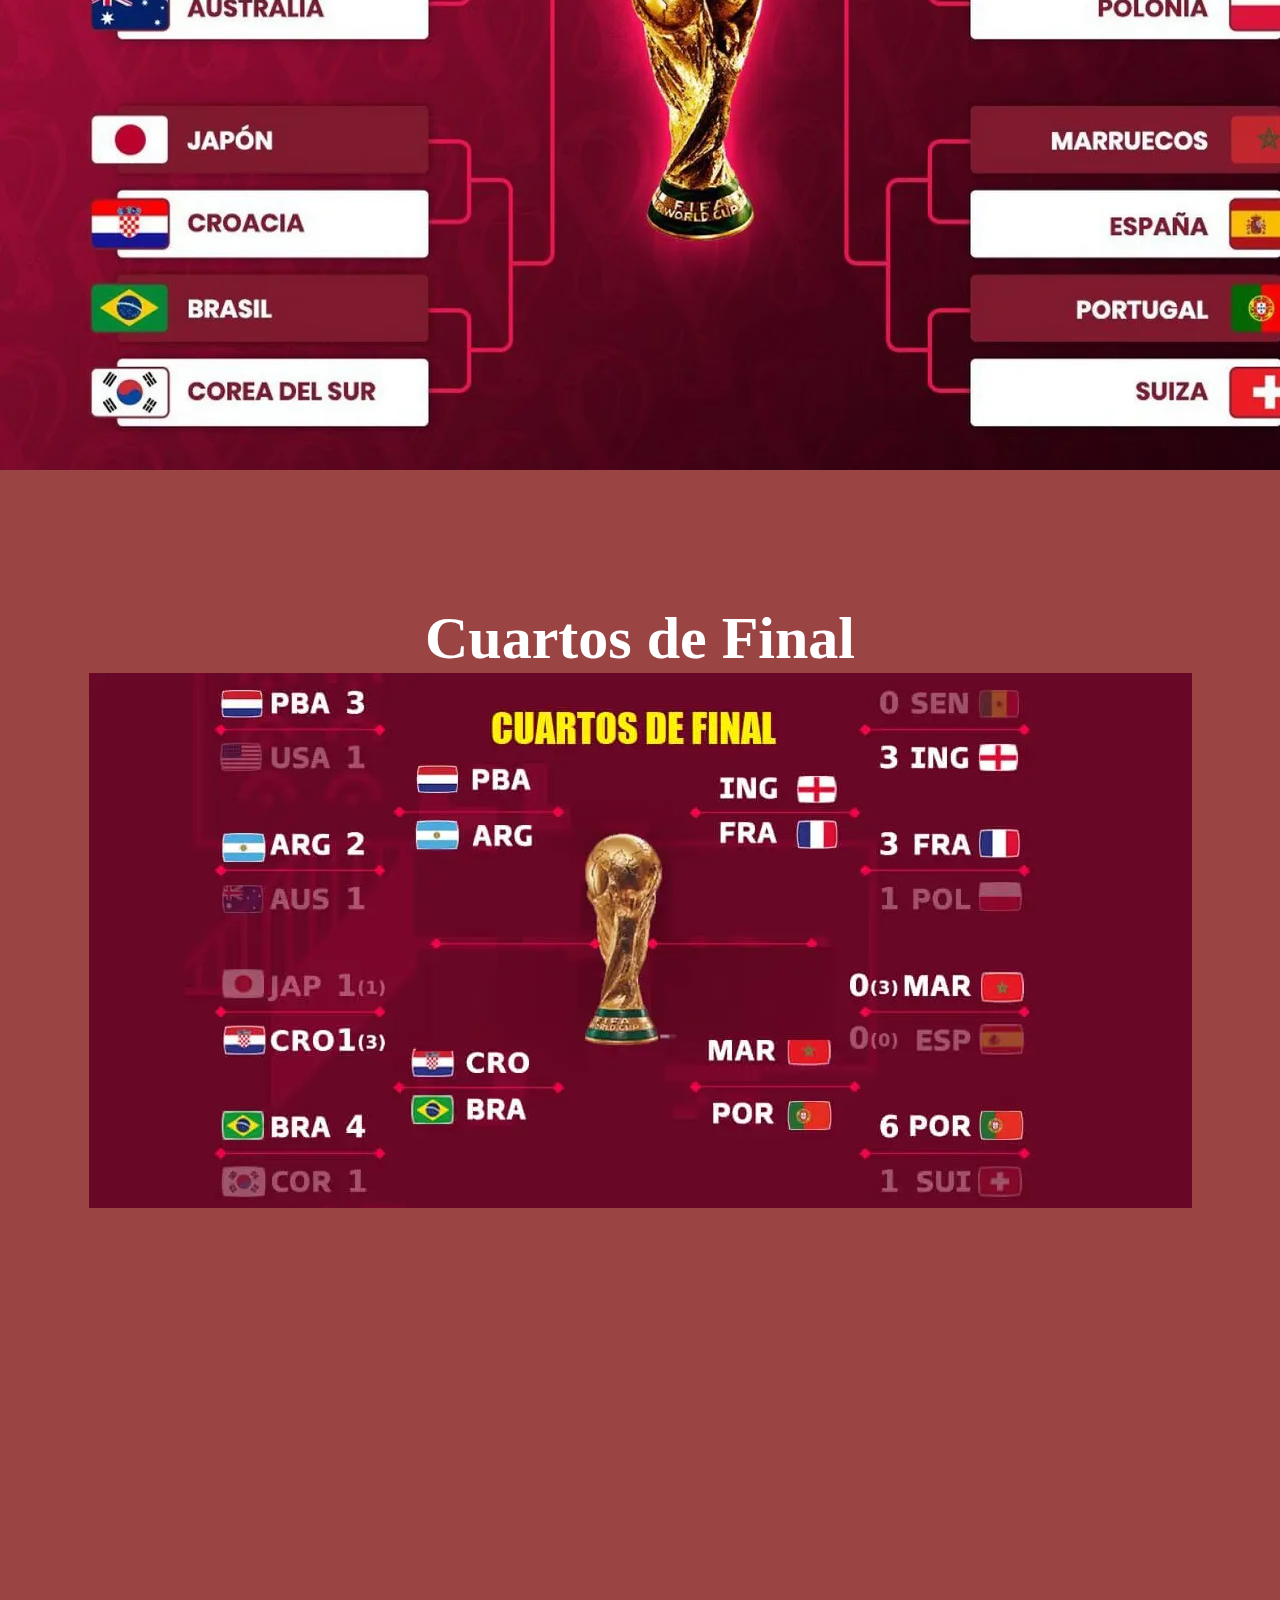
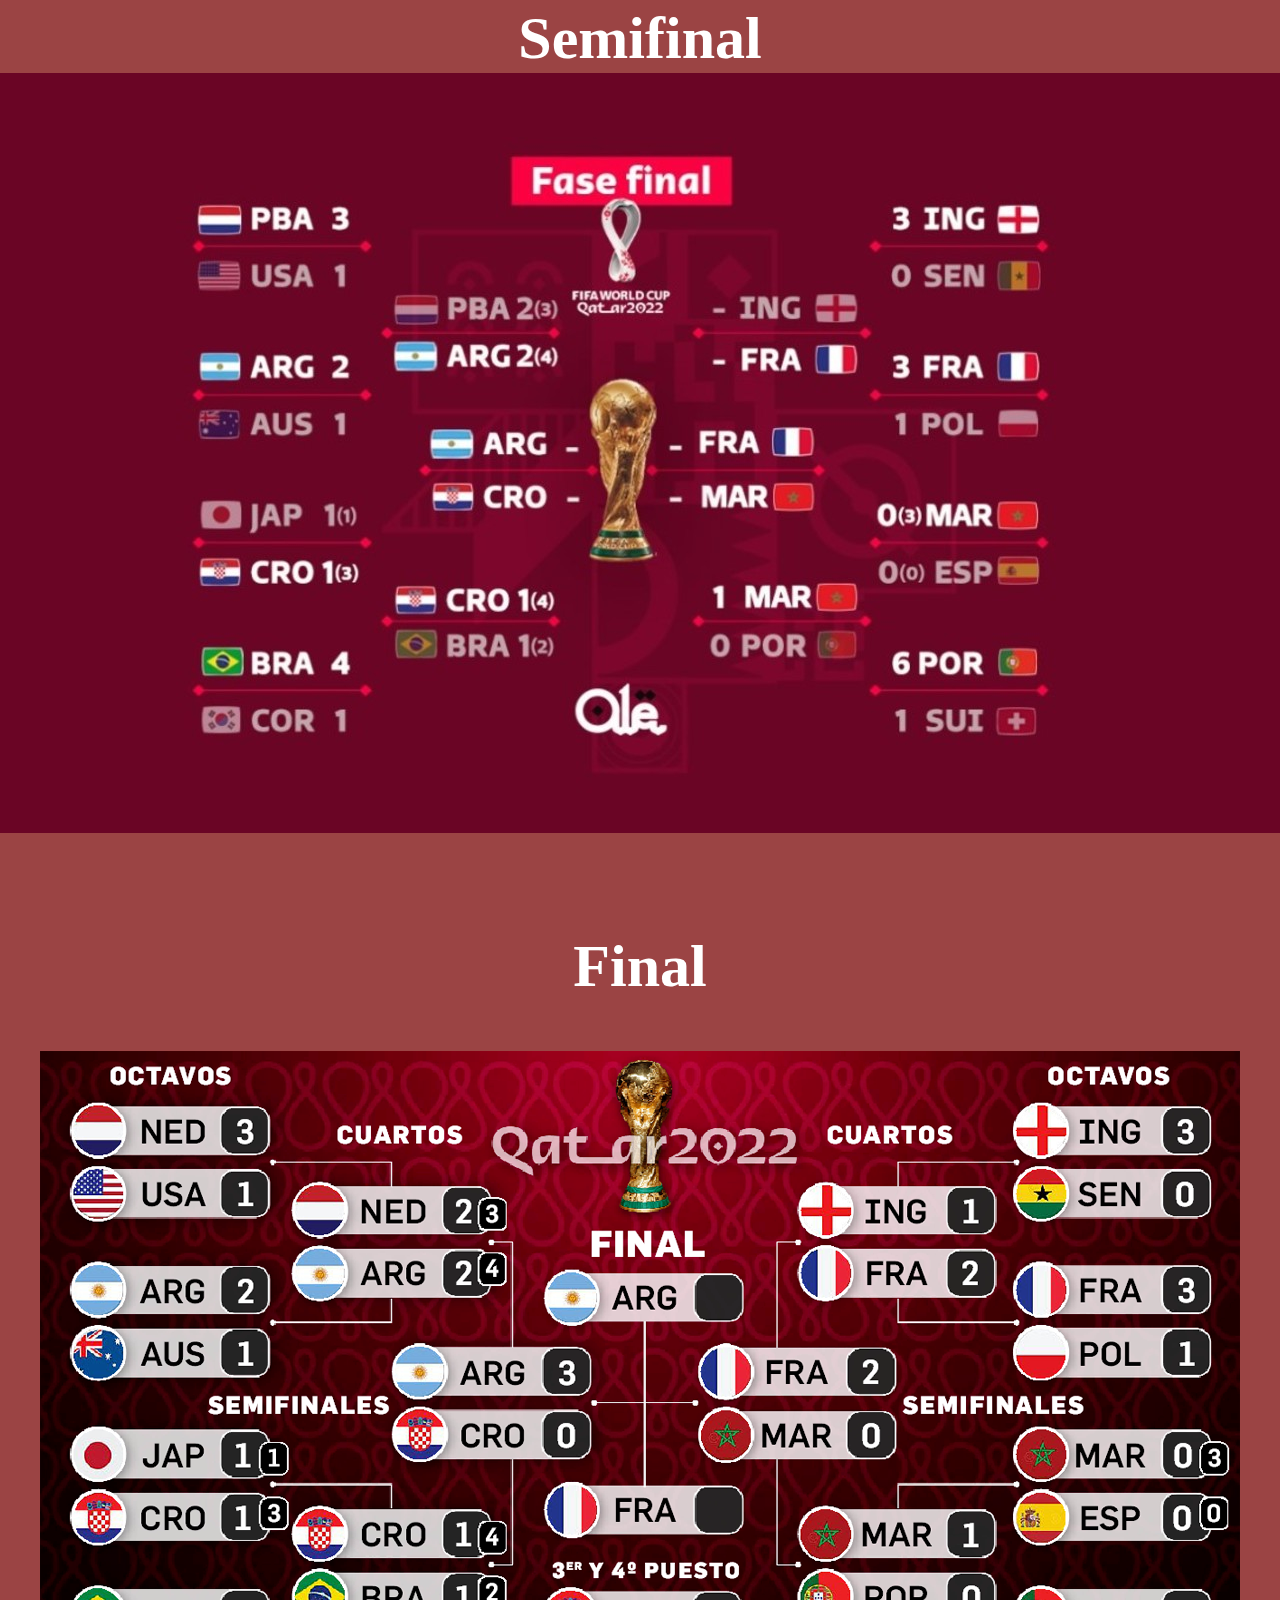
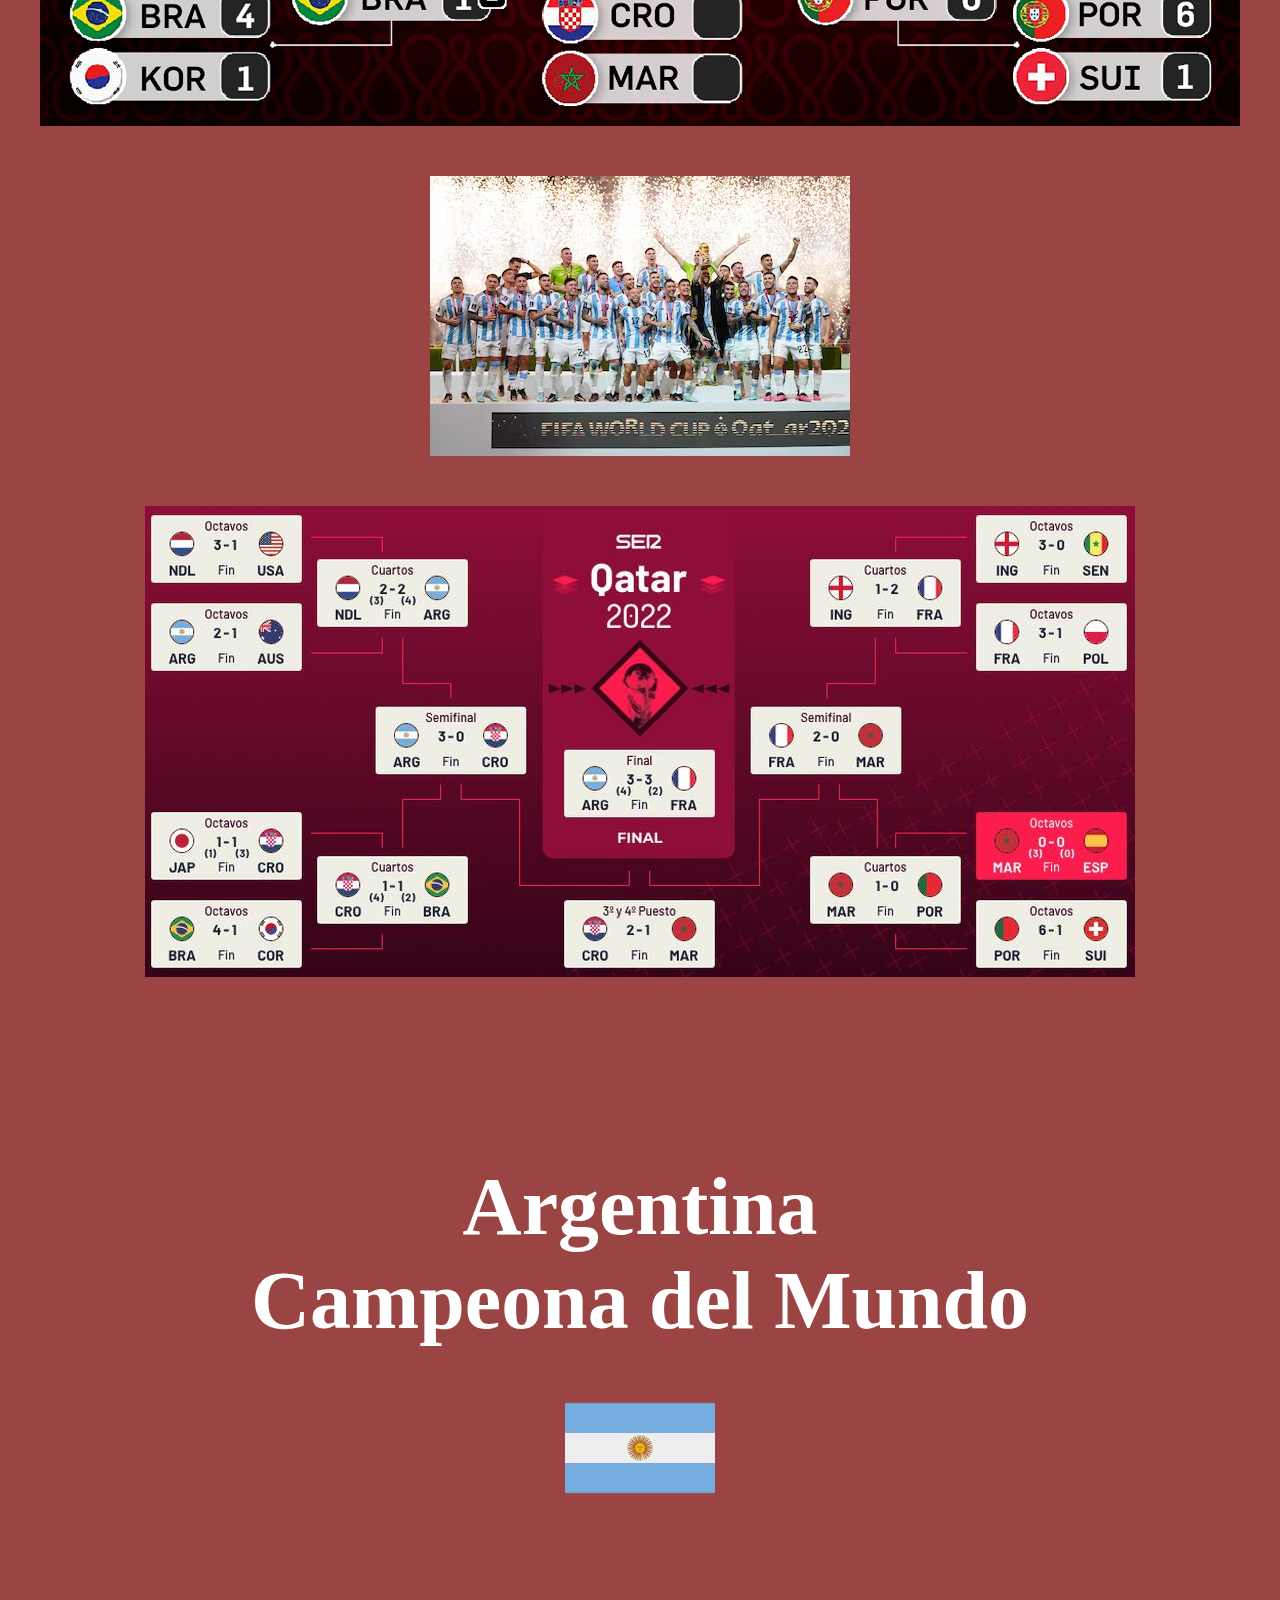
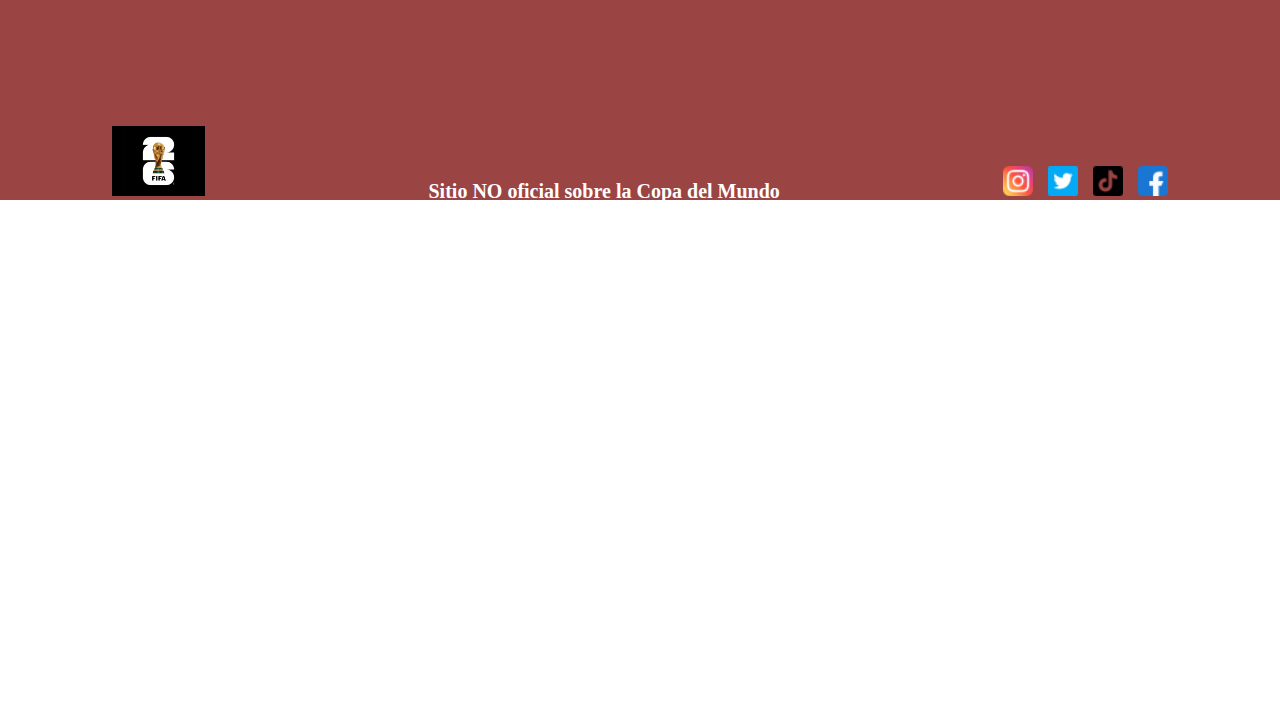
<file: pages/Mundial2022.html>
<!DOCTYPE html>
<html lang="en">
<head>
    <meta charset="UTF-8">
    <meta name="viewport" content="width=device-width, initial-scale=1.0">
    <title>Mundial 2022</title>
    <link rel="stylesheet" href="../css/style.css">
</head>
<body>
    <header class="fondo-6">
        <div class="logomundi22">
            <a href="#"><img src="../assets/img/LOGO-QATAR-2022.jpg" alt=""></a>
        </div>
        <nav>
            <ul class="navbar">
                <li class="menu"><a href="./Mundial2026.html">mundial 2026</a></li>
                <li class="menu"><a href="./Mundial2018.html">mundial 2018</a></li>
                <li class="menu"><a href="./Mundial2014.html">mundial 2014</a></li>
                <li class="menu"><a href="./Historiales.html">historiales</a></li>
            </ul>
        </nav>
    </header>
    <main class="main-3">
        <div class="titulo-4">
        <h1>Copa Mundial de Futbol <br>Qatar 2022</h1>
    </div>
        <div class="anfiqatar">
            <div>
            <img class="tmqatar" src="../assets/img/qtar2022team.webp" alt="">
        </div>
        <div>
            <img class="bndqatar" src="../assets/Banderas/katar.png" alt="">
        </div>
        </div>
        <article class="myb22">
            <div>
                <p>Mascota</p>
                <img class="imgq22" src="../assets/img/mascqatar.jpg" alt="">
                <p>La’eeb</p>
            </div>
            <div>
                <p>Balon</p>
                <img class="imgq22" src="../assets/img/bolaqatar.jpg" alt="">
                <p>Al Rihla</p>
            </div>
        </article>
        <div class="fdg22">
            <h2>Fase de Grupos</h2>
            <img src="../assets/img/fdg2022.webp" alt="">
        </div>
        <section class="gruposqatar22">
            <div>
                <div>
                    <img class="grupo22" src="../assets/Grupos/gAqatar.jpg" alt="">
                    <p>Clasificados</p>
                </div>
                <div>
                    <div>
                        <p>1- Paises Bajos</p>
                        <img src="../assets/Banderas/paises-bajos.png" alt="">
                    </div>
                    <div>
                        <p>2- Senegal</p>
                        <img src="../assets/Banderas/senegal.png" alt="">
                    </div>
                </div>
        </section>
        <section class="gruposqatar22">
            <div>
                <div>
                    <img class="grupo22" src="../assets/Grupos/gBqatar.avif" alt="">
                    <p>Clasificados</p>
                </div>
                <div>
                    <div>
                        <p>1- Inglaterra</p>
                        <img src="../assets/Banderas/inglaterra.png" alt="">
                    </div>
                    <div>
                        <p>2- Estados Unidos</p>
                        <img src="../assets/Banderas/estados-unidos.png" alt="">
                    </div>
                </div>
        </section>
        <section class="gruposqatar22">
            <div>
                <div>
                    <img class="grupo22" src="../assets/Grupos/gCqatar.avif" alt="">
                    <p>Clasificados</p>
                </div>
                <div>
                    <div>
                        <p>1- Argentina</p>
                        <img src="../assets/Banderas/argentina.png" alt="">
                    </div>
                    <div>
                        <p>2- Polonia</p>
                        <img src="../assets/Banderas/polonia.png" alt="">
                    </div>
                </div>
        </section>
        <section class="gruposqatar22">
            <div>
                <div>
                    <img class="grupo22" src="../assets/Grupos/gDqatar.avif" alt="">
                    <p>Clasificados</p>
                </div>
                <div>
                    <div>
                        <p>1- Francia</p>
                        <img src="../assets/Banderas/francia.png" alt="">
                    </div>
                    <div>
                        <p>2- Australia</p>
                        <img src="../assets/Banderas/australia.png" alt="">
                    </div>
                </div>
        </section>
        <section class="gruposqatar22">
            <div>
                <div>
                    <img class="grupo22" src="../assets/Grupos/gEqatar.avif" alt="">
                    <p>Clasificados</p>
                </div>
                <div>
                    <div>
                        <p>1- Japon</p>
                        <img src="../assets/Banderas/japon.png" alt="">
                    </div>
                    <div>
                        <p>2- España</p>
                        <img src="../assets/Banderas/espana.png" alt="">
                    </div>
                </div>
        </section>
        <section class="gruposqatar22">
            <div>
                <div>
                    <img class="grupo22" src="../assets/Grupos/gFqatar.jpg" alt="">
                    <p>Clasificados</p>
                </div>
                <div>
                    <div>
                        <p>1- Marruecos</p>
                        <img src="../assets/Banderas/marruecos.png" alt="">
                    </div>
                    <div>
                        <p>2- Croacia</p>
                        <img src="../assets/Banderas/croacia.png" alt="">
                    </div>
                </div>
        </section>
        <section class="gruposqatar22">
            <div>
                <div>
                    <img class="grupo22" src="../assets/Grupos/gGqatar.avif" alt="">
                    <p>Clasificados</p>
                </div>
                <div>
                    <div>
                        <p>1- Brasil</p>
                        <img src="../assets/Banderas/brasil.png" alt="">
                    </div>
                    <div>
                        <p>2- Suiza</p>
                        <img src="../assets/Banderas/suiza.png" alt="">
                    </div>
                </div>
        </section>
        <section class="gruposqatar22">
            <div>
                <div>
                    <img class="grupo22" src="../assets/Grupos/gHqatar.avif" alt="">
                    <p>Clasificados</p>
                </div>
                <div>
                    <div>
                        <p>1- Portugal</p>
                        <img src="../assets/Banderas/portugal.png" alt="">
                    </div>
                    <div>
                        <p>2- Corea del Sur</p>
                        <img src="../assets/Banderas/corea-del-sur.png" alt="">
                    </div>
                </div>
        </section>
        <section class="elim22">
            <div class="fase22">
                <h2>Octavos de Final</h2>
                <img src="../assets/img/ofqatar.webp" alt="">
            </div>
            <div class="fase22">
                <h2>Cuartos de Final</h2>
                <img src="../assets/img/cfqatar.webp" alt="">
            </div>
            <div class="fase22">
                <h2>Semifinal</h2>
                <img src="../assets/img/sfqatar.jpg" alt="">
            </div>
            <div class="fase22">
                <div class="final22">
                <h2>Final</h2>
                <img src="../assets/img/fqatar.png" alt="">
                <img src="../assets/img/ArgentinaCampeon.avif" alt="">
                <img src="../assets/img/cuadroqatar.jpeg" alt="">
            </div>
            </div>
        </section>
        <div class="argcmp">
            <h3>Argentina <br>Campeona del Mundo</h3>
            <img class="bndcampeon" src="../assets/Banderas/banderaargentina.png" alt="">
        </div>
    </main>
    <footer class="fondo-7">
        <div class="footer-6">
        <div>
            <a class="lgmun26" href="../index.html"><img src="../assets/img/LogoCopaMundial2026.avif" alt=""></a>
        </div>
        <div class="sitiono">
            <h4>Sitio NO oficial sobre la Copa del Mundo</h4>
        </div>
        <div class="redes">
            <a href=""><img src="../assets/img/instagram.png" alt=""></a>
            <a href=""><img src="../assets/img/gorjeo.png" alt=""></a>
            <a href=""><img src="../assets/img/tik-tok.png" alt=""></a>
            <a href=""><img src="../assets/img/facebook.png" alt=""></a>
        </div>
    </div>
    </footer>
</body>
</html>
</file>
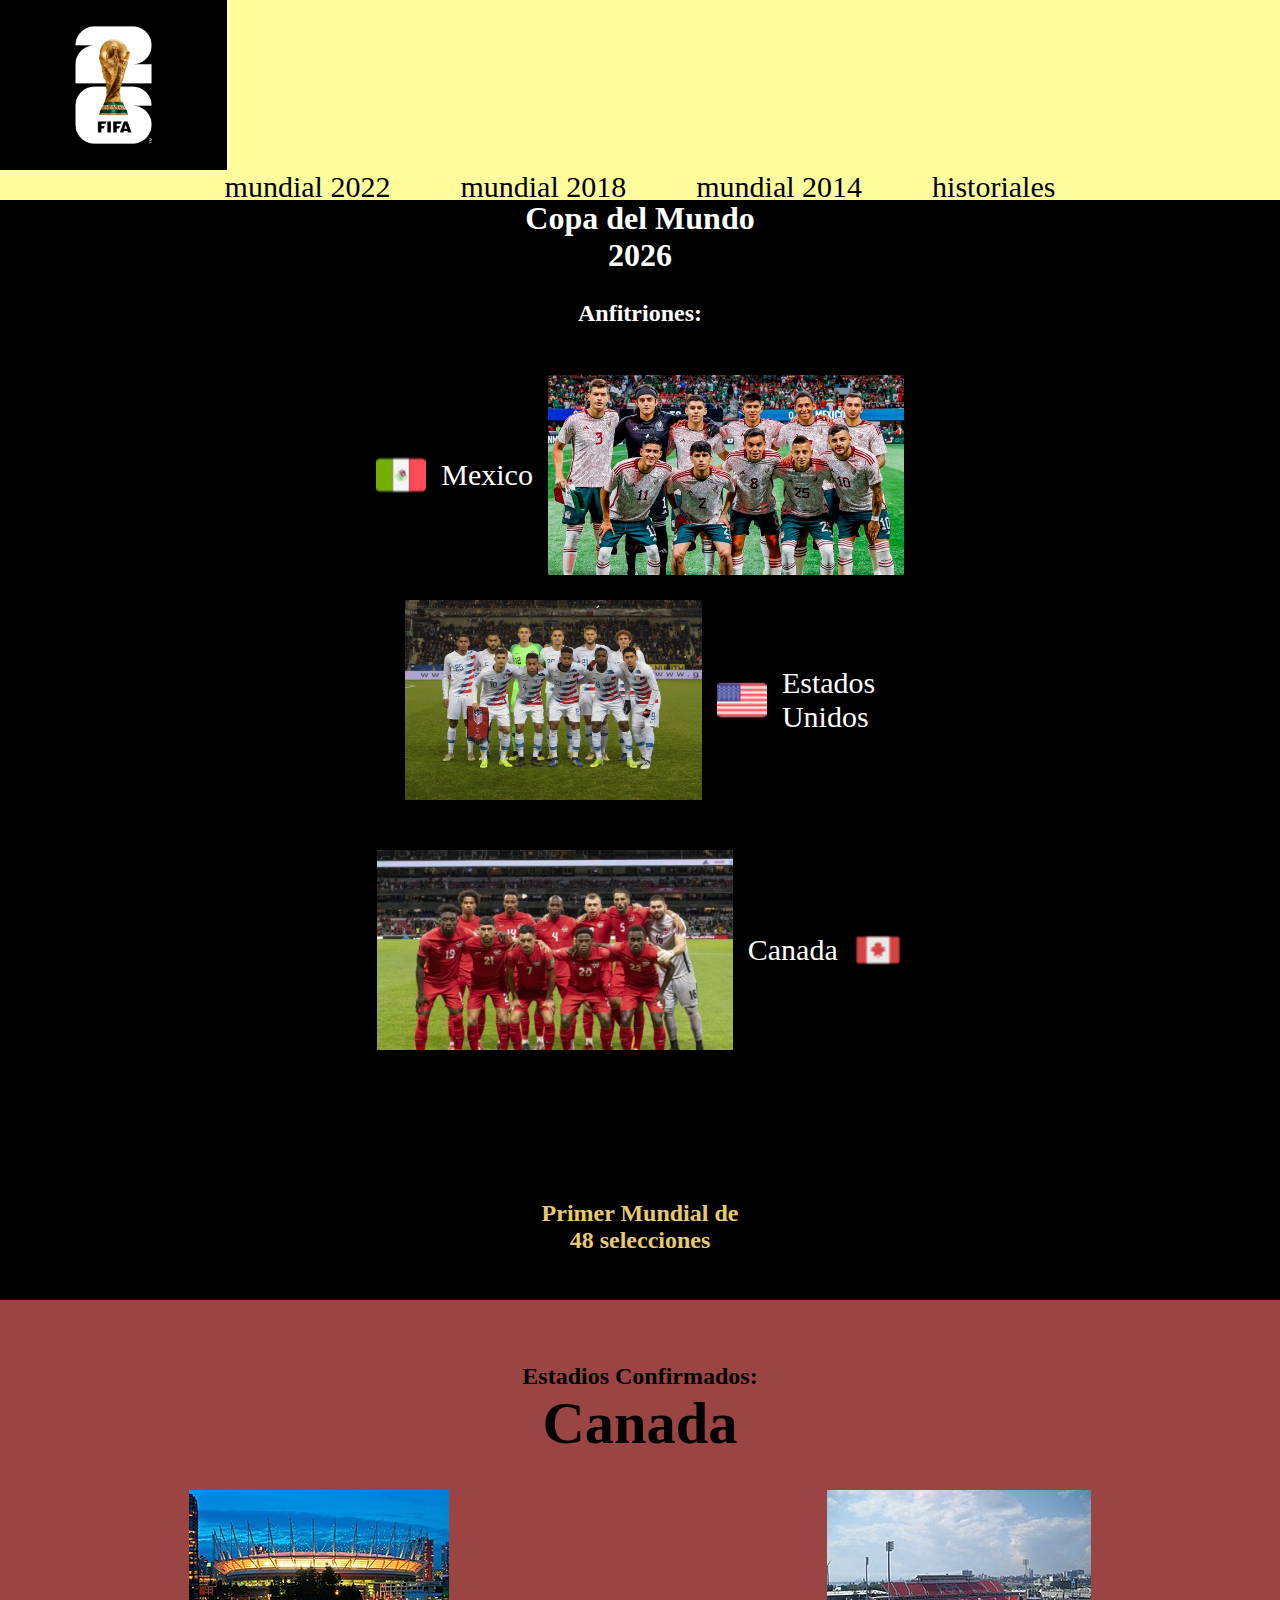
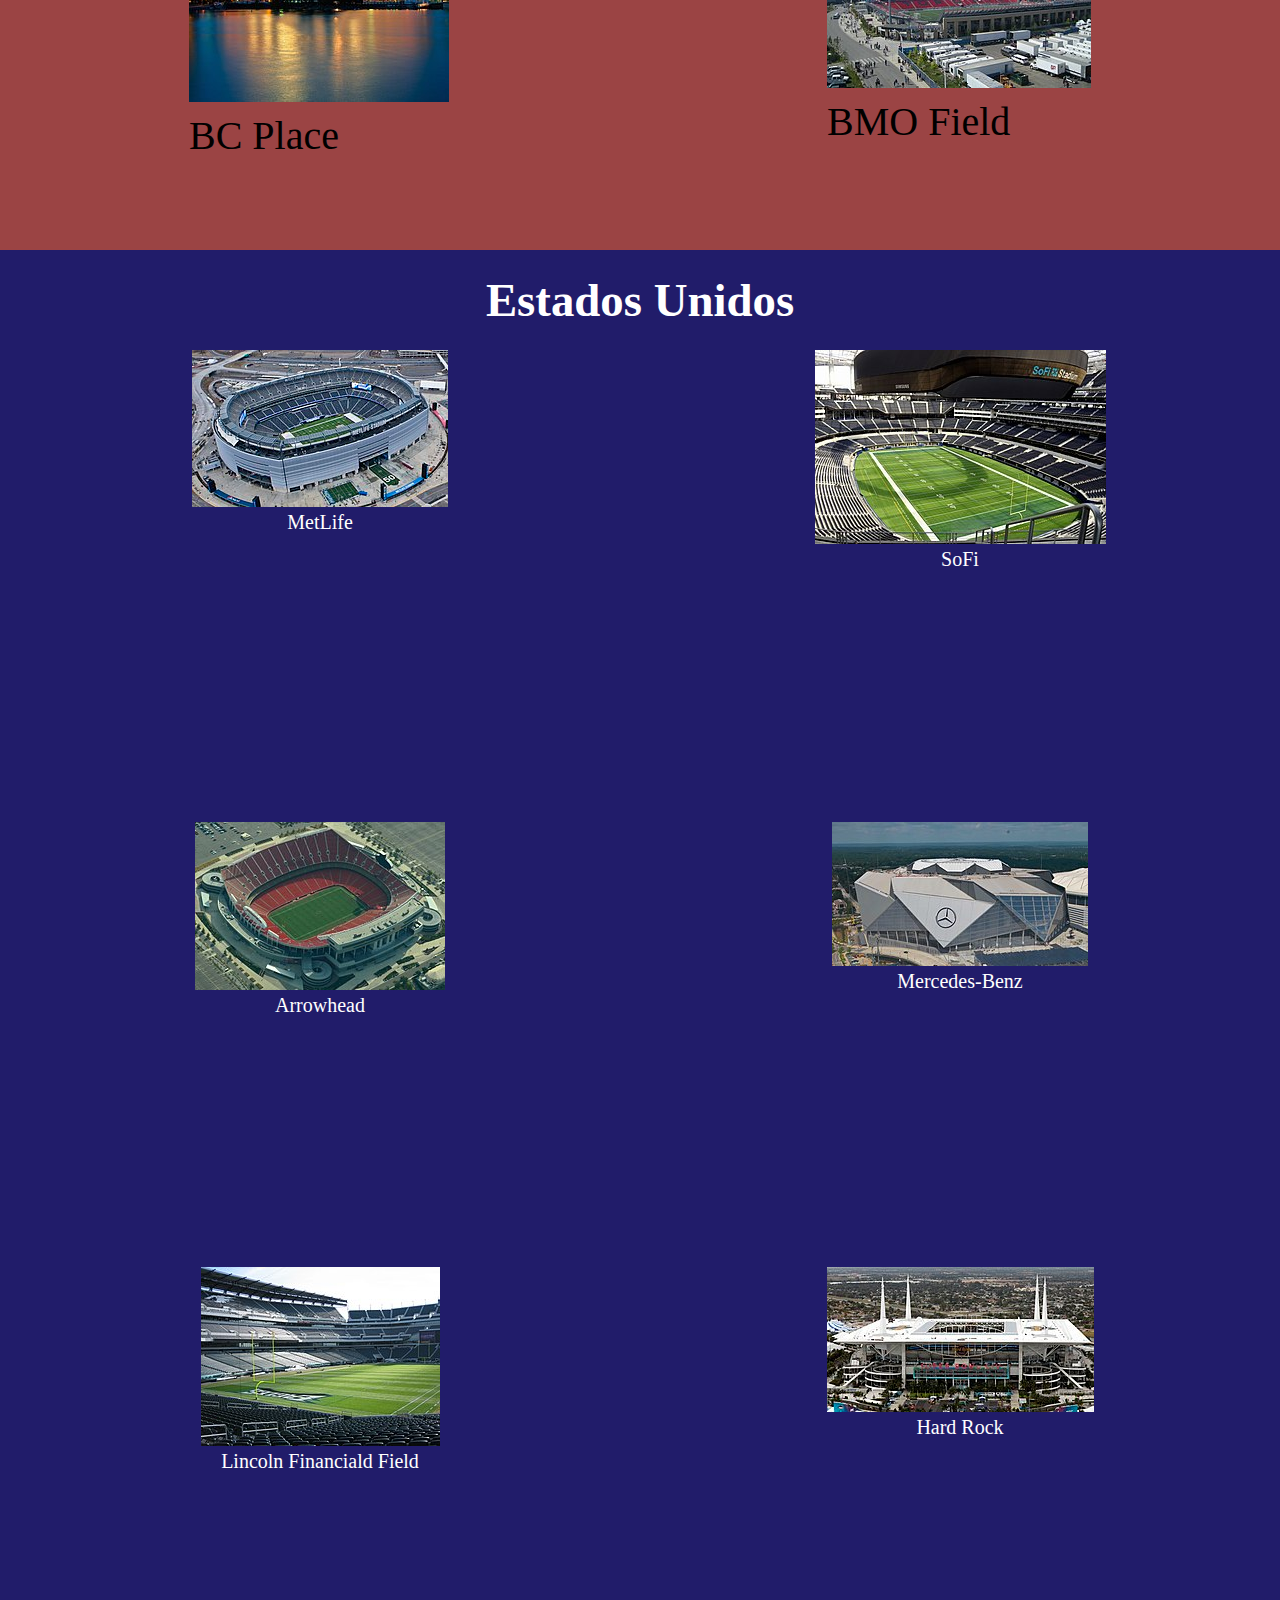
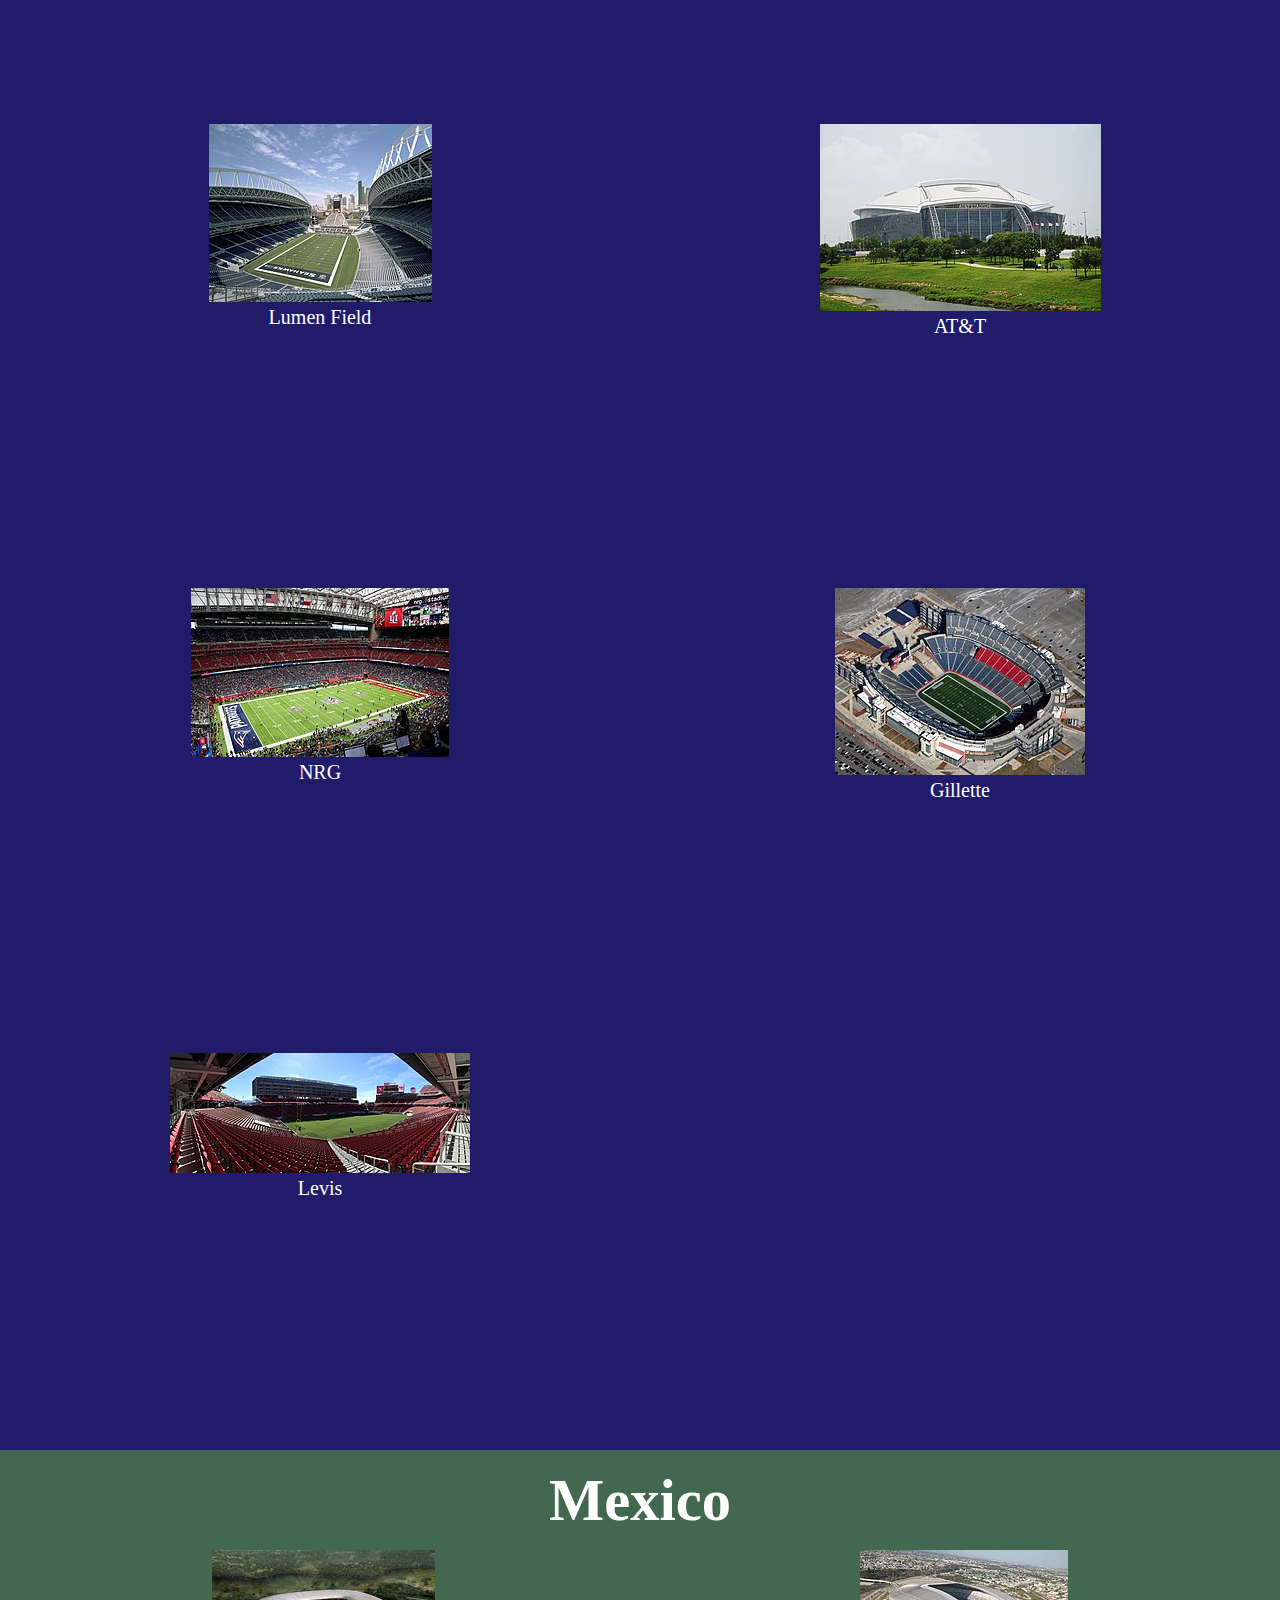
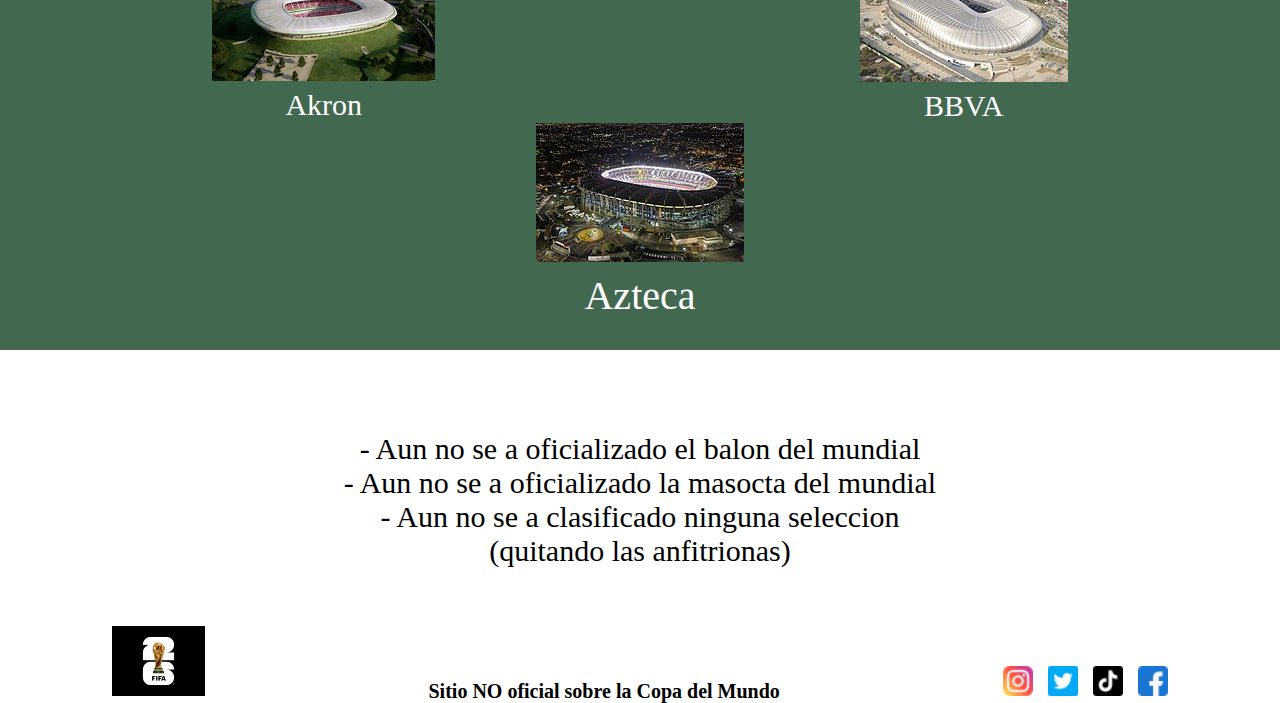
<file: pages/Mundial2026.html>
<!DOCTYPE html>
<html lang="en">
<head>
    <meta charset="UTF-8">
    <meta name="viewport" content="width=device-width, initial-scale=1.0">
    <title>Mundial 2026</title>
    <link rel="stylesheet" href="../css/style.css">
</head>
<body>
    <header class="fondo-5">
        <div class="logomundi26">
            <a href="../index.html"><img src="../assets/img/LogoCopaMundial2026.avif" alt=""></a>
        </div>
        <nav>
            <ul class="navbar">
                    <li class="menu-2"><a href="./Mundial2022.html">mundial 2022</a></li>
                    <li class="menu-2"><a href="./Mundial2018.html">mundial 2018</a></li>
                    <li class="menu-2"><a href="./Mundial2014.html">mundial 2014</a></li>
                    <li class="menu-2"><a href="./Historiales.html">historiales</a></li>
            </ul>
        </nav>
    </header>
    <main class="main-2">
        <section class="datos26">
        <h1 class="titulo-2">Copa del Mundo <br>2026</h1>
        <section>
            <div class="anfitriones26">
            <h2>Anfitriones:</h2>
        </div>
            <div class="tmanfi26">
                <div class="mex">
                    <img class="bndmex" src="../assets/Banderas/mexico.png" alt="">
                    <p>Mexico</p>
                    <img class="meuc" src="../assets/img/equipoMX.avif" alt="">
                </div>
                <div class="eeuu">
                    <img class="meuc" src="../assets/img/equipoeeuu.jpg" alt="">
                    <img class="bndeeuu" src="../assets/Banderas/estados-unidos.png" alt="">
                    <p>Estados <br>Unidos</p>
                </div>
                <div class="can">
                    <img class="bndcan" src="../assets/Banderas/canada.png" alt="">
                    <p>Canada</p>
                    <img class="meuc" src="../assets/img/canadaequipo.jpg" alt="">
                </div>
            </div>
        </section>
        <div class="pm48">
        <h2>Primer Mundial de <br>48 selecciones</h2>
        </div>
        </section>
        <section class="estadios-can">
            <div class="est-confirm">
            <h2>Estadios Confirmados:</h2>
        </div>
        <div class="canada">
            <h3>Canada</h3>
            </div>
            <section class="canchas-can">
            <div>
                <img src="../assets/Estadios/estadio1.jpg" alt="">
                <p>BC Place</p>
            </div>
            <div>
                <img src="../assets/Estadios/estadio2.jpg" alt="">
                <p>BMO Field</p>
            </div>
        </section>
        </section>
        <div class="caneeuu">
            <h3 class="estadosunidos">Estados Unidos</h3>
        </div>
            <section class="canchaseeuu">
            <div class="cancha-1">
                <img src="../assets/Estadios/estadio3.jpg" alt="">
                <p>MetLife</p>
            </div>
            <div class="cancha-2">
                <img src="../assets/Estadios/estadio4.jpg" alt="">
                <p>SoFi</p>
            </div>
            <div class="cancha-3">
                <img src="../assets/Estadios/estadio5.jpg" alt="">
                <p>Arrowhead</p>
            </div>
            <div class="cancha-4">
                <img src="../assets/Estadios/e6.jpg" alt="">
                <p>Mercedes-Benz</p>
            </div>
            <div class="cancha-5">
                <img src="../assets/Estadios/e7.JPG" alt="">
                <p>Lincoln Financiald Field</p>
            </div>
            <div class="cancha-6">
                <img src="../assets/Estadios/e8.jpg" alt="">
                <p>Hard Rock</p>
            </div>
            <div class="cancha-7">
                <img src="../assets/Estadios/e9.jpg" alt="">
                <p>Lumen Field</p>
            </div>
            <div class="cancha-8">
                <img src="../assets/Estadios/e10.jpg" alt="">
                <p>AT&T</p>
            </div>
            <div class="cancha-9">
                <img src="../assets/Estadios/e11.jpg" alt="">
                <p>NRG</p>
            </div>
            <div class="cancha-10">
                <img src="../assets/Estadios/e12.jpg" alt="">
                <p>Gillette</p>
            </div>
            <div class="cancha-11">
                <img src="../assets/Estadios/e13.jpg" alt="">
                <p>Levis</p>
            </div>
        </section>
        <div class="canmx">
            <h3>Mexico</h3>
        </div>
        <section class="estadiosmexico">
            <div class="canchasmx-1">
            <div>
                <img src="../assets/Estadios/e14.png" alt="">
                <p>Akron</p>
            </div>
            <div>
                <img src="../assets/Estadios/e15.jpg" alt="">
                <p>BBVA</p>
            </div>
        </div>
        <div class="canchasmx-2">
            <div>
                <img src="../assets/Estadios/e16.jpg" alt="">
                <p>Azteca</p>
            </div>
            </div>
        </section>
        <div class="data26">
            <p>- Aun no se a oficializado el balon del mundial</p>
            <p>- Aun no se a oficializado la masocta del mundial</p>
            <p>- Aun no se a clasificado ninguna seleccion <br>(quitando las anfitrionas)</p>
    </main>
    <footer>
    <div class="footer-3">
        <div>
            <a class="lgmun26" href="../index.html"><img src="../assets/img/LogoCopaMundial2026.avif" alt=""></a>
        </div>
        <div class="sitiono">
            <h4>Sitio NO oficial sobre la Copa del Mundo</h4>
        </div>
        <div class="redes">
            <a href=""><img src="../assets/img/instagram.png" alt=""></a>
            <a href=""><img src="../assets/img/gorjeo.png" alt=""></a>
            <a href=""><img src="../assets/img/tik-tok.png" alt=""></a>
            <a href=""><img src="../assets/img/facebook.png" alt=""></a>
        </div>
    </div>
</body>
</html>
</file>
<file: css/style.css>
@import url('https://fonts.googleapis.com/css2?family=Namdhinggo:wght@400;500;600;700;800&display=swap');

*{
    margin: 0;
    padding: 0;
    box-sizing: border-box;
}
.body{
    font-family: "Namdhinggo", serif;
}

.fondo-1{
    width: 100%;
    height: 200px;
    background-color: black;
}

.logomundi26{
    width: 100%;
}

.logomundi26 img{
height: 170px;
display: flex;
justify-content: flex-start;
}

.navbar{
    display: flex;
color: white;
list-style: none;
font-size: 30px;
justify-content: center;
align-content: center;
align-items: center;
gap: 4.375rem;
}

.menu a{
color: white;
text-decoration: none;
}

.fondo-2{
    background-color: #E8C872;
    width: 100%;
    height: 300px;
}

.titulo{
    display: flex;
    background-color: #E8C872;
    height: 300px;
    color: black;
    list-style: none;
    align-items: center;
    justify-content: center;
    gap: 2.5rem ;
}

.titulo a{
    color: black;
    text-decoration: none;
    font-size: 40px;
}

.mundi26{
    background-color: #E8C872;
    display: flex;
    justify-content: center;
    align-items: center;
    gap: 1.875rem;
    list-style: none;
}

.fotomundi26 img{
    height: 200px;
}

.txt-cdm26{
    text-decoration: none;
    color: black;
}

.anfi26{
    display:flex;
    flex-direction: column;
    
}

.anfi26 img{
    height: 50px;
}

.fondo-3{
    background-color: #A94438;
    width: 100%;
    height: 300px;
    display: flex;
    flex-direction: row;
    justify-content: space-around;
}

.qatar22{
    width: 100%;
    height: 300px;
    display: flex;
    flex-direction: row;
    align-items: center;
    list-style: none;
    gap: 1.4375rem;
}

.qatar22 a{
    text-decoration: none;
    color: black;
}

.logomundi22 img{
    background-color: #A94438;
    height: 200px ;
}

.primerbalon{
    background-color: #A94438;
    height: 150px;
}

.bnd-qatar{
    width: 15%;
    height: 50px;
}

.rusi18{
    background-color: #A94438;
    width: 100%;
    height: 400px;
    display: flex;
    flex-direction: row;
    justify-content: space-around;
    align-content: center;
}

.centenario{
    height: 150px;
}

.logorusi img{
    height: 200px;
    background-color: #A94438;
}

.ave{
    display: flex;
    align-items: center;
    gap: .9375rem;
}

.rusia2018{
    width: 100%;
    height: 300px;
    display: flex;
    flex-direction: row-reverse;
    align-items: center;
    list-style: none;
    gap: 1.4375rem;
}

.rusia2018 a{
    color: black;
    text-decoration: none;
}

.fondo-4{
    background-color: #E1F0DA;
    width: 100%;
    height: 400px;
    display: flex;
    justify-content: space-around ;
    align-content: center;
}

.logobr14 img{
    background-color: #E1F0DA;
    height: 200px ;
}

.br14{
    width: 50%;
    height: 300px;
    display: flex;
    flex-direction: row;
    align-items: center;
    list-style: none;
    gap: 1.4375rem;
    justify-content: center;
}

.br14 a{
    background-color: #E1F0DA;
    text-decoration: none;
    color: black;
}

.urucam {
    text-align: center;
    justify-items: center;
    gap: 1.875rem;
}

.finales{
    width: 100%;
    height: 400px;
    display: flex;
    justify-content: center;
    flex-direction: column;
    text-align: center;
    gap: 1.25rem;
}

.todas{
color: black;
text-decoration: none;
}

.lgmun26 img{
    height: 70px;
}

.footer-1{
    display: flex;
    justify-content: space-around;
}

.sitiono{
    display: flex;
    height: 20px;
    font-size: 20px;
    align-self: flex-end;
}

.redes{
    display: flex;
    flex-direction: row;
    gap: .9375rem;
}

.redes img{
    height: 30px;
}

.fondo-5{
    width: 100%;
    height: 200px;
    background-color: #FFFC9B;
}

.fondo-5 a{
    text-decoration: none;
    color: black;
}

.main-2{
    width: 100%;
    height: 5000px;
}

.datos26{
    width: 100%;
    height: 1100px;
    background-color: black;
    color: white;
}


.titulo-2{
    height: 100px;
    display: flex;
    background-color: black;
    color: white;
    justify-content: center;
    align-content: center;
    text-align: center;
}

.anfitriones26{
    width: 100%;
    height: 100px;
    display: flex;
    background-color: black;
    justify-content: center;
    text-align: center;
    color: white;
    gap: 30px;
}

.meuc{
    height: 200px;
}

.tmanfi26{
    width: 100%;
    height: 600px;
    background-color: black;
    font-size: 30px;
}

.mex{
    height: 150px;
    display: flex;
    align-items: center;
    justify-content: center;
    gap: .9375rem;
}

.bndmex{
    height: 50px;
}

.eeuu{
    height: 300px;
    display: flex;
    align-items: center;
    justify-content: center;
    gap: .9375rem;
}

.bndeeuu{
    height: 50px;
}

.can{
    display: flex;
    height: 200px;
    flex-direction: row-reverse;
    align-items: center;
    justify-content: center;
    gap: .9375rem ;
}

.bndcan{
    height: 50px;
}

.pm48{
    background-color: black;
    justify-content: flex-end;
    align-items: flex-end;
    text-align: center;
    color: #E8C872;
    margin-top: 200px;
}

.estadios-can{
height: 550px;
background-color: #9B4444;
}

.est-confirm{
    display: flex;
    background-color: #9B4444;
    height: 90px;
    justify-content: center;
    text-align: center;
    align-items: end;
}

.canada{
    height: 100px;
    display: flex;
    justify-content: center;
    font-size: 50px;
}

.canchas-can{
    display: flex;
    justify-content: space-around;
    font-size: 40px;
}

.caneeuu{
    display: flex;
    background-color: #211C6A;
color: white;
height: 100px;
justify-content: center;
align-items: center;
font-size: 40px;
}

.canchaseeuu{
    background-color: #211C6A;
    height: 2700px;
    width: 100%;
    display: grid;
    grid-template-columns: 50% 50%;
    grid-template-rows: (6,1fr);
grid-template-areas: 
"cancha-1 cancha-2"
"cancha-3 cancha-4"
"cancha-5 cancha-6"
"cancha-7 cancha-8"
"cancha-9 cancha-10"
"cancha-11 ."
;
}

.canchaseeuu p{
    color: white;
    font-size: 20px;
}

.cancha-1{
    grid-area: cancha-1;
    justify-self: center;
    text-align: center;
}

.cancha-2{
    grid-area: cancha-2;
    justify-self: center;
    text-align: center;
}

.cancha-3{
    grid-area: cancha-3;
    justify-self: center;
    text-align: center;
}

.cancha-4{
    grid-area: cancha-4;
    justify-self: center;
    text-align: center;
}

.cancha-5{
    grid-area: cancha-5;
    justify-self: center;
    text-align: center;
}

.cancha-6{
    grid-area: cancha-6;
    justify-self: center;
    text-align: center;
}

.cancha-7{
    grid-area: cancha-7;
    justify-self: center;
    text-align: center;
}

.cancha-8{
    grid-area: cancha-8;
    justify-self: center;
    text-align: center;
}

.cancha-9{
    grid-area: cancha-9;
    justify-self: center;
    text-align: center;
}

.cancha-10{
    grid-area: cancha-10;
    justify-self: center;
    text-align: center;
}

.cancha-11{
    grid-area: cancha-11;
    justify-self: center;
    text-align: center;
}

.canmx{
    display: flex;
    background-color: #436850;
color: white;
height: 100px;
justify-content: center;
align-items: center;
font-size: 50px;
}

.estadiosmexico{
    background-color: #436850;
    color: white;
    width: 100%;
    height: 400px;
    font-size: 30px;
}

.canchasmx-1{
    display: flex;
flex-direction: row;
justify-content: space-around;
text-align: center;
}

.canchasmx-2{
    display: flex;
    flex-direction: row;
    justify-content: center;
    text-align: center;
    font-size: 40px;
}

.data26{
    background-color: white;
    display: flex;
    justify-content: center;
    flex-direction: column;
    align-items: center;
    text-align: center;
    font-size: 30px;
    height: 300px;
}

.footer-2{
display: flex;
justify-content: space-around;
height: 300px;
align-items: end;
}

.header-hist{
    width: 100%;
    height: 200px;
    background-color: black;
    color: white;
}

.titulo-3{
    display: flex;
    width: 100%;
    height: 800px;
    justify-content: center;
    text-align: center;
    align-content: center;
    flex-direction: column;
    gap: 1.875rem;
}

.paisescmp{
    width: 100%;
    height: 750px;
    display: flex;
    flex-direction: column;
    justify-content: space-around;
    align-content: center;
    text-align: center;
    font-size: 20px;
}

.paiscmp-1{
display: flex;
width: 100%;
height: 40px;
justify-content: space-around;
align-content: center;
text-align: center;
}

.fondo-6{
    width: 100%;
    height: 300px;
    background-color: #7D0A0A;
}

.main-3{
    width: 100%;
    height: 14000px;
    background-color: #9B4444;
    color: white;
}

.titulo-4{
    height: 300px;
    justify-content: center;
    align-content: center;
    text-align: center;
    font-size: 40px;
}

.anfiqatar{
    display: flex;
    justify-content: space-evenly;
    align-content: center;
    align-items: center;
}

.tmqatar{
    height: 300px;
}

.bndqatar{
    height: 100px;
}

.myb22{
    display: flex;
    height: 600px;
    justify-content: space-around;
    text-align: center;
    align-content: center;
    align-items: center;
    font-size: 30px;
}

.imgq22{
    height: 200px;
}

.fdg22{
    display: flex;
    width: 100%;
    height: 900px;
    flex-direction: column;
    justify-content: center;
    text-align: center;
    align-content: center;
    font-size: 30px;
    gap: 2.5rem;
}

.fdg22 img{
    width: 80%;
    display: flex;
    align-self: center;
    height: 500px;
}
.gruposqatar22{
    width: 100%;
    height: 850px;
    display: flex;
    justify-content: center;
    align-content: center;
    align-items: center;
    text-align: center;
    font-size: 30px;
}

.grupo22{
    height: 500px;
}

.pruebagap{
    gap: 1.875rem;
}

.elim22{
    width: 100%;
    height: 4000px;
    justify-content: center;
    align-content: center;
    text-align: center;
    align-items: center;
    gap: 1.875rem;
    font-size: 40px;
}

.fase22{
    height: 1000px;
}

.final22{
    width: 100%;
    height: 1500px;
    display: flex;
    justify-content: center;
    text-align: center;
    align-content: center;
    align-items: center;
    flex-direction: column;
    gap: 3.125rem;
}

.argcmp{
    display: flex;
    flex-direction: column;
    width: 100%;
    height: 1900px;
    justify-content: center;
    align-content: center;
    text-align: center;
    align-items: center;
    font-size: 70px;
}

.bndcampeon{
    height: 200px;
}

.fondo-7{
    background-color: #9B4444;
}

.footer-6{
    color: white;
    display: flex;
    justify-content: space-around;
    height: 300px;
    align-items: end;
    }

    .fondo-8{
        width: 100%;
        height: 300px;
        background-color: #D24545;
    }

.main-4{
    width: 100%;
    height: 14000px;
    background-color: #0B60B0;
    color: white;
}

.fondo-9{
    background-color: #0B60B0;
}

.fondo-10{
    width: 100%;
    height: 300px;
    background-color: #FFFC9B;
}

.menu-1 a{
    color: black;
    text-decoration: none;
    }

    .main-5{
        width: 100%;
        height: 14000px;
        background-color: #65B741;
        color: black;
    }

    .fondo-11{
background-color: #65B741;
    }

    .footer-7{
        color: black;
        display: flex;
        justify-content: space-around;
        height: 300px;
        align-items: end;
        }

        .navbar-2{
        display: flex;
        background-color: black;
        color: white;
        list-style: none;
        font-size: 30px;
        justify-content: center;
        align-content: center;
        align-items: center;
        gap: 4.375rem;
        }

        .footer-3{
        height: 300px ;
            display: flex;
            justify-content: space-around;
            align-items: end;
        }

        @media (max-width:1120px){
            .header-hist{
                height: 450px;
                flex-direction: column;
            }
            .navbar-2{
                flex-direction: column;
                background-color: black;
            }
            .footer-1{
                height: 300px;
                flex-direction: column;
                align-items: center;
                text-align: center;
            }
            .footer-1 .sitiono{
                align-self: center;
                
    }
}

@media(max-width:400px){
    .titulo-3 img{
        height: 300px;
    }
}

@media (max-width:1120px){
    .fondo-5{
        height: 550px;
        flex-direction: column;
    }
    .navbar{
        flex-direction: column;
        background-color: #FFFC9B;
    }
}

@media (max-width:600px){
    .datos26{
        height: 1700px;
    }
    .mex{
        height: 300px;
        display: flex;
        flex-direction: column;
    }
    .eeuu{
        height: 600px;
        display: flex;
        flex-direction: column;
    }
    .can{
        height: 200px;
        display: flex;
        flex-direction: column;
    }

    .pm48{
        height: 600px;
        display: flex;
        align-items: flex-end;
        justify-content: center;
    }

    .estadios-can{
        height:800px;
    }

    .canchas-can{
        display: flex;
        flex-direction: column;
        justify-items: center;
        align-items: center;
        text-align: center;
    }

    .canchaseeuu{
        display: flex;
        flex-direction: column;
        justify-items: center;
        align-items: center;
        text-align: center;
        gap: 2.5rem;
    }

    .estadiosmexico{
        height: 600px;
    }
    .canchasmx-1{
        display: flex;
        flex-direction: column;
    }

    .data26{
        font-size: 20px;
    }

    .footer-3{
        height: 2600px;
        align-items: center;
        justify-items: center;
        text-align: center;
    }
    .footer-3 .sitiono{
        align-self: center;
        
}
    
}

@media (max-width:380px){
    .meuc{
        height: 150px;
    }
}
</file>
